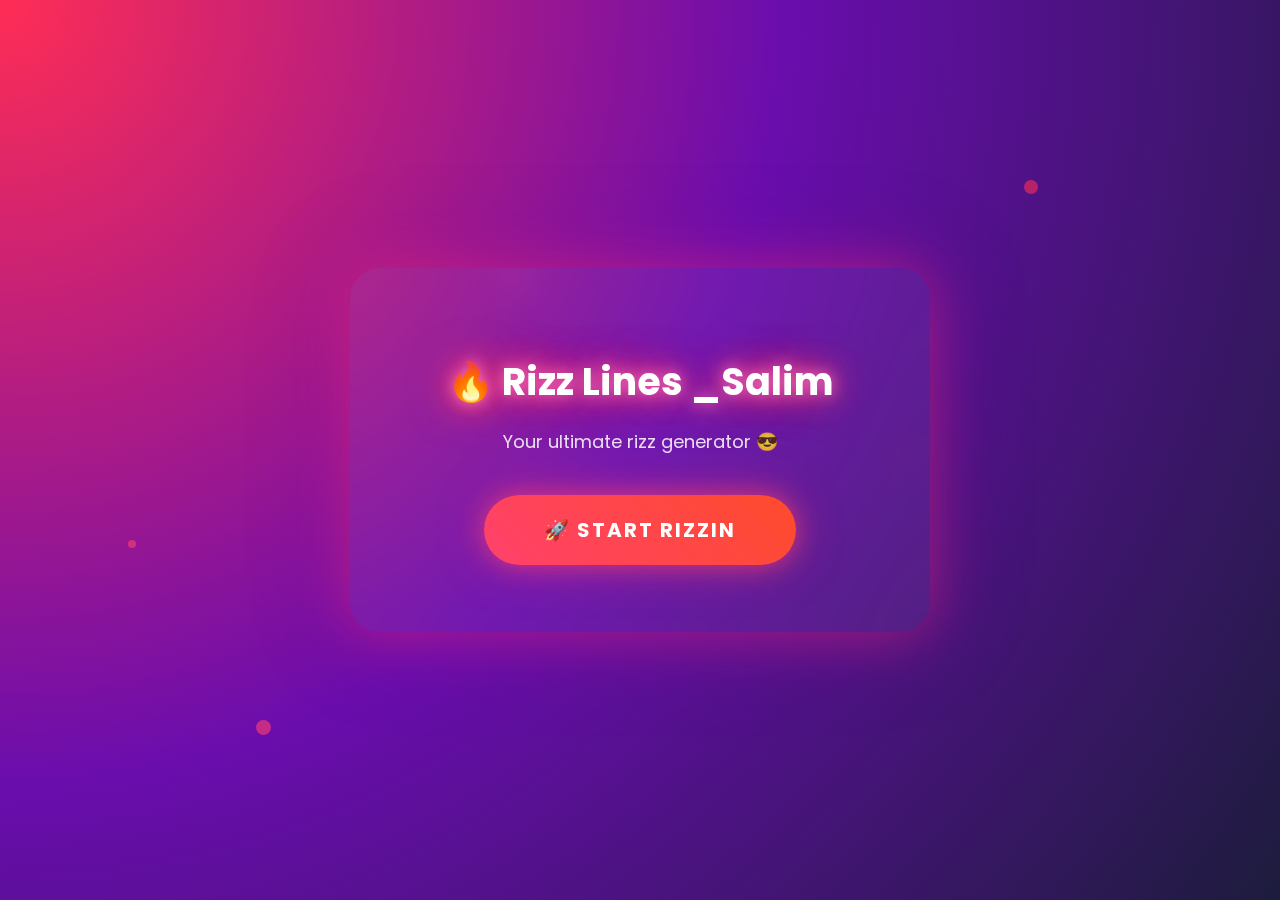
<file: index.html>
<!DOCTYPE html>
<html lang="en">
<head>
<meta charset="UTF-8">
<meta name="viewport" content="width=device-width, initial-scale=1.0">
<title>Rizz Lines _Salim</title>
<meta name="description" content="Start rizzing with the best rizz lines, funny lines, and bio ideas.">
<link href="https://fonts.googleapis.com/css2?family=Poppins:wght@400;700&display=swap" rel="stylesheet">
<style>
  /* ===== BODY ===== */
  body {
    margin: 0;
    font-family: 'Poppins', sans-serif;
    overflow: hidden;
    background: radial-gradient(circle at top left, #ff2d55, #6a0dad, #1c1c3c);
    display: flex;
    justify-content: center;
    align-items: center;
    height: 100vh;
    color: #fff;
  }

  /* ===== FLOATING PARTICLES ===== */
  .particle {
    position: absolute;
    border-radius: 50%;
    opacity: 0.6;
    animation: float 20s infinite linear;
  }
  @keyframes float {
    0% {transform: translateY(0) translateX(0) scale(1);}
    50% {transform: translateY(-800px) translateX(300px) scale(1.3);}
    100% {transform: translateY(0) translateX(0) scale(1);}
  }

  /* ===== CONTAINER ===== */
  .landing-container {
    position: relative;
    z-index: 2;
    text-align: center;
    background: rgba(255,255,255,0.05);
    backdrop-filter: blur(20px);
    border-radius: 30px;
    padding: 60px 40px;
    box-shadow: 0 0 60px rgba(255,45,108,0.5), 0 0 100px rgba(106,13,173,0.3);
    animation: fadeIn 1.5s ease-in-out;
    max-width: 500px;
    width: 90%;
  }

  h1 {
    font-size: 38px;
    margin-bottom: 15px;
    text-shadow: 0 0 15px #ff79c6, 0 0 30px #ff2d55, 0 0 45px #ff416c;
    animation: neonPulse 2s infinite alternate;
  }

  p {
    font-size: 18px;
    opacity: 0.85;
    margin-bottom: 40px;
    animation: fadeInText 2s ease-in-out;
  }

  /* ===== START BUTTON ===== */
  .start-btn {
    display: inline-block;
    padding: 20px 60px;
    font-size: 20px;
    font-weight: bold;
    color: #fff;
    background: linear-gradient(45deg, #ff416c, #ff4b2b);
    border-radius: 50px;
    text-decoration: none;
    letter-spacing: 2px;
    text-transform: uppercase;
    box-shadow: 0 0 25px rgba(255,65,108,0.6), 0 0 50px rgba(255,65,108,0.4);
    transition: all 0.4s ease;
    position: relative;
    overflow: hidden;
  }
  .start-btn:hover {
    transform: scale(1.15) rotate(-1deg);
    box-shadow: 0 0 60px rgba(255,65,108,1), 0 0 120px rgba(255,65,108,0.8), 0 0 180px rgba(255,65,108,0.6);
  }
  .start-btn::before {
    content: '';
    position: absolute;
    top: -50%;
    left: -50%;
    width: 200%;
    height: 200%;
    background: rgba(255,255,255,0.15);
    transform: rotate(45deg);
    transition: 0.5s;
    opacity: 0;
  }
  .start-btn:hover::before {
    top: -10%;
    left: -10%;
    opacity: 1;
  }

  /* ===== ANIMATIONS ===== */
  @keyframes neonPulse {
    0% {text-shadow: 0 0 10px #ff79c6, 0 0 20px #ff2d55, 0 0 30px #ff416c;}
    100% {text-shadow: 0 0 20px #ff79c6, 0 0 40px #ff2d55, 0 0 60px #ff416c;}
  }
  @keyframes fadeIn {
    from {opacity: 0; transform: translateY(-20px);}
    to {opacity: 1; transform: translateY(0);}
  }
  @keyframes fadeInText {
    from {opacity:0;}
    to {opacity:1;}
  }
</style>
</head>
<body>

  <!-- FLOATING PARTICLES -->
  <div class="particle" style="width:15px; height:15px; background:#ff416c; top:80%; left:20%; animation-duration:22s;"></div>
  <div class="particle" style="width:10px; height:10px; background:#ff2d55; top:50%; left:70%; animation-duration:18s;"></div>
  <div class="particle" style="width:12px; height:12px; background:#ff79c6; top:30%; left:40%; animation-duration:20s;"></div>
  <div class="particle" style="width:8px; height:8px; background:#ff416c; top:60%; left:10%; animation-duration:25s;"></div>
  <div class="particle" style="width:14px; height:14px; background:#ff2d55; top:20%; left:80%; animation-duration:19s;"></div>

  <!-- MAIN CONTAINER -->
  <div class="landing-container">
    <h1>🔥 Rizz Lines _Salim</h1>
    <p>Your ultimate rizz generator 😎</p>
    <a href="gender.html" class="start-btn">🚀 Start Rizzin</a>
  </div>

</body>
</html>
</file>
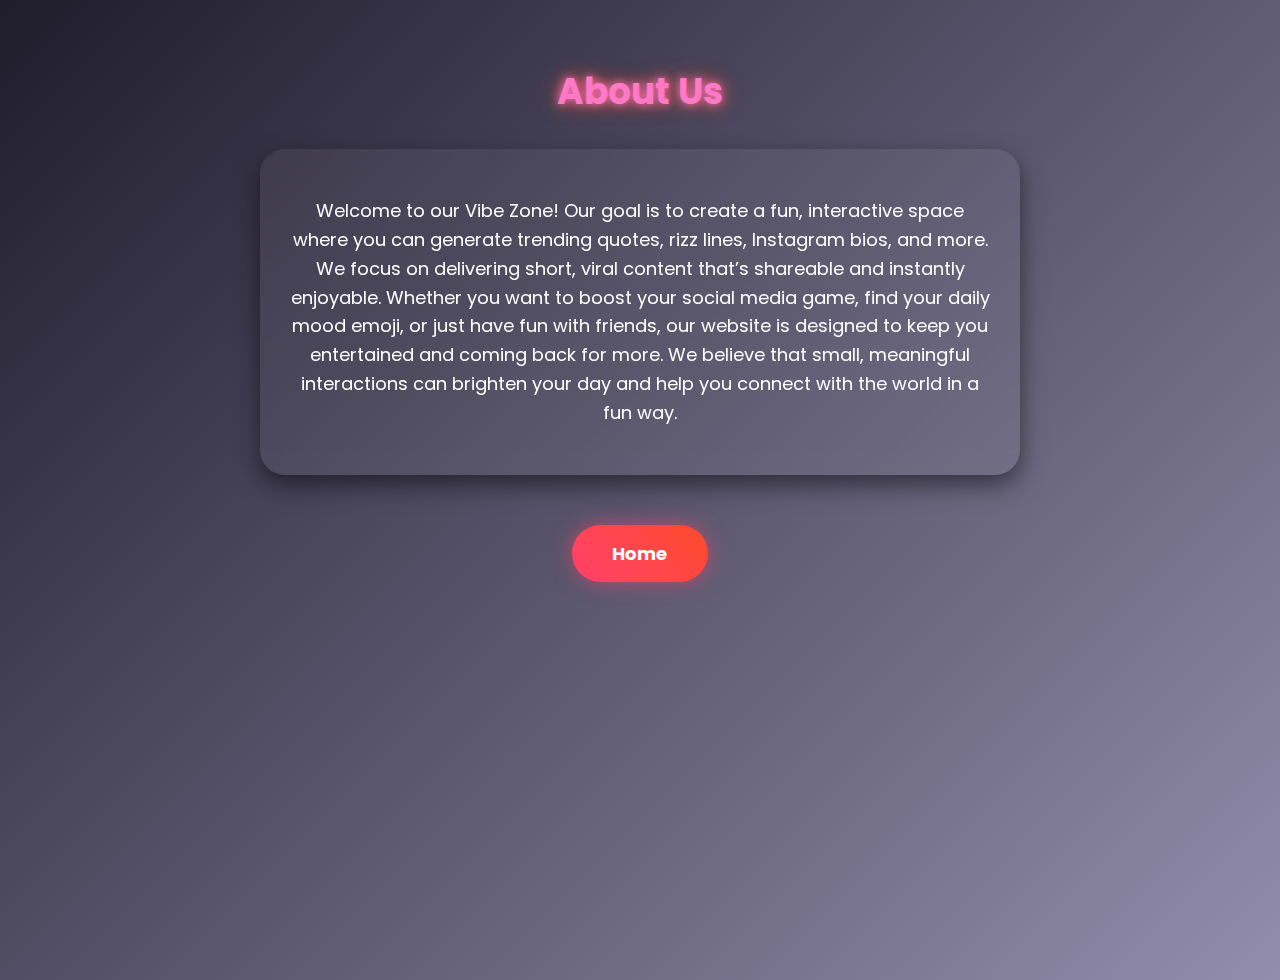
<file: about.html>
<!DOCTYPE html>
<html lang="en">
<head>
<meta charset="UTF-8">
<meta name="viewport" content="width=device-width, initial-scale=1.0">
<title>About Us</title>
<link href="https://fonts.googleapis.com/css2?family=Poppins:wght@400;700&display=swap" rel="stylesheet">

<style>
/* Body styling */
body {
  margin: 0;
  font-family: 'Poppins', sans-serif;
  background: linear-gradient(135deg, #1f1c2c, #928dab);
  color: #fff;
  display: flex;
  flex-direction: column;
  align-items: center;
  min-height: 100vh;
  padding: 40px 20px;
}

/* Heading */
h1 {
  font-size: 36px;
  color: #ff79c6;
  text-shadow: 0 0 10px #ff79c6, 0 0 20px #ff4b2b;
  margin-bottom: 30px;
}

/* About Card */
.about-card {
  background: rgba(255, 255, 255, 0.05);
  backdrop-filter: blur(10px);
  border-radius: 25px;
  box-shadow: 0 10px 25px rgba(0,0,0,0.5);
  padding: 30px;
  max-width: 700px;
  text-align: center;
  line-height: 1.6;
  font-size: 18px;
  margin-bottom: 50px;
}

/* Home Button */
.home-button {
  background: linear-gradient(45deg, #ff416c, #ff4b2b);
  border: none;
  padding: 15px 40px;
  border-radius: 50px;
  color: #fff;
  font-weight: bold;
  font-size: 18px;
  cursor: pointer;
  text-decoration: none;
  box-shadow: 0 0 20px rgba(255,65,108,0.6);
  transition: transform 0.3s, box-shadow 0.3s;
}
.home-button:hover {
  transform: scale(1.1);
  box-shadow: 0 0 30px rgba(255,65,108,1), 0 0 60px rgba(255,65,108,0.8);
}
</style>
</head>
<body>

<h1>About Us</h1>

<div class="about-card">
  <p>Welcome to our Vibe Zone! Our goal is to create a fun, interactive space where you can generate trending quotes, rizz lines, Instagram bios, and more. We focus on delivering short, viral content that’s shareable and instantly enjoyable.  

Whether you want to boost your social media game, find your daily mood emoji, or just have fun with friends, our website is designed to keep you entertained and coming back for more.  

We believe that small, meaningful interactions can brighten your day and help you connect with the world in a fun way.</p>
</div>

<a href="forth.html" class="home-button">Home</a>

</body>
</html>
</file>
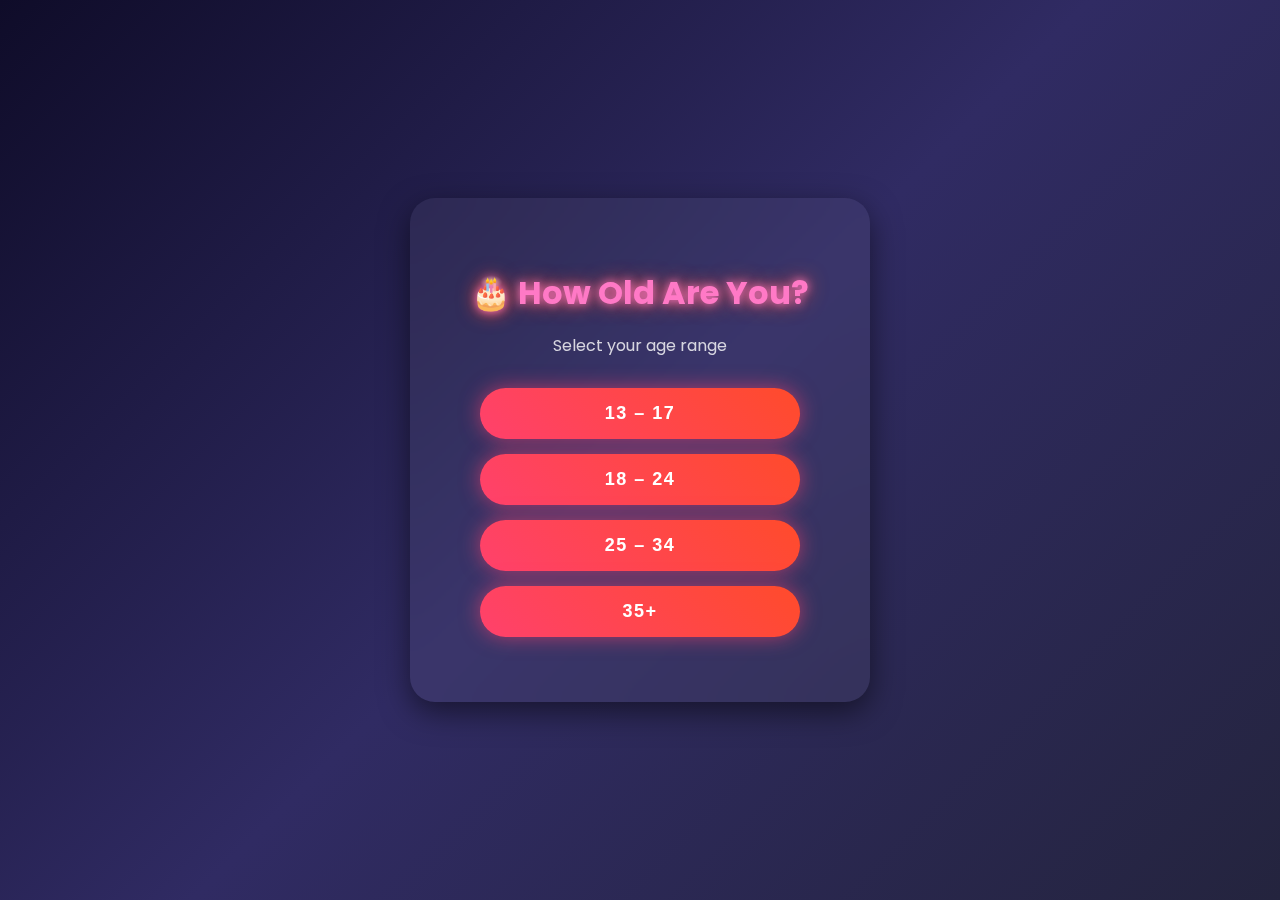
<file: age.html>
<!DOCTYPE html>
<html lang="en">
<head>
  <meta charset="UTF-8">
  <meta name="viewport" content="width=device-width, initial-scale=1.0">
  <title>Select Age | Rizz Lines _Salim</title>
  <link href="https://fonts.googleapis.com/css2?family=Poppins:wght@400;700&display=swap" rel="stylesheet">
  <style>
    /* ===== GENERAL ===== */
    body {
      margin: 0;
      font-family: 'Poppins', sans-serif;
      background: linear-gradient(135deg, #0f0c29, #302b63, #24243e);
      color: #fff;
      display: flex;
      justify-content: center;
      align-items: center;
      height: 100vh;
      overflow: hidden;
    }

    /* ===== CONTAINER ===== */
    .landing-container {
      text-align: center;
      background: rgba(255,255,255,0.05);
      backdrop-filter: blur(15px);
      border-radius: 25px;
      padding: 50px 30px;
      box-shadow: 0 10px 30px rgba(0,0,0,0.5);
      max-width: 400px;
      width: 90%;
      animation: fadeIn 1s ease-in-out;
    }

    h1 {
      font-size: 32px;
      color: #ff79c6;
      text-shadow: 0 0 10px #ff79c6, 0 0 20px #ff4b2b;
      margin-bottom: 10px;
    }
    p {
      font-size: 16px;
      opacity: 0.8;
      margin-bottom: 30px;
    }

    /* ===== BUTTONS ===== */
    .start-btn {
      display: block;
      width: 80%;
      margin: 15px auto;
      padding: 15px 0;
      font-size: 18px;
      font-weight: bold;
      color: #fff;
      background: linear-gradient(45deg, #ff416c, #ff4b2b);
      border: none;
      border-radius: 50px;
      cursor: pointer;
      text-transform: uppercase;
      letter-spacing: 1.5px;
      box-shadow: 0 0 20px rgba(255,65,108,0.6);
      transition: transform 0.3s, box-shadow 0.3s;
      position: relative;
      overflow: hidden;
    }
    .start-btn:hover {
      transform: scale(1.05);
      box-shadow: 0 0 30px rgba(255,65,108,1), 0 0 60px rgba(255,65,108,0.8);
    }
    .start-btn::before {
      content: '';
      position: absolute;
      top: -50%;
      left: -50%;
      width: 200%;
      height: 200%;
      background: rgba(255,255,255,0.15);
      transform: rotate(45deg);
      transition: 0.5s;
      opacity: 0;
    }
    .start-btn:hover::before {
      top: -10%;
      left: -10%;
      opacity: 1;
    }

    /* ===== ANIMATION ===== */
    @keyframes fadeIn {
      from {opacity:0; transform: translateY(-20px);}
      to {opacity:1; transform: translateY(0);}
    }

    /* ===== RESPONSIVE ===== */
    @media(max-width: 500px){
      h1 { font-size: 28px; }
      .start-btn { font-size: 16px; padding: 12px 0; }
    }

  </style>
</head>
<body>

  <div class="landing-container">
    <h1>🎂 How Old Are You?</h1>
    <p>Select your age range</p>

    <button class="start-btn" onclick="selectAge('13-17')">13 – 17</button>
    <button class="start-btn" onclick="selectAge('18-24')">18 – 24</button>
    <button class="start-btn" onclick="selectAge('25-34')">25 – 34</button>
    <button class="start-btn" onclick="selectAge('35+')">35+</button>
  </div>

  <script>
    function selectAge(age) {
      localStorage.setItem("rizz_age", age);
      window.location.href = "forth.html"; // MAIN PAGE
    }
  </script>

</body>
</html>
</file>
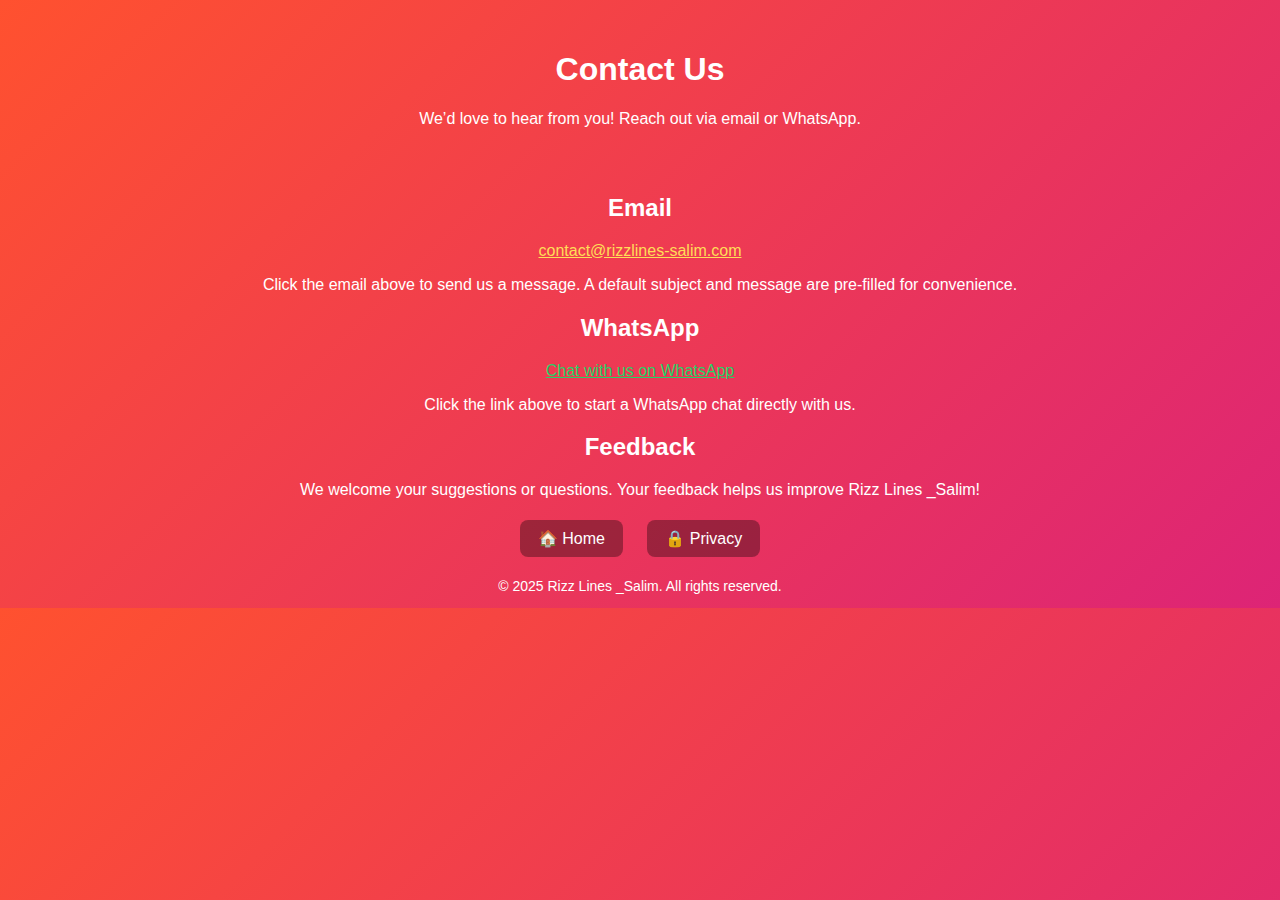
<file: contact.html>
<!DOCTYPE html>
<html lang="en">
<head>
  <meta charset="UTF-8">
  <meta name="viewport" content="width=device-width, initial-scale=1.0">
  <title>Contact Us | Rizz Lines _Salim</title>
  <link rel="stylesheet" href="style.css">
  <meta name="description" content="Contact Rizz Lines _Salim via email or WhatsApp. Get in touch for feedback, suggestions, or inquiries.">
</head>
<body>

<header>
  <h1>Contact Us</h1>
  <p>We’d love to hear from you! Reach out via email or WhatsApp.</p>
</header>

<main>
  <section>
    <h2>Email</h2>
    <p>
      <a href="mailto:contact@rizzlines-salim.com?subject=Inquiry%20from%20Rizz%20Lines%20Website&body=Hello%2C%20I%20would%20like%20to%20get%20in%20touch%20with%20you." 
         style="color:#ffdd57; text-decoration:underline;">
        contact@rizzlines-salim.com
      </a>
    </p>
    <p>Click the email above to send us a message. A default subject and message are pre-filled for convenience.</p>
  </section>

  <section>
    <h2>WhatsApp</h2>
    <p>
      <a href="https://wa.me/250788510347?text=Hello%20Salim%2C%20I%20would%20like%20to%20contact%20you%20about%20Rizz%20Lines." 
         target="_blank" 
         style="color:#25D366; text-decoration:underline;">
        Chat with us on WhatsApp
      </a>
    </p>
    <p>Click the link above to start a WhatsApp chat directly with us.</p>
  </section>

  <section>
    <h2>Feedback</h2>
    <p>We welcome your suggestions or questions. Your feedback helps us improve Rizz Lines _Salim!</p>
  </section>
</main>

<footer>
  <div class="nav-buttons">
    <a href="forth.html">🏠 Home</a>
    <a href="privacy.html">🔒 Privacy</a>
  </div>
  <p>&copy; 2025 Rizz Lines _Salim. All rights reserved.</p>
</footer>

</body>
</html>
</file>
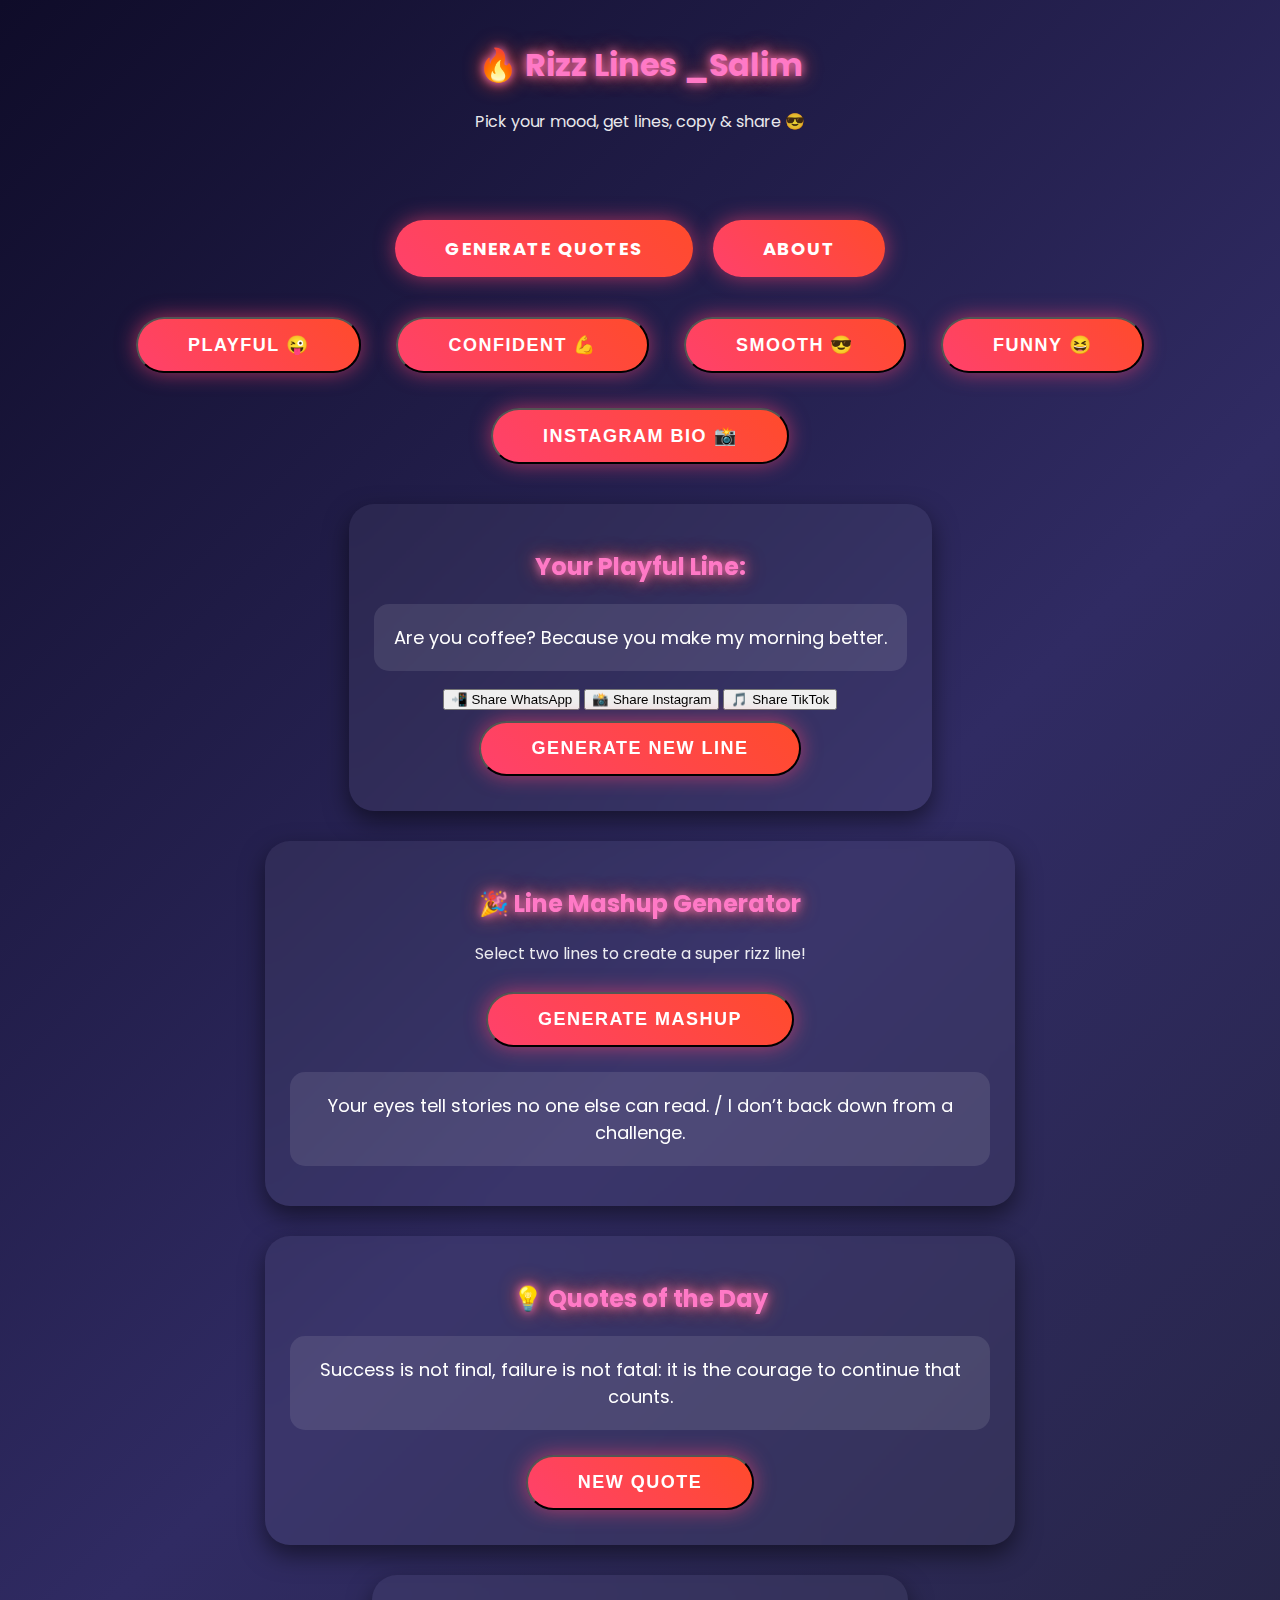
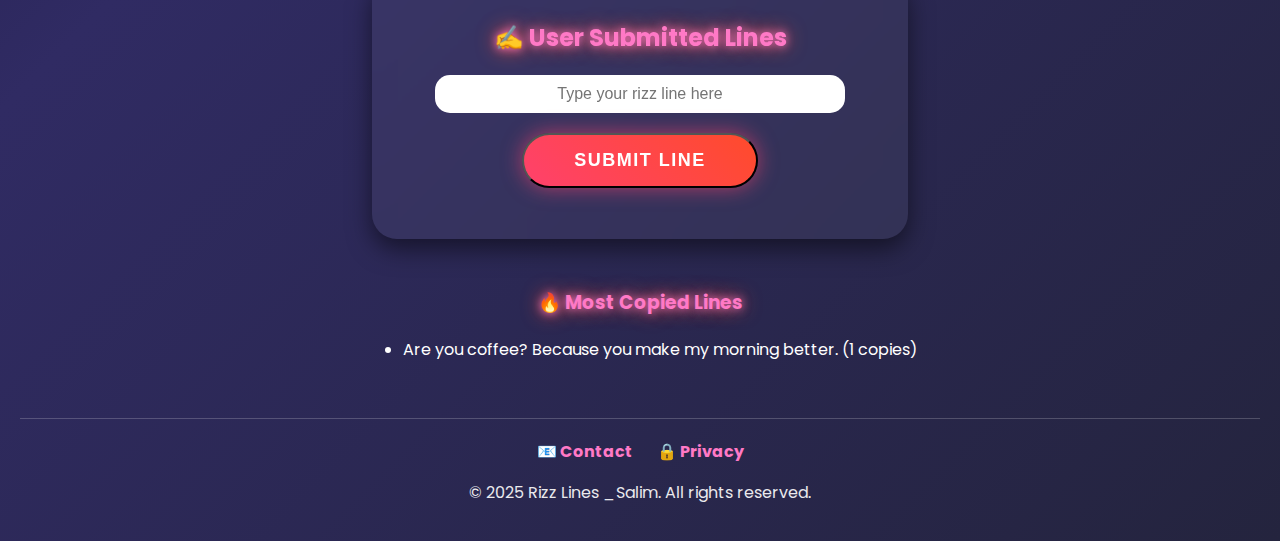
<file: forth.html>
<!DOCTYPE html>
<html lang="en">
<head>
  <meta charset="UTF-8">
  <meta name="viewport" content="width=device-width, initial-scale=1.0">
  <title>Rizz Lines _Salim</title>
  <meta name="description" content="Rizz Lines _Salim - Random flirting lines, funny lines, Instagram bio ideas, quotes of the day, copy & share. Viral interactive site.">
  <link href="https://fonts.googleapis.com/css2?family=Poppins:wght@400;700&display=swap" rel="stylesheet">

  <style>
    /* ===== GENERAL STYLING ===== */
    body {
      margin: 0;
      font-family: 'Poppins', sans-serif;
      background: linear-gradient(135deg, #0f0c29, #302b63, #24243e);
      color: #fff;
      display: flex;
      flex-direction: column;
      align-items: center;
      min-height: 100vh;
      padding: 20px;
    }
    h1, h2, h3 {
      text-align: center;
      color: #ff79c6;
      text-shadow: 0 0 10px #ff79c6, 0 0 20px #ff4b2b;
      margin-bottom: 20px;
    }
    p {
      text-align: center;
      color: #fff;
      opacity: 0.9;
    }

    /* ===== HEADER ===== */
    header {
      margin-bottom: 40px;
    }
    .dark-toggle {
      margin-top: 10px;
      padding: 10px 25px;
      border-radius: 50px;
      border: none;
      cursor: pointer;
      font-weight: bold;
      background: linear-gradient(45deg, #ff416c, #ff4b2b);
      color: #fff;
      box-shadow: 0 0 20px rgba(255,65,108,0.6);
      transition: 0.3s;
    }
    .dark-toggle:hover {
      transform: scale(1.05);
      box-shadow: 0 0 30px rgba(255,65,108,1);
    }

    /* ===== BUTTONS ===== */
    .button-container {
      display: flex;
      justify-content: center;
      margin: 20px 0;
    }
    .fancy-button, .about-button, .cat-btn {
      position: relative;
      padding: 15px 50px;
      background: linear-gradient(45deg, #ff416c, #ff4b2b);
      color: #fff;
      text-decoration: none;
      font-weight: bold;
      font-size: 18px;
      border-radius: 50px;
      text-transform: uppercase;
      letter-spacing: 1.5px;
      cursor: pointer;
      margin: 10px;
      box-shadow: 0 0 20px rgba(255,65,108,0.6);
      transition: transform 0.3s, box-shadow 0.3s;
      overflow: hidden;
    }
    .fancy-button:hover, .about-button:hover, .cat-btn:hover {
      transform: scale(1.1);
      box-shadow: 0 0 30px rgba(255,65,108,1), 0 0 60px rgba(255,65,108,0.8);
    }
    .fancy-button::before, .about-button::before, .cat-btn::before {
      content: '';
      position: absolute;
      top: -50%;
      left: -50%;
      width: 200%;
      height: 200%;
      background: rgba(255,255,255,0.15);
      transform: rotate(45deg);
      transition: 0.5s;
      opacity: 0;
    }
    .fancy-button:hover::before, .about-button:hover::before, .cat-btn:hover::before {
      top: -10%;
      left: -10%;
      opacity: 1;
    }

    /* ===== MOOD SELECTOR ===== */
    .mood-selector {
      display: flex;
      flex-wrap: wrap;
      justify-content: center;
      gap: 15px;
      margin-bottom: 30px;
    }
    .cat-btn {
      background: linear-gradient(45deg, #ff416c, #ff4b2b);
    }

    /* ===== GENERATOR BOXES ===== */
    .generator, .mashup, .quotes, .user-lines {
      background: rgba(255,255,255,0.05);
      backdrop-filter: blur(10px);
      border-radius: 25px;
      box-shadow: 0 10px 25px rgba(0,0,0,0.5);
      padding: 25px;
      max-width: 700px;
      margin-bottom: 30px;
      text-align: center;
    }
    .line-box {
      background: rgba(255,255,255,0.1);
      border-radius: 15px;
      padding: 20px;
      margin: 15px 0;
      font-size: 18px;
      cursor: pointer;
      transition: transform 0.2s, box-shadow 0.2s;
    }
    .line-box:hover {
      transform: translateY(-5px);
      box-shadow: 0 0 20px rgba(255,65,108,0.6);
    }
    input[type="text"] {
      padding: 10px;
      border-radius: 15px;
      border: none;
      width: 80%;
      margin-bottom: 10px;
      text-align: center;
      font-size: 16px;
    }

    /* ===== FOOTER ===== */
    footer {
      text-align: center;
      margin-top: 40px;
      padding-top: 20px;
      border-top: 1px solid rgba(255,255,255,0.2);
      width: 100%;
    }
    footer a {
      color: #ff79c6;
      margin: 0 10px;
      text-decoration: none;
      font-weight: bold;
    }
    footer a:hover {
      text-decoration: underline;
    }

    /* ===== RESPONSIVE ===== */
    @media(max-width: 768px){
      .mood-selector {
        flex-direction: column;
      }
    }
  </style>
</head>

<body>

<header>
  <h1>🔥 Rizz Lines _Salim</h1>
  <p>Pick your mood, get lines, copy & share 😎</p>

</header>

<!-- Navigation Buttons -->
<div class="button-container">
  <a href="quotes.html" class="fancy-button">Generate Quotes</a>
  <a href="about.html" class="about-button">About</a>
</div>

<!-- Mood Selector -->
<section class="mood-selector">
  <button onclick="setMood('playful')" class="cat-btn playful">Playful 😜</button>
  <button onclick="setMood('confident')" class="cat-btn confident">Confident 💪</button>
  <button onclick="setMood('smooth')" class="cat-btn smooth">Smooth 😎</button>
  <button onclick="setMood('funny')" class="cat-btn funny">Funny 😆</button>
  <button onclick="setMood('instagram')" class="cat-btn instagram">Instagram Bio 📸</button>
</section>

<!-- Line Generator -->
<section class="generator">
  <h2 id="mood-title">Your Line:</h2>
  <div id="line-box" class="line-box" onclick="copyLine(this)">Choose a mood above to get started!</div>
  <div class="share-buttons">
    <button onclick="shareWhatsApp()">📲 Share WhatsApp</button>
    <button onclick="shareInstagram()">📸 Share Instagram</button>
    <button onclick="shareTikTok()">🎵 Share TikTok</button>
  </div>
  <button id="new-line" class="cat-btn" onclick="generateLine()">Generate New Line</button>
</section>

<!-- Line Mashup Generator -->
<section class="mashup">
  <h2>🎉 Line Mashup Generator</h2>
  <p>Select two lines to create a super rizz line!</p>
  <button class="cat-btn" onclick="generateMashup()">Generate Mashup</button>
  <div id="mashup-box" class="line-box" onclick="copyLine(this)">Mashup appears here!</div>
</section>

<!-- Quotes of the Day -->
<section class="quotes">
  <h2>💡 Quotes of the Day</h2>
  <div id="quote-box" class="line-box" onclick="copyLine(this)">Click generate to see a quote!</div>
  <button class="cat-btn" onclick="generateQuote()">New Quote</button>
</section>

<!-- User-Submitted Lines -->
<section class="user-lines">
  <h2>✍️ User Submitted Lines</h2>
  <input type="text" id="user-line-input" placeholder="Type your rizz line here">
  <button class="cat-btn" onclick="submitLine()">Submit Line</button>
  <ul id="user-lines-list"></ul>
</section>

<!-- Popular Lines -->
<section class="popular">
  <h3>🔥 Most Copied Lines</h3>
  <ul id="popular-lines"></ul>
</section>

<footer>
  <div class="nav-buttons">
    <a href="contact.html">📧 Contact</a>
    <a href="privacy.html">🔒 Privacy</a>
  </div>
  <p>&copy; 2025 Rizz Lines _Salim. All rights reserved.</p>
</footer>

<script src="script.js"></script>

</body>
</html>
</file>
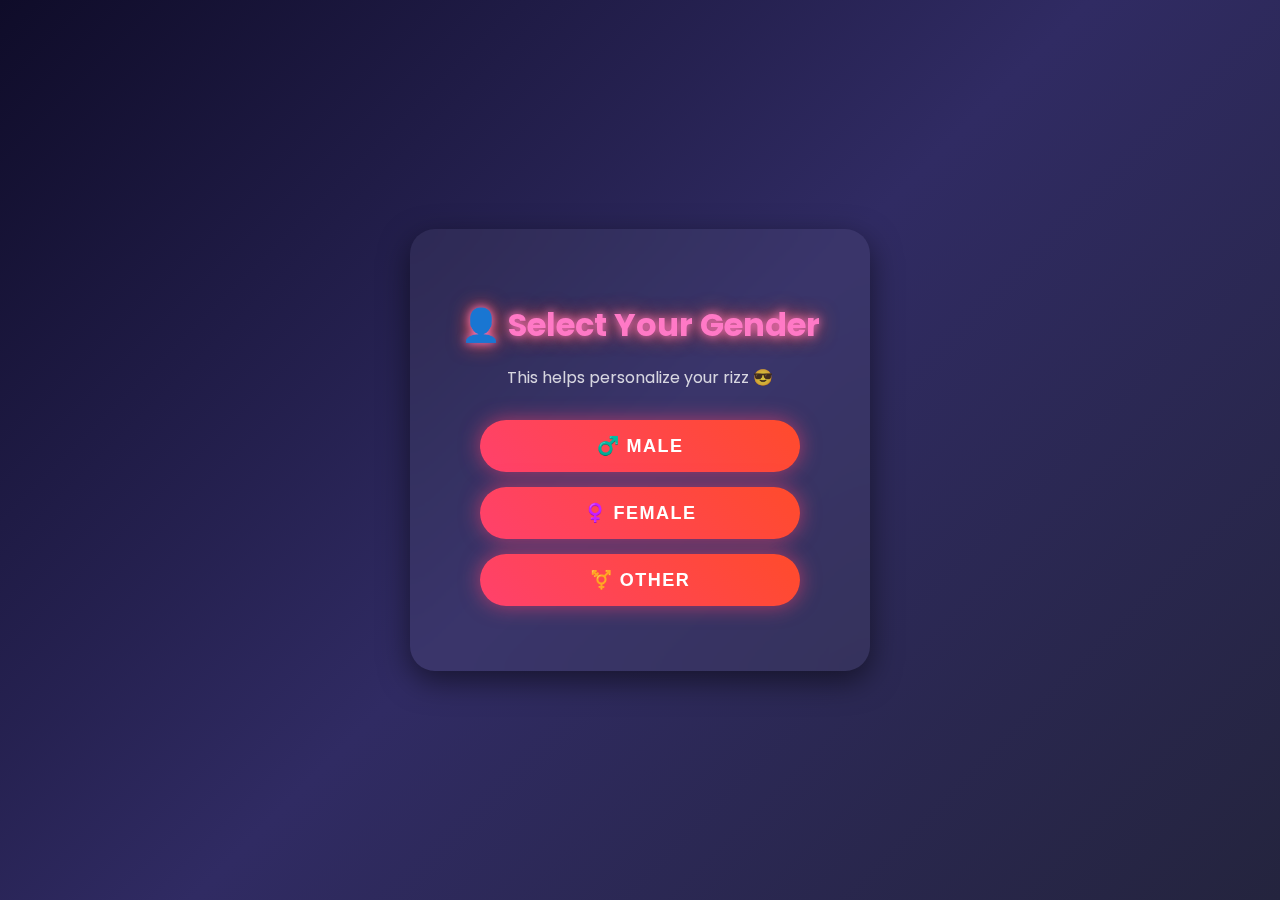
<file: gender.html>
<!DOCTYPE html>
<html lang="en">
<head>
  <meta charset="UTF-8">
  <meta name="viewport" content="width=device-width, initial-scale=1.0">
  <title>Select Gender | Rizz Lines _Salim</title>
  <link href="https://fonts.googleapis.com/css2?family=Poppins:wght@400;700&display=swap" rel="stylesheet">
  <style>
    /* ===== GENERAL ===== */
    body {
      margin: 0;
      font-family: 'Poppins', sans-serif;
      background: linear-gradient(135deg, #0f0c29, #302b63, #24243e);
      color: #fff;
      display: flex;
      justify-content: center;
      align-items: center;
      height: 100vh;
      overflow: hidden;
    }

    /* ===== CONTAINER ===== */
    .landing-container {
      text-align: center;
      background: rgba(255,255,255,0.05);
      backdrop-filter: blur(15px);
      border-radius: 25px;
      padding: 50px 30px;
      box-shadow: 0 10px 30px rgba(0,0,0,0.5);
      max-width: 400px;
      width: 90%;
      animation: fadeIn 1s ease-in-out;
    }

    h1 {
      font-size: 32px;
      color: #ff79c6;
      text-shadow: 0 0 10px #ff79c6, 0 0 20px #ff4b2b;
      margin-bottom: 10px;
    }
    p {
      font-size: 16px;
      opacity: 0.8;
      margin-bottom: 30px;
    }

    /* ===== BUTTONS ===== */
    .start-btn {
      display: block;
      width: 80%;
      margin: 15px auto;
      padding: 15px 0;
      font-size: 18px;
      font-weight: bold;
      color: #fff;
      background: linear-gradient(45deg, #ff416c, #ff4b2b);
      border: none;
      border-radius: 50px;
      cursor: pointer;
      text-transform: uppercase;
      letter-spacing: 1.5px;
      box-shadow: 0 0 20px rgba(255,65,108,0.6);
      transition: transform 0.3s, box-shadow 0.3s;
      position: relative;
      overflow: hidden;
    }
    .start-btn:hover {
      transform: scale(1.05);
      box-shadow: 0 0 30px rgba(255,65,108,1), 0 0 60px rgba(255,65,108,0.8);
    }
    .start-btn::before {
      content: '';
      position: absolute;
      top: -50%;
      left: -50%;
      width: 200%;
      height: 200%;
      background: rgba(255,255,255,0.15);
      transform: rotate(45deg);
      transition: 0.5s;
      opacity: 0;
    }
    .start-btn:hover::before {
      top: -10%;
      left: -10%;
      opacity: 1;
    }

    /* ===== ANIMATION ===== */
    @keyframes fadeIn {
      from {opacity:0; transform: translateY(-20px);}
      to {opacity:1; transform: translateY(0);}
    }

    /* ===== RESPONSIVE ===== */
    @media(max-width: 500px){
      h1 { font-size: 28px; }
      .start-btn { font-size: 16px; padding: 12px 0; }
    }

  </style>
</head>
<body>

  <div class="landing-container">
    <h1>👤 Select Your Gender</h1>
    <p>This helps personalize your rizz 😎</p>

    <button class="start-btn" onclick="selectGender('male')">♂️ Male</button>
    <button class="start-btn" onclick="selectGender('female')">♀️ Female</button>
    <button class="start-btn" onclick="selectGender('other')">⚧️ Other</button>
  </div>

  <script>
    function selectGender(gender) {
      localStorage.setItem("rizz_gender", gender);
      window.location.href = "age.html";
    }
  </script>

</body>
</html>
</file>
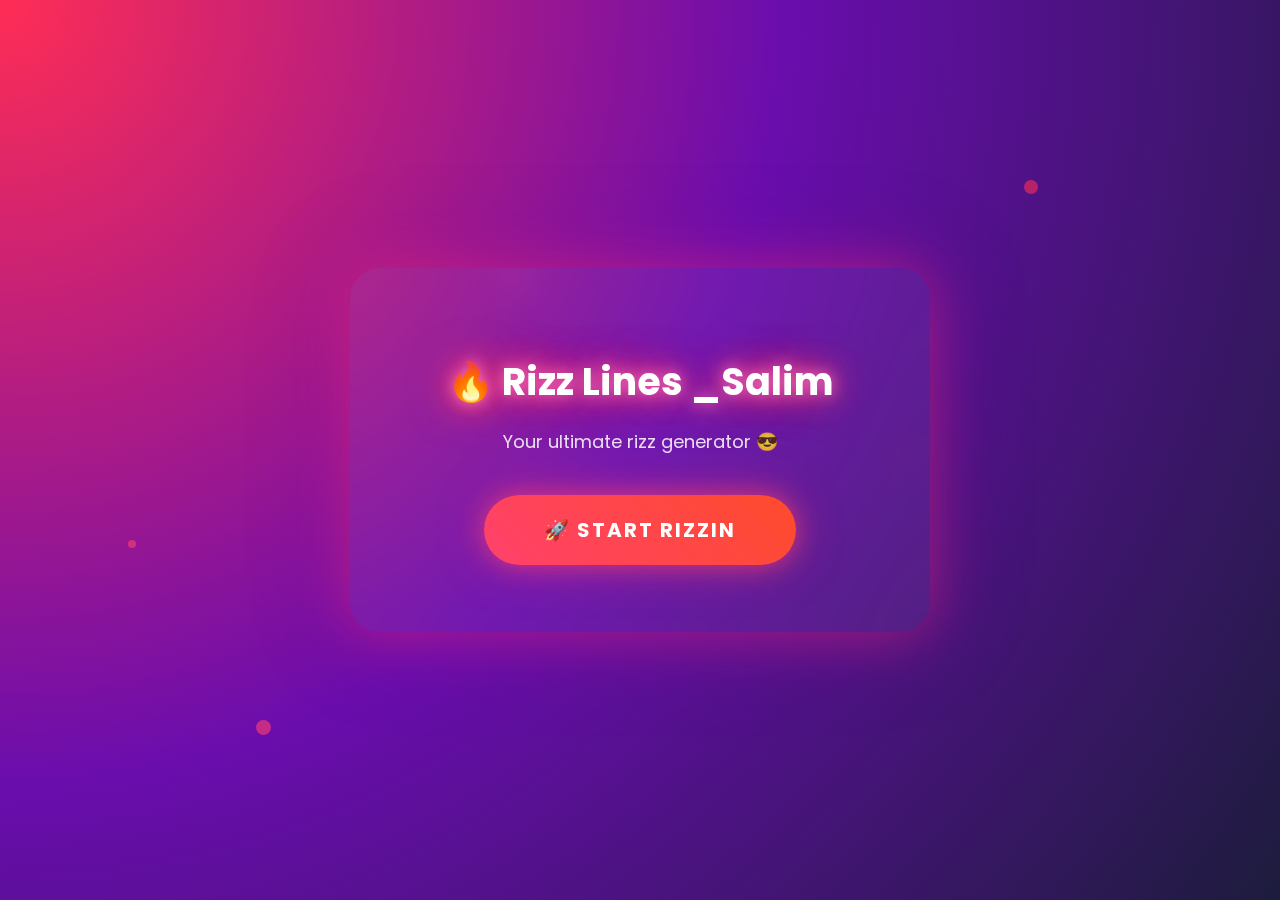
<file: meme.html>
<!DOCTYPE html>
<html lang="en">
<head>
<meta charset="UTF-8">
<meta name="viewport" content="width=device-width, initial-scale=1.0">
<title>Rizz Lines _Salim</title>
<meta name="description" content="Start rizzing with the best rizz lines, funny lines, and bio ideas.">
<link href="https://fonts.googleapis.com/css2?family=Poppins:wght@400;700&display=swap" rel="stylesheet">
<style>
  /* ===== BODY ===== */
  body {
    margin: 0;
    font-family: 'Poppins', sans-serif;
    overflow: hidden;
    background: radial-gradient(circle at top left, #ff2d55, #6a0dad, #1c1c3c);
    display: flex;
    justify-content: center;
    align-items: center;
    height: 100vh;
    color: #fff;
  }

  /* ===== FLOATING PARTICLES ===== */
  .particle {
    position: absolute;
    border-radius: 50%;
    opacity: 0.6;
    animation: float 20s infinite linear;
  }
  @keyframes float {
    0% {transform: translateY(0) translateX(0) scale(1);}
    50% {transform: translateY(-800px) translateX(300px) scale(1.3);}
    100% {transform: translateY(0) translateX(0) scale(1);}
  }

  /* ===== CONTAINER ===== */
  .landing-container {
    position: relative;
    z-index: 2;
    text-align: center;
    background: rgba(255,255,255,0.05);
    backdrop-filter: blur(20px);
    border-radius: 30px;
    padding: 60px 40px;
    box-shadow: 0 0 60px rgba(255,45,108,0.5), 0 0 100px rgba(106,13,173,0.3);
    animation: fadeIn 1.5s ease-in-out;
    max-width: 500px;
    width: 90%;
  }

  h1 {
    font-size: 38px;
    margin-bottom: 15px;
    text-shadow: 0 0 15px #ff79c6, 0 0 30px #ff2d55, 0 0 45px #ff416c;
    animation: neonPulse 2s infinite alternate;
  }

  p {
    font-size: 18px;
    opacity: 0.85;
    margin-bottom: 40px;
    animation: fadeInText 2s ease-in-out;
  }

  /* ===== START BUTTON ===== */
  .start-btn {
    display: inline-block;
    padding: 20px 60px;
    font-size: 20px;
    font-weight: bold;
    color: #fff;
    background: linear-gradient(45deg, #ff416c, #ff4b2b);
    border-radius: 50px;
    text-decoration: none;
    letter-spacing: 2px;
    text-transform: uppercase;
    box-shadow: 0 0 25px rgba(255,65,108,0.6), 0 0 50px rgba(255,65,108,0.4);
    transition: all 0.4s ease;
    position: relative;
    overflow: hidden;
  }
  .start-btn:hover {
    transform: scale(1.15) rotate(-1deg);
    box-shadow: 0 0 60px rgba(255,65,108,1), 0 0 120px rgba(255,65,108,0.8), 0 0 180px rgba(255,65,108,0.6);
  }
  .start-btn::before {
    content: '';
    position: absolute;
    top: -50%;
    left: -50%;
    width: 200%;
    height: 200%;
    background: rgba(255,255,255,0.15);
    transform: rotate(45deg);
    transition: 0.5s;
    opacity: 0;
  }
  .start-btn:hover::before {
    top: -10%;
    left: -10%;
    opacity: 1;
  }

  /* ===== ANIMATIONS ===== */
  @keyframes neonPulse {
    0% {text-shadow: 0 0 10px #ff79c6, 0 0 20px #ff2d55, 0 0 30px #ff416c;}
    100% {text-shadow: 0 0 20px #ff79c6, 0 0 40px #ff2d55, 0 0 60px #ff416c;}
  }
  @keyframes fadeIn {
    from {opacity: 0; transform: translateY(-20px);}
    to {opacity: 1; transform: translateY(0);}
  }
  @keyframes fadeInText {
    from {opacity:0;}
    to {opacity:1;}
  }
</style>
</head>
<body>

  <!-- FLOATING PARTICLES -->
  <div class="particle" style="width:15px; height:15px; background:#ff416c; top:80%; left:20%; animation-duration:22s;"></div>
  <div class="particle" style="width:10px; height:10px; background:#ff2d55; top:50%; left:70%; animation-duration:18s;"></div>
  <div class="particle" style="width:12px; height:12px; background:#ff79c6; top:30%; left:40%; animation-duration:20s;"></div>
  <div class="particle" style="width:8px; height:8px; background:#ff416c; top:60%; left:10%; animation-duration:25s;"></div>
  <div class="particle" style="width:14px; height:14px; background:#ff2d55; top:20%; left:80%; animation-duration:19s;"></div>

  <!-- MAIN CONTAINER -->
  <div class="landing-container">
    <h1>🔥 Rizz Lines _Salim</h1>
    <p>Your ultimate rizz generator 😎</p>
    <a href="gender.html" class="start-btn">🚀 Start Rizzin</a>
  </div>

</body>
</html>
</file>
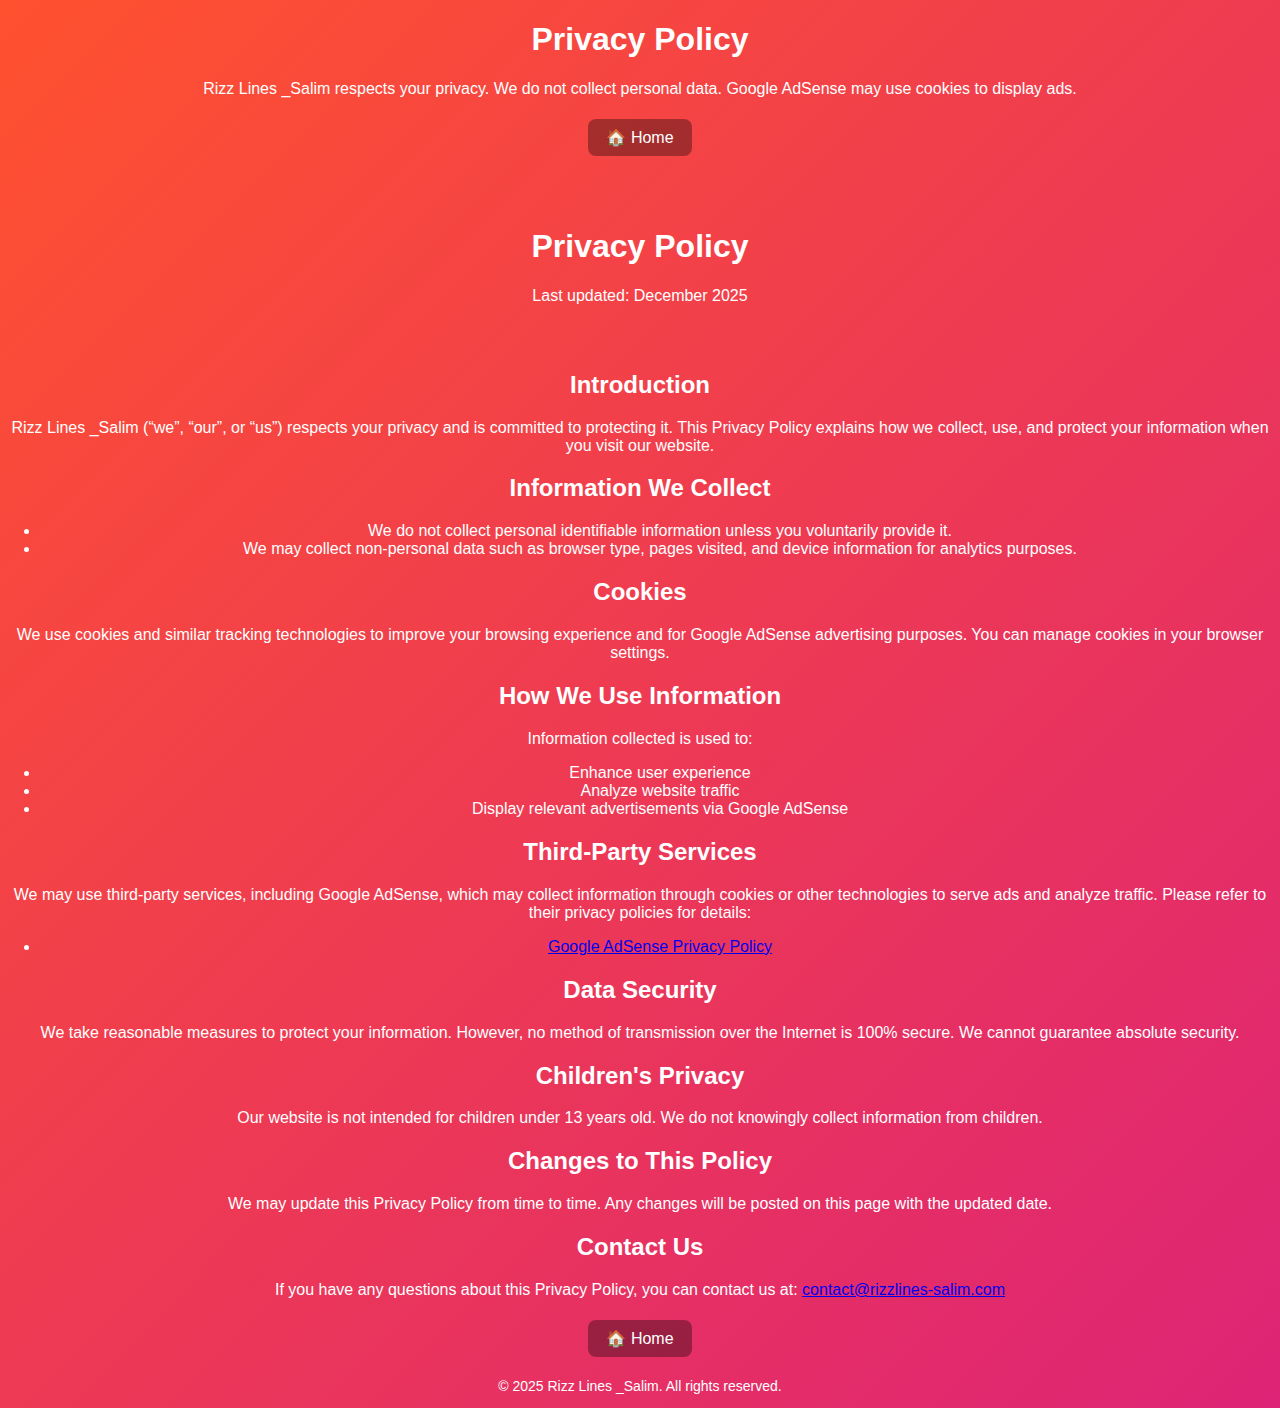
<file: privacy.html>
<!DOCTYPE html>
<html>
<head>
  <title>Privacy Policy | Rizz Lines _Salim</title>
  <link rel="stylesheet" href="style.css">
</head>
<body>

<h1>Privacy Policy</h1>
<p>
Rizz Lines _Salim respects your privacy.  
We do not collect personal data.  
Google AdSense may use cookies to display ads.
</p>

<div class="nav-buttons">
  <a href="index.html">🏠 Home</a>
</div>

</body>
</html>
<!DOCTYPE html>
<html lang="en">
<head>
  <meta charset="UTF-8">
  <meta name="viewport" content="width=device-width, initial-scale=1.0">
  <title>Privacy Policy | Rizz Lines _Salim</title>
  <link rel="stylesheet" href="style.css">
  <meta name="description" content="Rizz Lines _Salim Privacy Policy. Learn how we handle your data, cookies, and user information. Safe, secure, and AdSense compliant.">
</head>
<body>

<header>
  <h1>Privacy Policy</h1>
  <p>Last updated: December 2025</p>
</header>

<main>
  <section>
    <h2>Introduction</h2>
    <p>Rizz Lines _Salim (“we”, “our”, or “us”) respects your privacy and is committed to protecting it. This Privacy Policy explains how we collect, use, and protect your information when you visit our website.</p>
  </section>

  <section>
    <h2>Information We Collect</h2>
    <ul>
      <li>We do not collect personal identifiable information unless you voluntarily provide it.</li>
      <li>We may collect non-personal data such as browser type, pages visited, and device information for analytics purposes.</li>
    </ul>
  </section>

  <section>
    <h2>Cookies</h2>
    <p>We use cookies and similar tracking technologies to improve your browsing experience and for Google AdSense advertising purposes. You can manage cookies in your browser settings.</p>
  </section>

  <section>
    <h2>How We Use Information</h2>
    <p>Information collected is used to:</p>
    <ul>
      <li>Enhance user experience</li>
      <li>Analyze website traffic</li>
      <li>Display relevant advertisements via Google AdSense</li>
    </ul>
  </section>

  <section>
    <h2>Third-Party Services</h2>
    <p>We may use third-party services, including Google AdSense, which may collect information through cookies or other technologies to serve ads and analyze traffic. Please refer to their privacy policies for details:</p>
    <ul>
      <li><a href="https://policies.google.com/technologies/ads" target="_blank">Google AdSense Privacy Policy</a></li>
    </ul>
  </section>

  <section>
    <h2>Data Security</h2>
    <p>We take reasonable measures to protect your information. However, no method of transmission over the Internet is 100% secure. We cannot guarantee absolute security.</p>
  </section>

  <section>
    <h2>Children's Privacy</h2>
    <p>Our website is not intended for children under 13 years old. We do not knowingly collect information from children.</p>
  </section>

  <section>
    <h2>Changes to This Policy</h2>
    <p>We may update this Privacy Policy from time to time. Any changes will be posted on this page with the updated date.</p>
  </section>

  <section>
    <h2>Contact Us</h2>
    <p>If you have any questions about this Privacy Policy, you can contact us at: <a href="mailto:contact@rizzlines-salim.com">contact@rizzlines-salim.com</a></p>
  </section>
</main>

<footer>
  <div class="nav-buttons">
    <a href="forth.html">🏠 Home</a>
  </div>
  <p>&copy; 2025 Rizz Lines _Salim. All rights reserved.</p>
</footer>

</body>
</html>
</file>
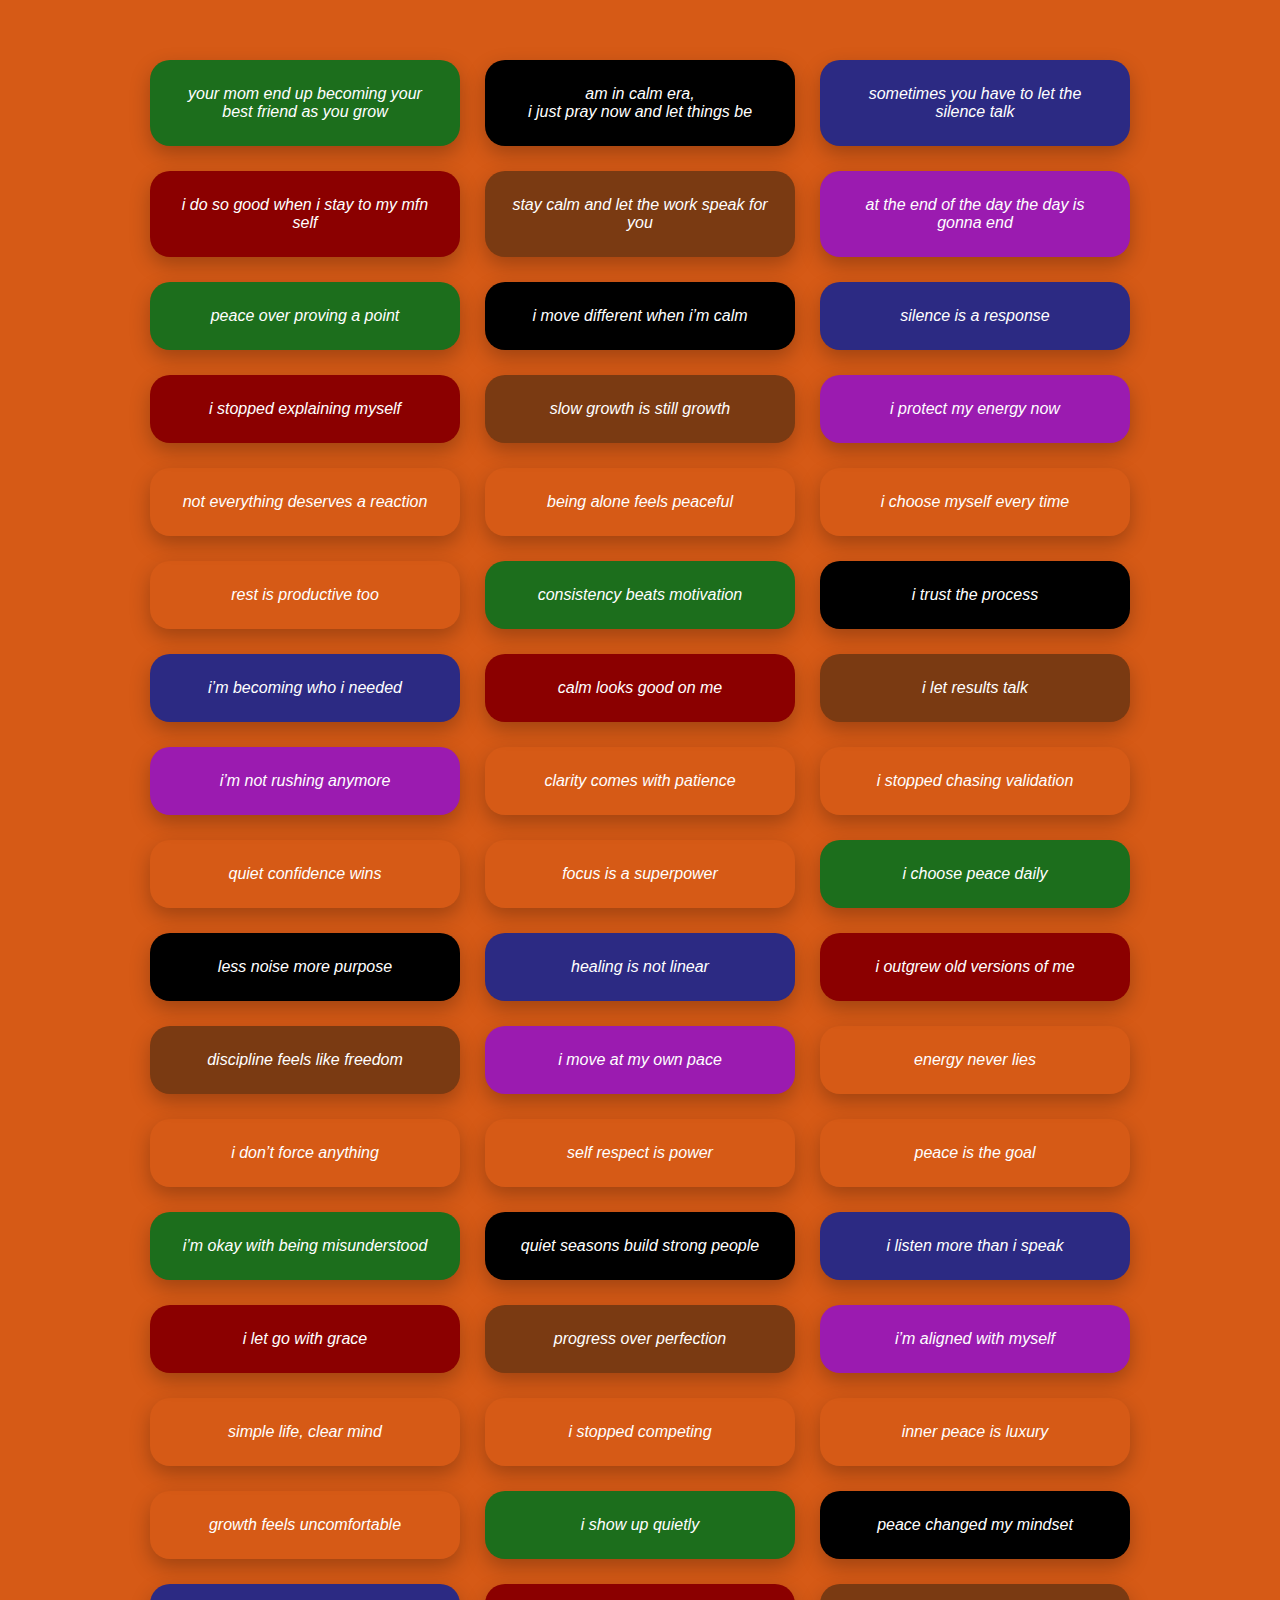
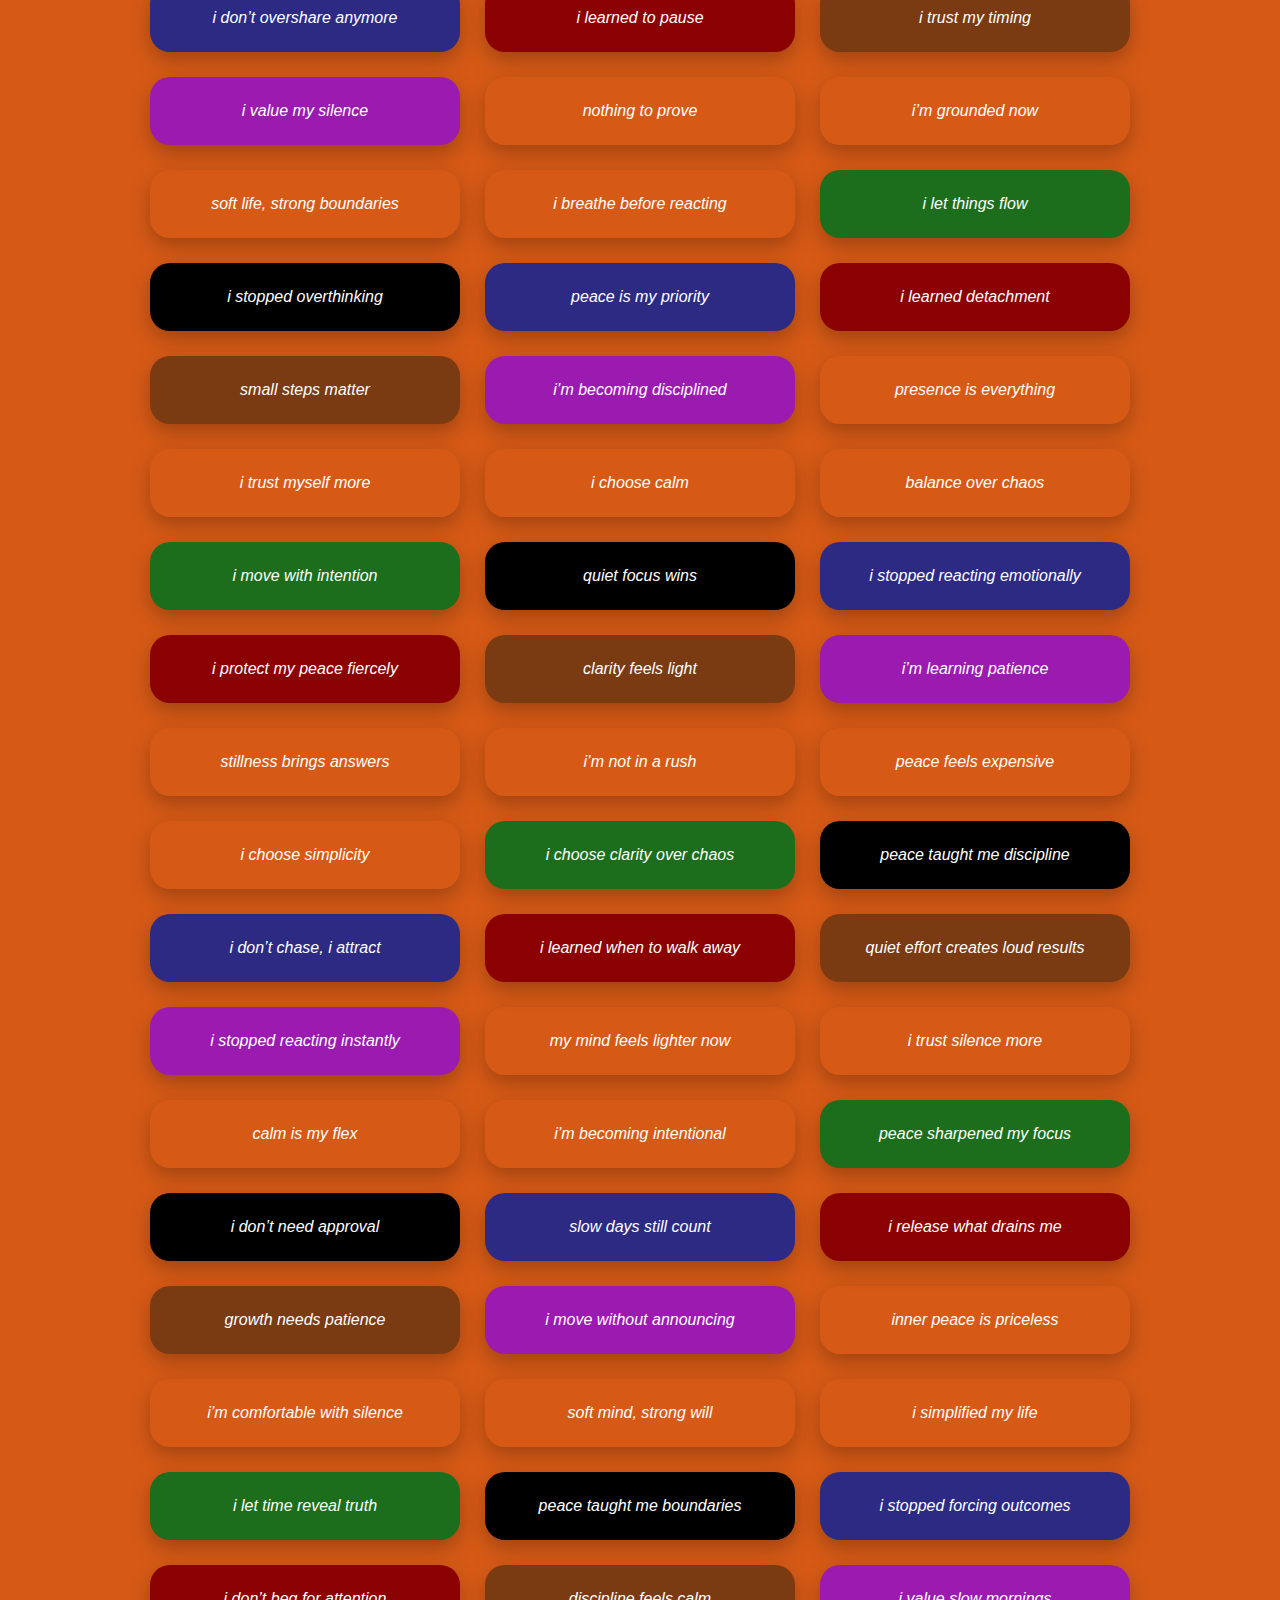
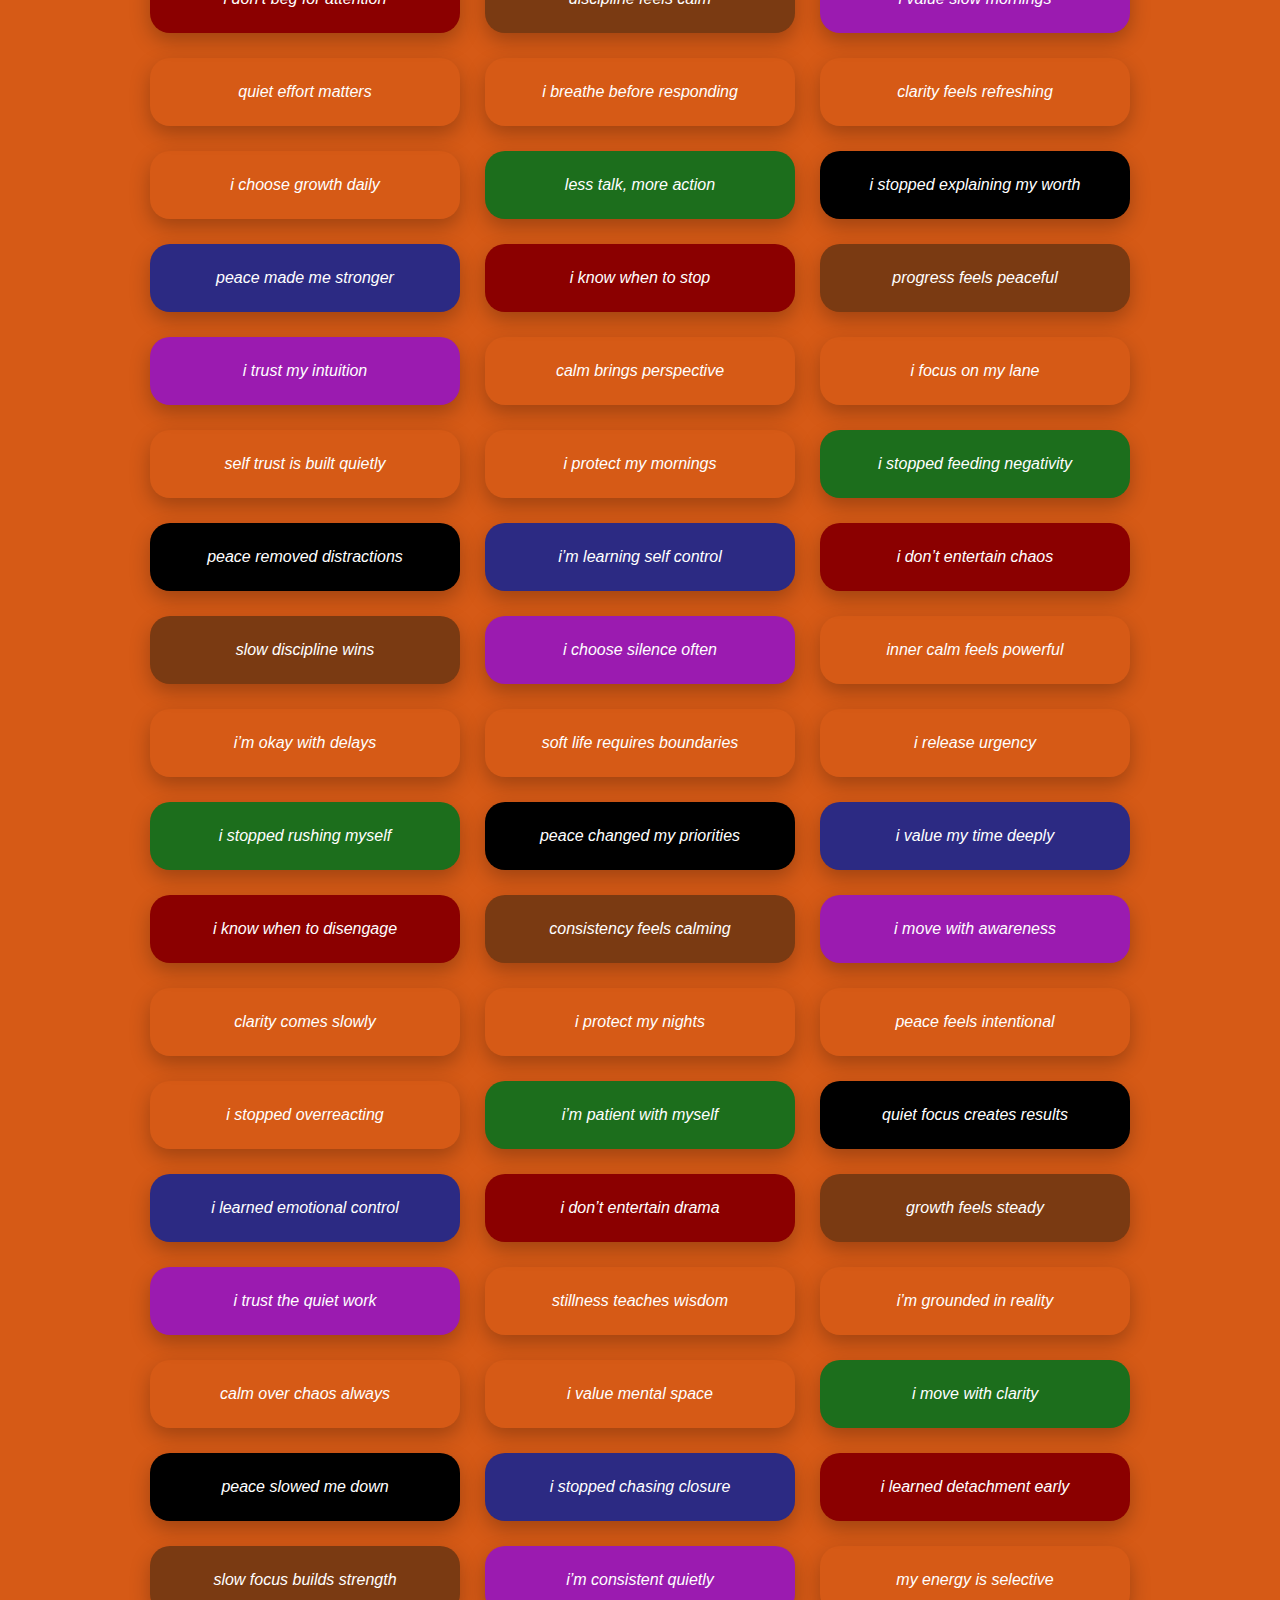
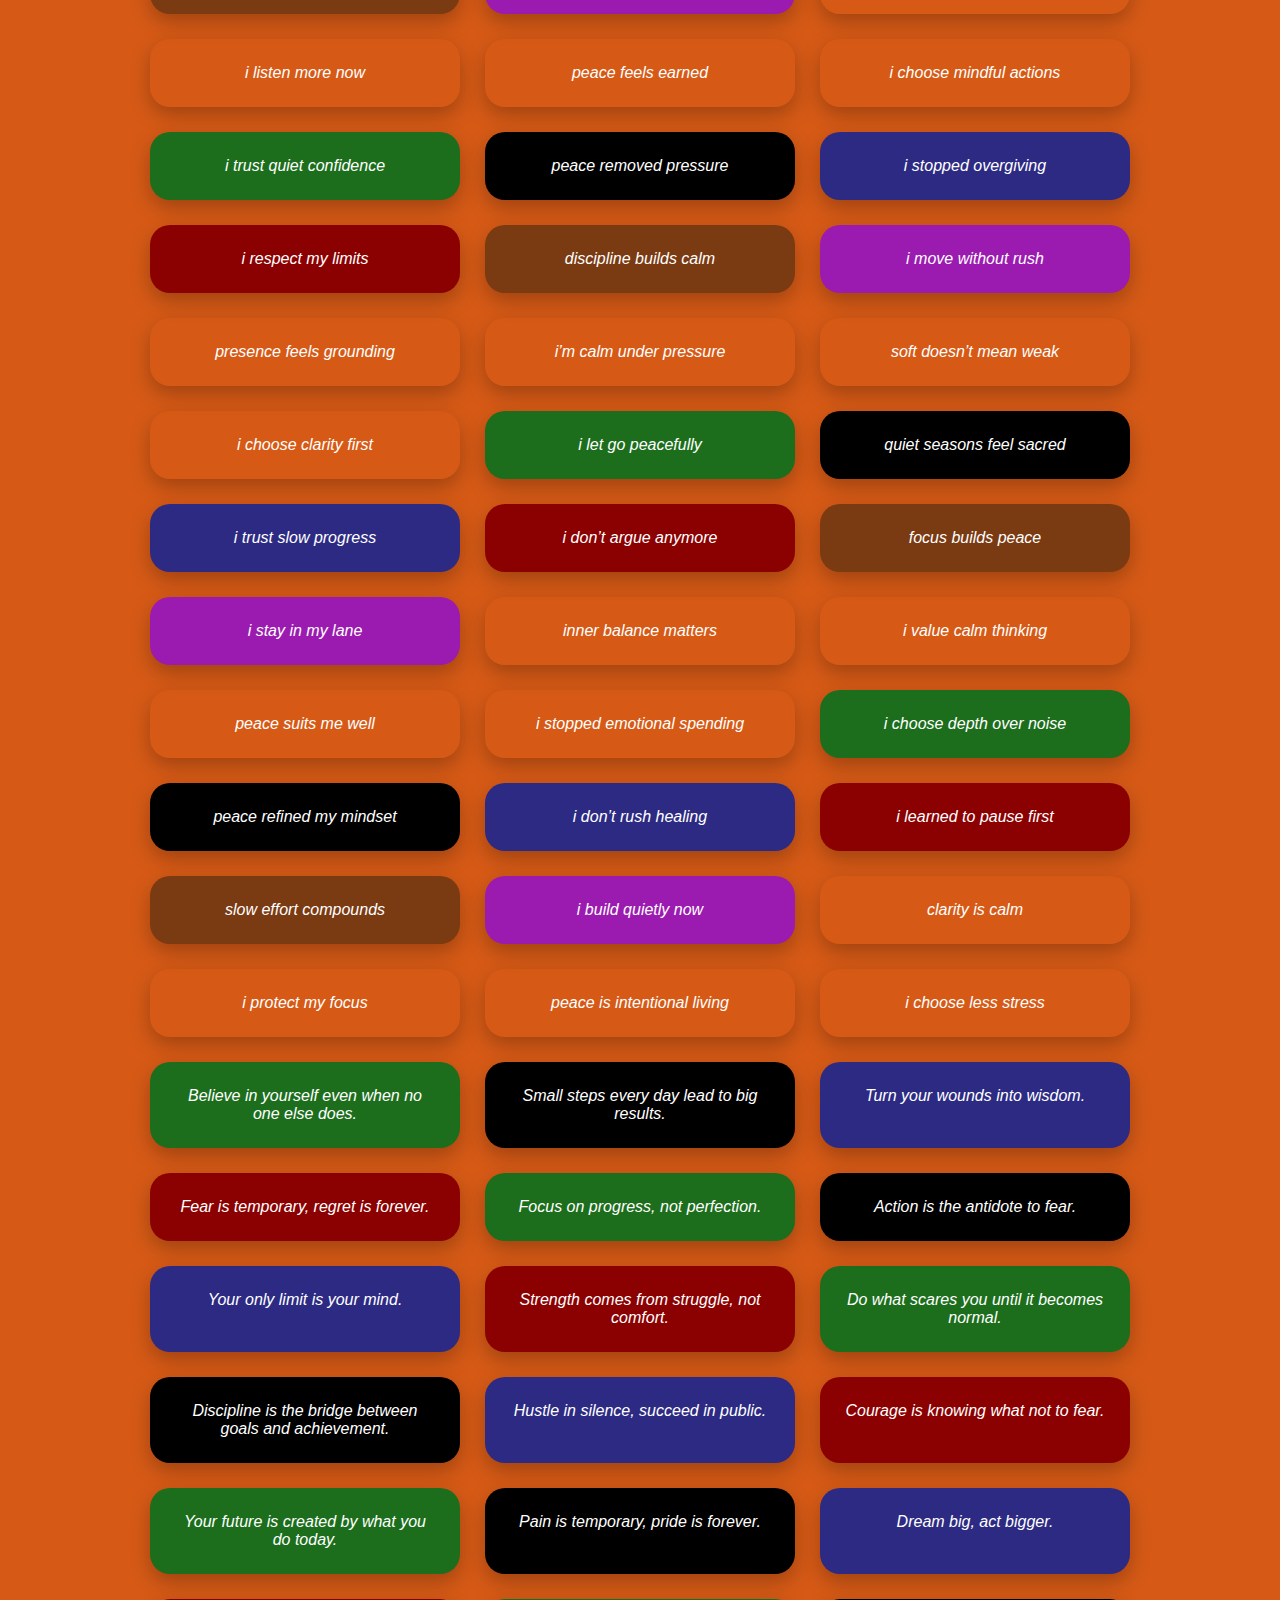
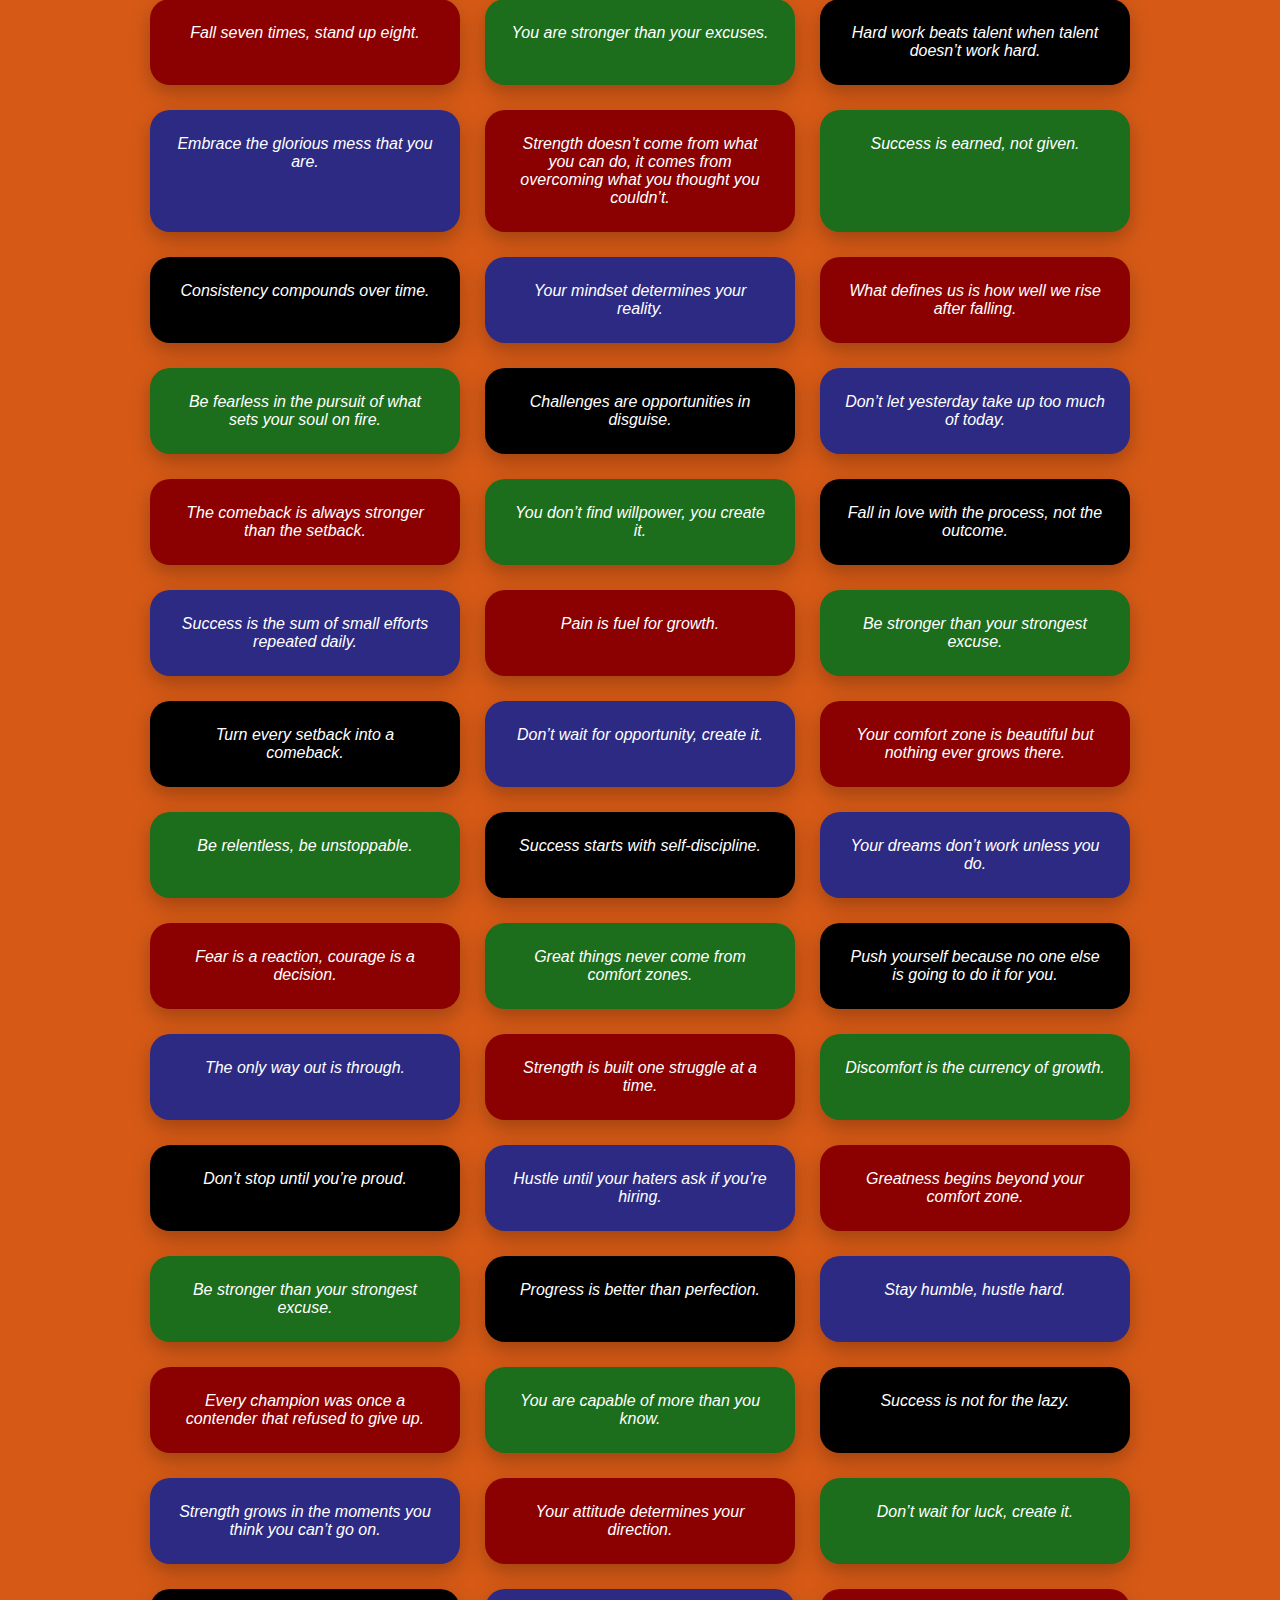
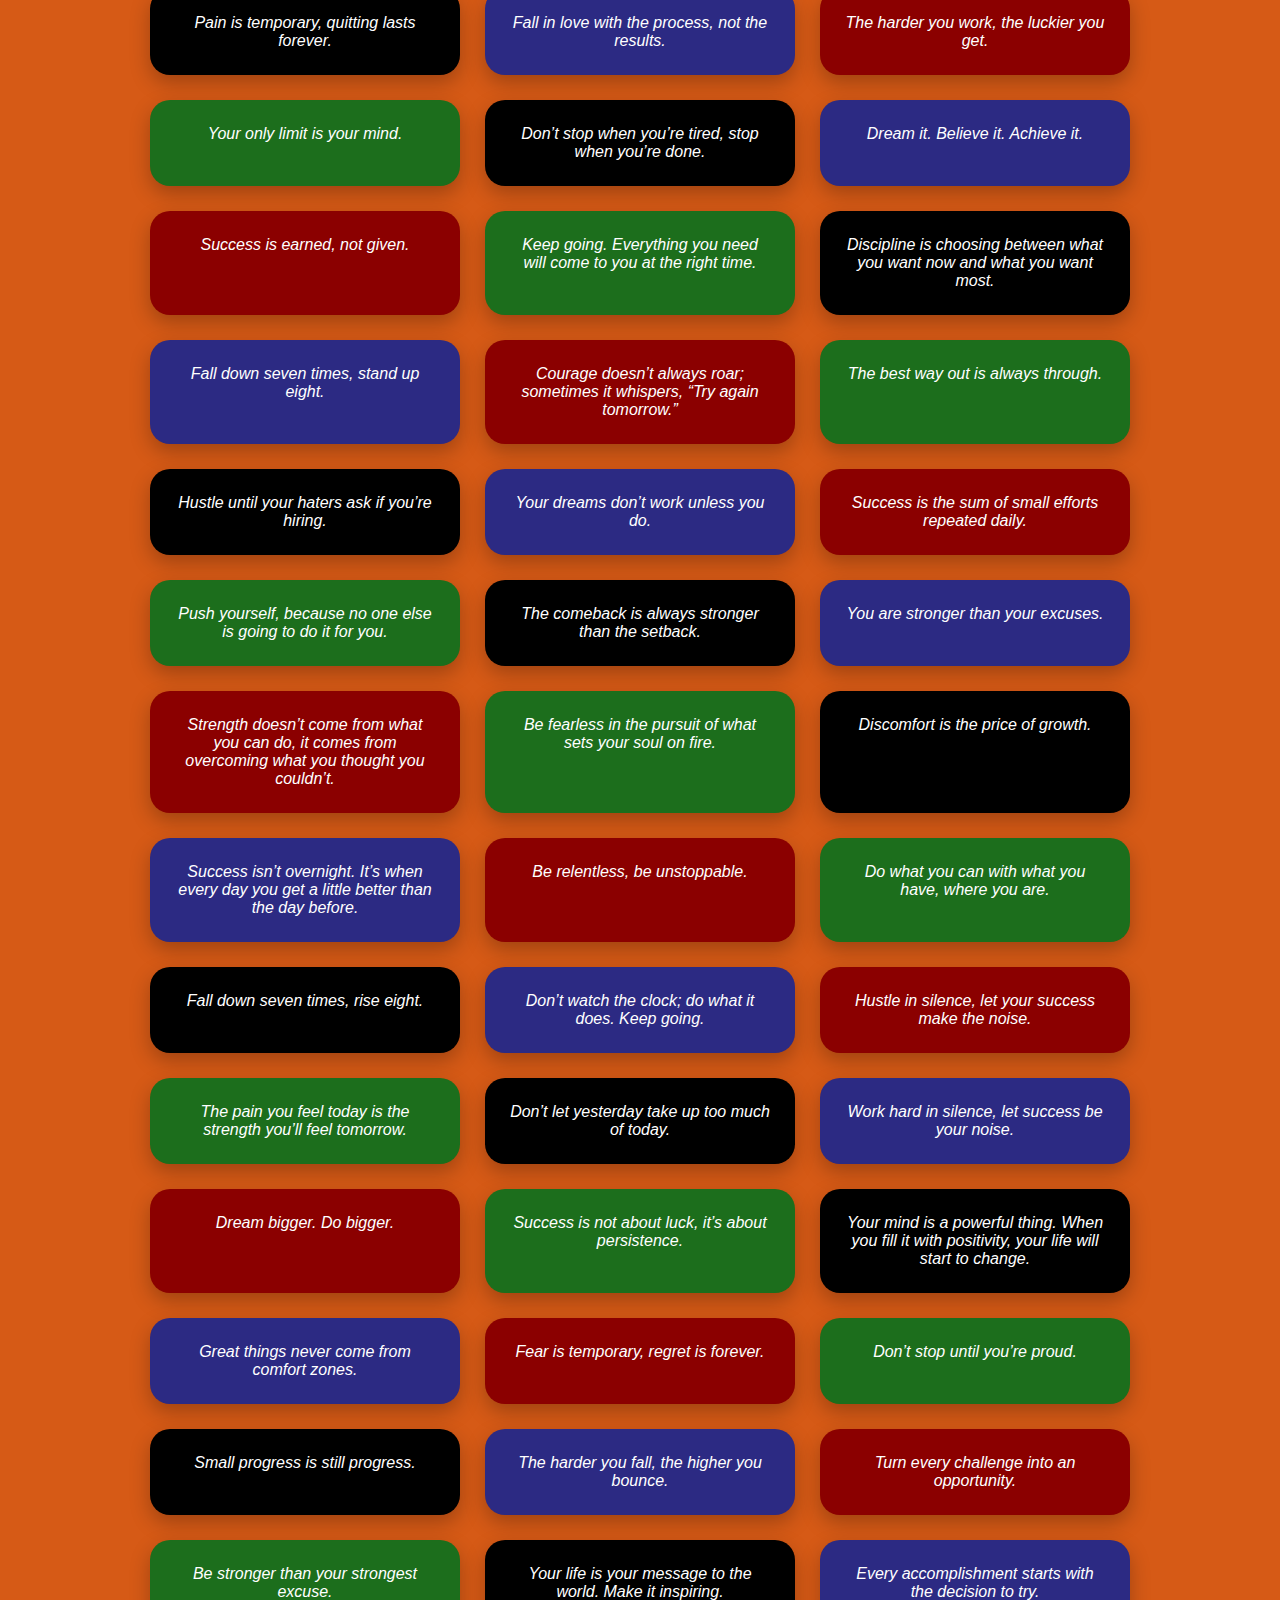
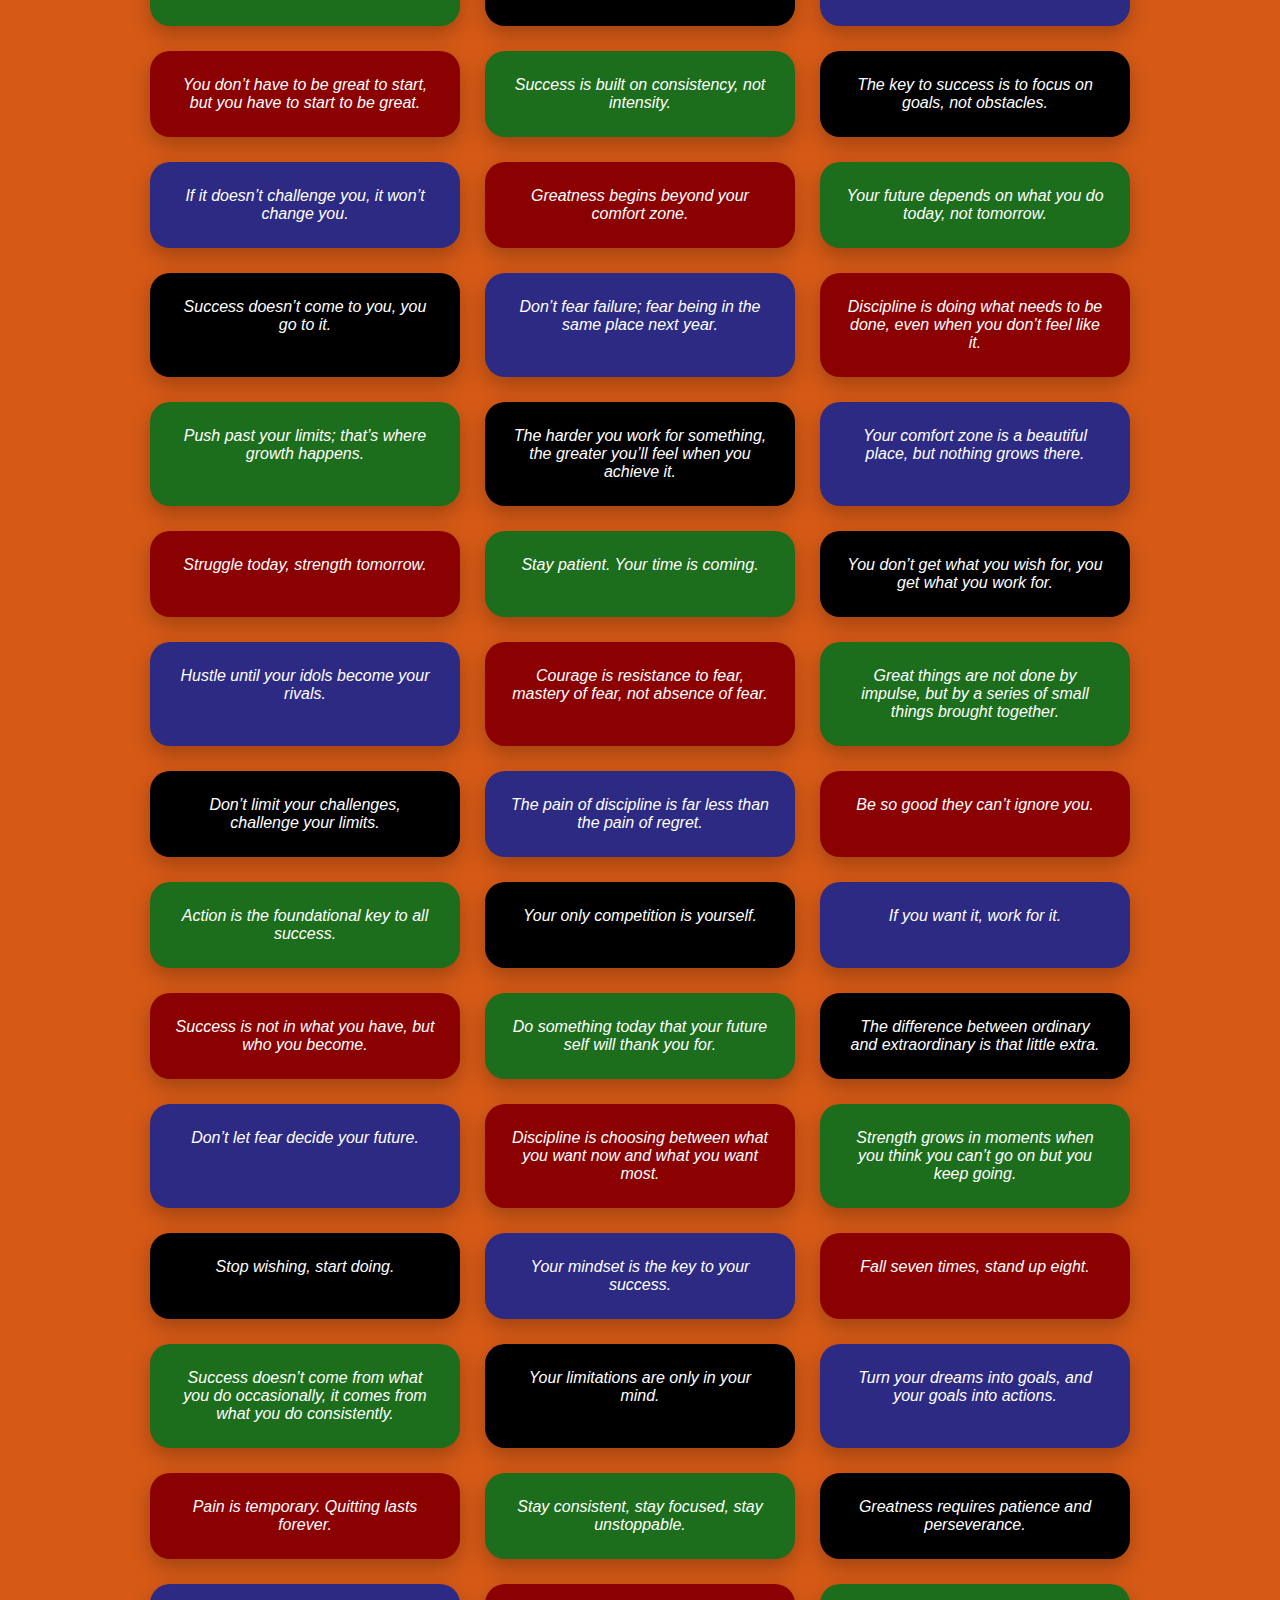
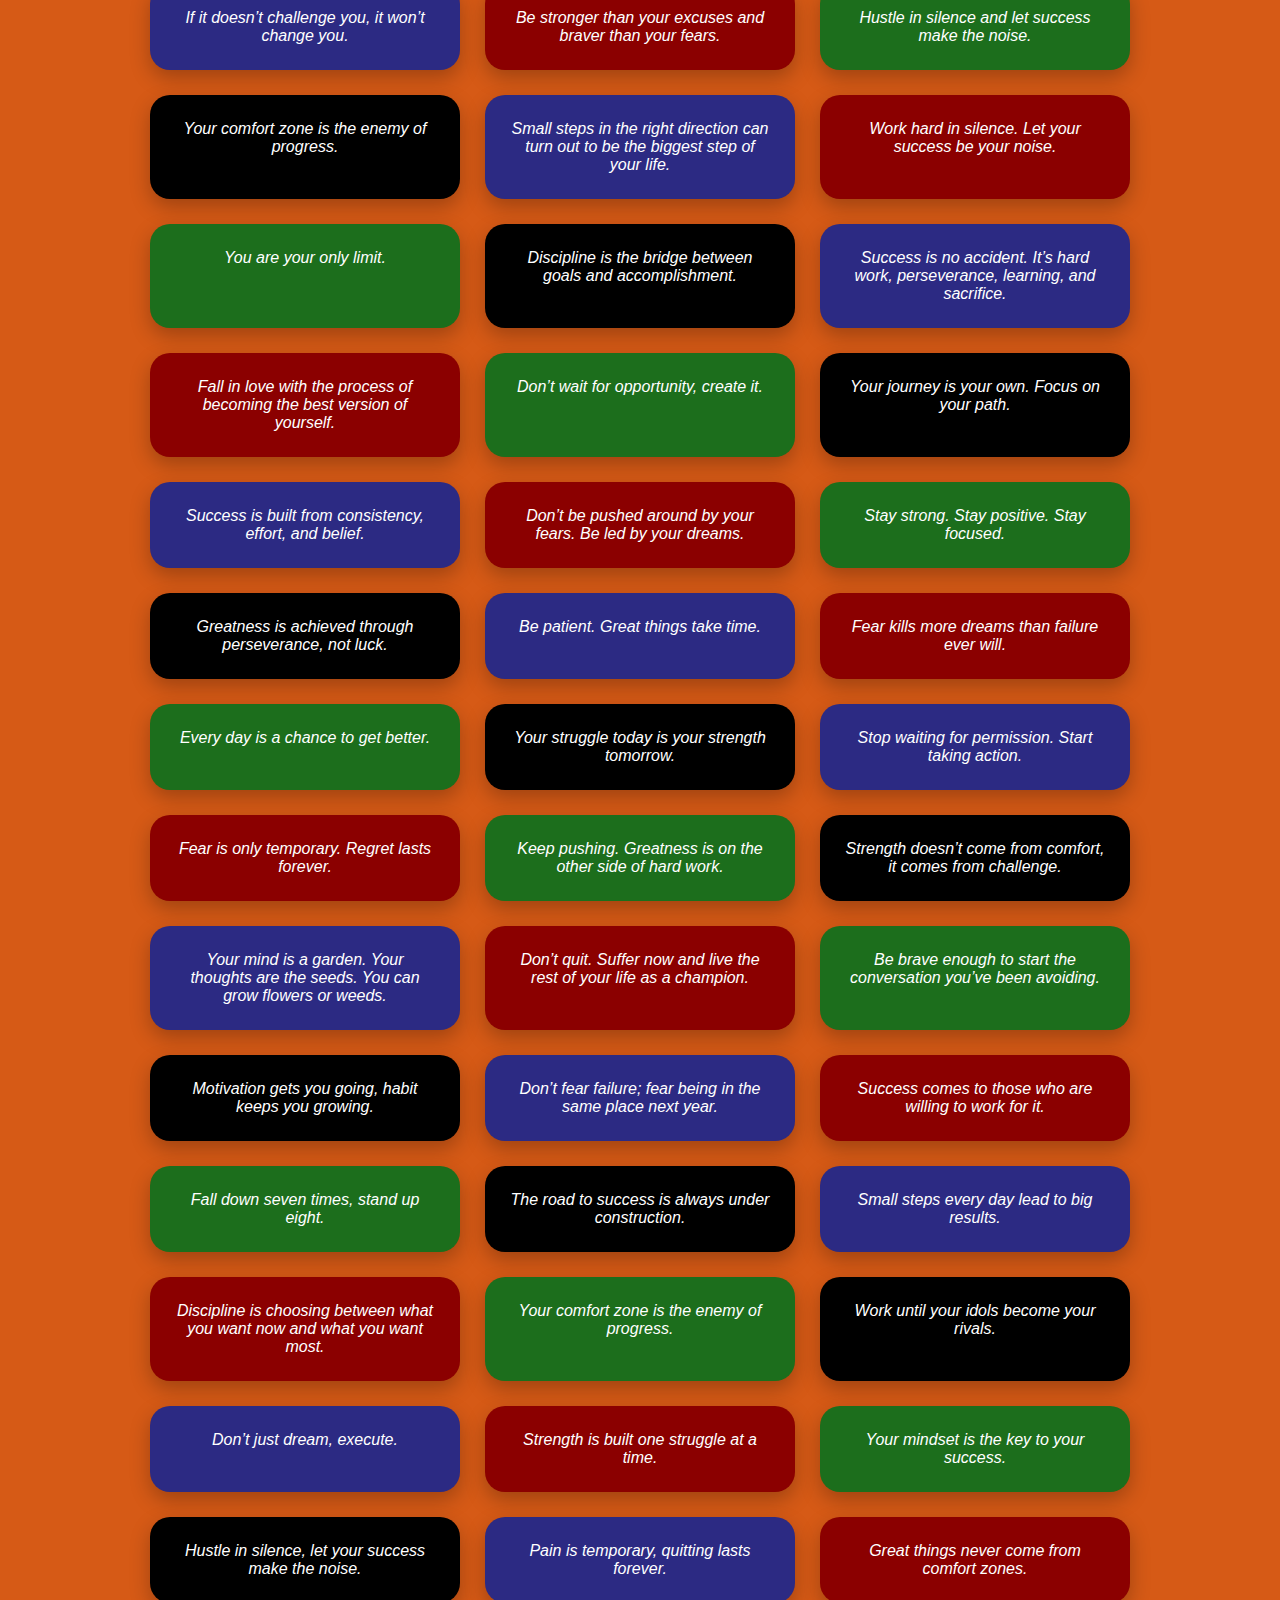
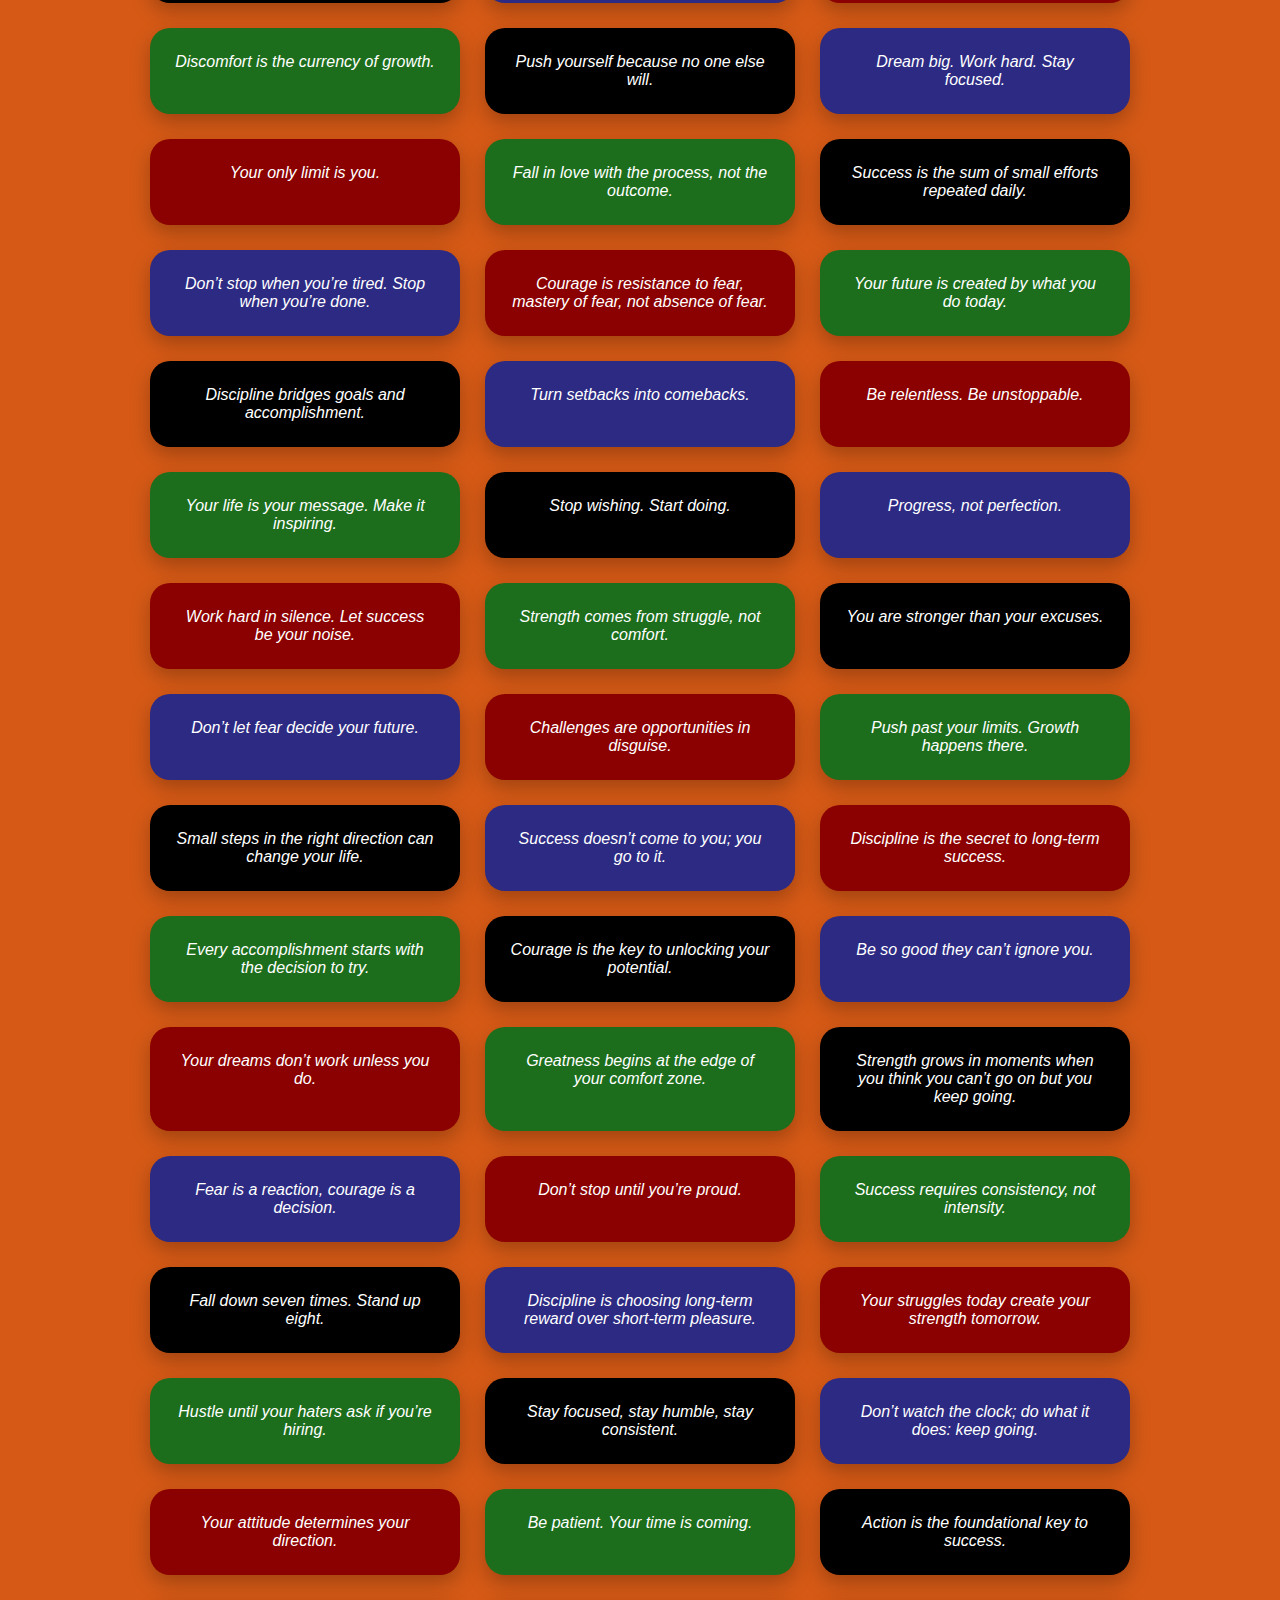
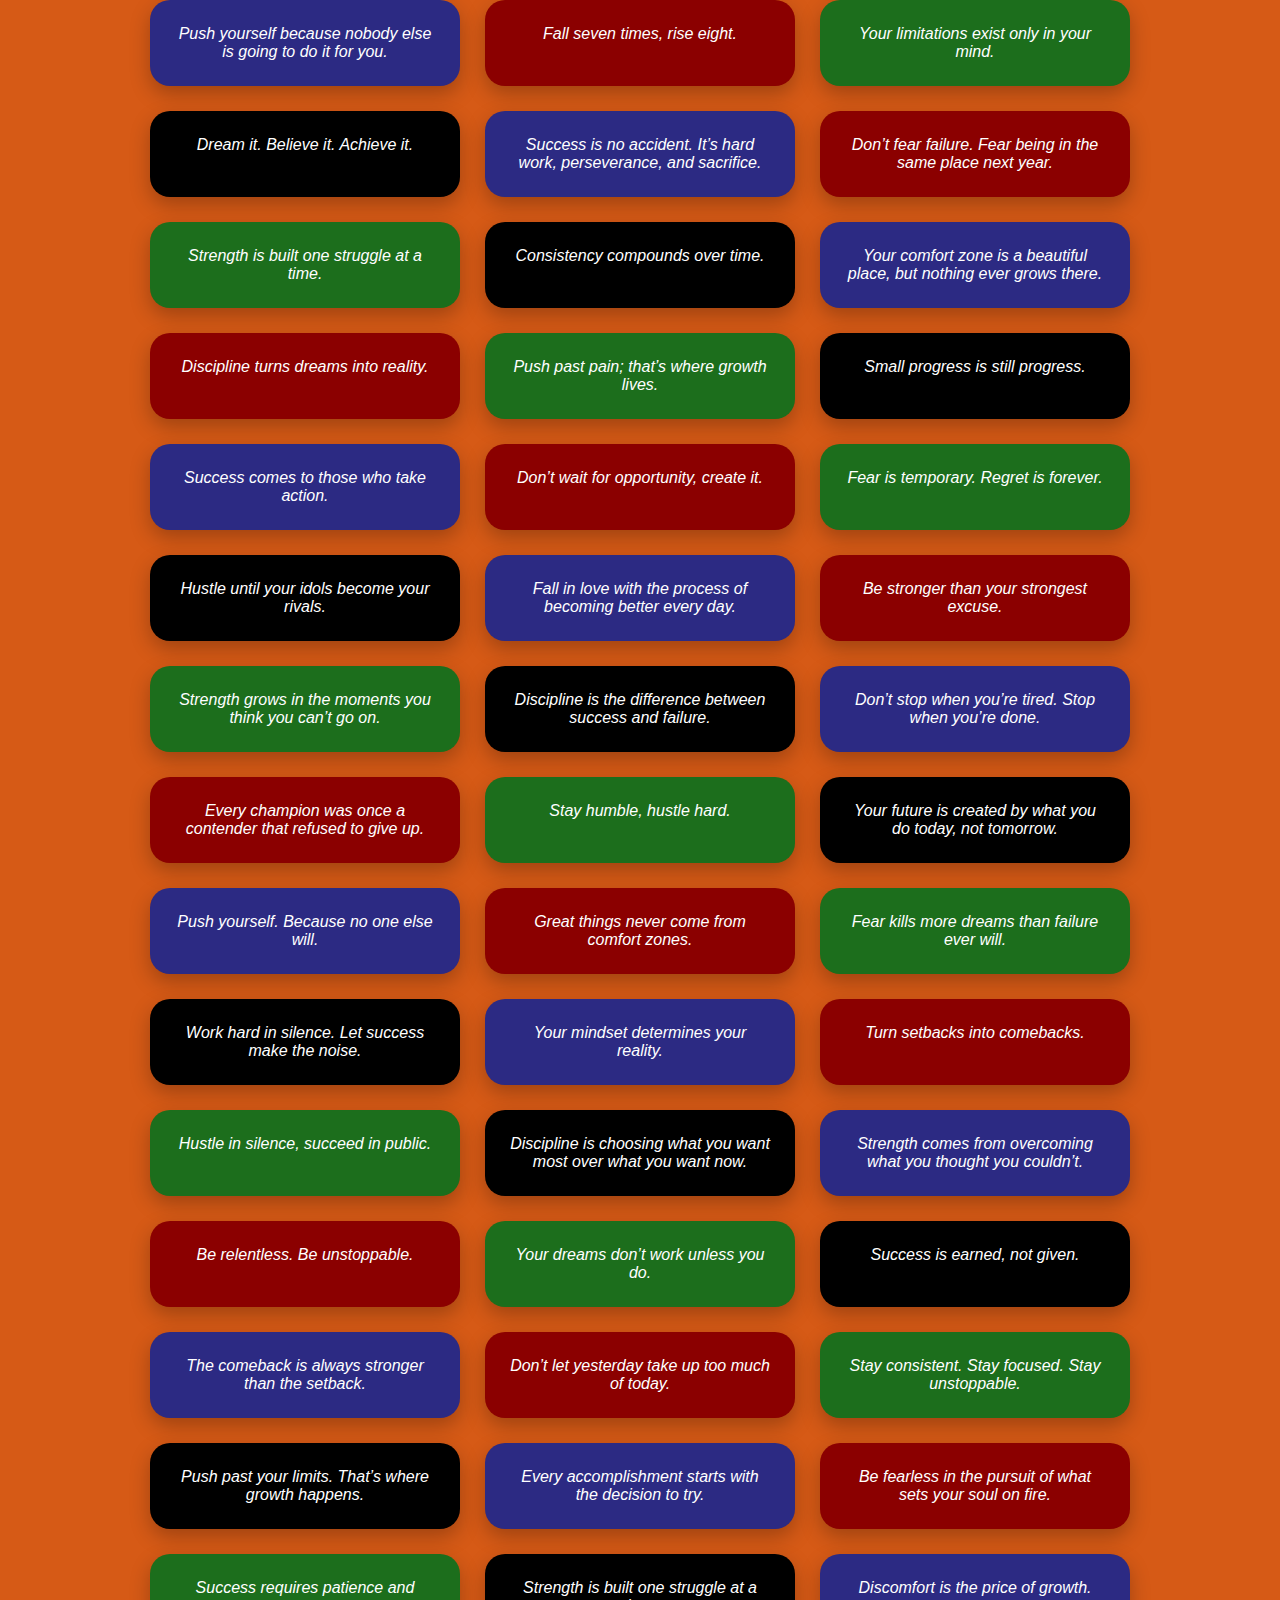
<file: quotes.html>
<!DOCTYPE html>
<html lang="en">
<head>
  <meta charset="UTF-8">
  <title>Quotes</title>
  <meta name="viewport" content="width=device-width, initial-scale=1.0">
  <link rel="stylesheet" href="style.css">
</head>
<body>

<section class="quotes-section">
  <div class="quotes-container">

    <div class="quote-card green">
      your mom end up becoming your best friend as you grow
    </div>

    <div class="quote-card black">
      am in calm era,<br>
      i just pray now and let things be
    </div>

    <div class="quote-card blue">
      sometimes you have to let the silence talk
    </div>

    <div class="quote-card red">
      i do so good when i stay to my mfn self
    </div>

    <div class="quote-card brown">
      stay calm and let the work speak for you
    </div>

    <div class="quote-card purple">
      at the end of the day the day is gonna end
    </div>


    <div class="quote-card green">peace over proving a point</div>
<div class="quote-card black">i move different when i’m calm</div>
<div class="quote-card blue">silence is a response</div>
<div class="quote-card red">i stopped explaining myself</div>
<div class="quote-card brown">slow growth is still growth</div>
<div class="quote-card purple">i protect my energy now</div>

<div class="quote-card teal">not everything deserves a reaction</div>
<div class="quote-card darkblue">being alone feels peaceful</div>
<div class="quote-card pink">i choose myself every time</div>
<div class="quote-card gray">rest is productive too</div>

<div class="quote-card green">consistency beats motivation</div>
<div class="quote-card black">i trust the process</div>
<div class="quote-card blue">i’m becoming who i needed</div>
<div class="quote-card red">calm looks good on me</div>
<div class="quote-card brown">i let results talk</div>
<div class="quote-card purple">i’m not rushing anymore</div>

<div class="quote-card teal">clarity comes with patience</div>
<div class="quote-card darkblue">i stopped chasing validation</div>
<div class="quote-card pink">quiet confidence wins</div>
<div class="quote-card gray">focus is a superpower</div>

<div class="quote-card green">i choose peace daily</div>
<div class="quote-card black">less noise more purpose</div>
<div class="quote-card blue">healing is not linear</div>
<div class="quote-card red">i outgrew old versions of me</div>
<div class="quote-card brown">discipline feels like freedom</div>
<div class="quote-card purple">i move at my own pace</div>

<div class="quote-card teal">energy never lies</div>
<div class="quote-card darkblue">i don’t force anything</div>
<div class="quote-card pink">self respect is power</div>
<div class="quote-card gray">peace is the goal</div>

<div class="quote-card green">i’m okay with being misunderstood</div>
<div class="quote-card black">quiet seasons build strong people</div>
<div class="quote-card blue">i listen more than i speak</div>
<div class="quote-card red">i let go with grace</div>
<div class="quote-card brown">progress over perfection</div>
<div class="quote-card purple">i’m aligned with myself</div>

<div class="quote-card teal">simple life, clear mind</div>
<div class="quote-card darkblue">i stopped competing</div>
<div class="quote-card pink">inner peace is luxury</div>
<div class="quote-card gray">growth feels uncomfortable</div>

<div class="quote-card green">i show up quietly</div>
<div class="quote-card black">peace changed my mindset</div>
<div class="quote-card blue">i don’t overshare anymore</div>
<div class="quote-card red">i learned to pause</div>
<div class="quote-card brown">i trust my timing</div>
<div class="quote-card purple">i value my silence</div>

<div class="quote-card teal">nothing to prove</div>
<div class="quote-card darkblue">i’m grounded now</div>
<div class="quote-card pink">soft life, strong boundaries</div>
<div class="quote-card gray">i breathe before reacting</div>

<div class="quote-card green">i let things flow</div>
<div class="quote-card black">i stopped overthinking</div>
<div class="quote-card blue">peace is my priority</div>
<div class="quote-card red">i learned detachment</div>
<div class="quote-card brown">small steps matter</div>
<div class="quote-card purple">i’m becoming disciplined</div>

<div class="quote-card teal">presence is everything</div>
<div class="quote-card darkblue">i trust myself more</div>
<div class="quote-card pink">i choose calm</div>
<div class="quote-card gray">balance over chaos</div>

<div class="quote-card green">i move with intention</div>
<div class="quote-card black">quiet focus wins</div>
<div class="quote-card blue">i stopped reacting emotionally</div>
<div class="quote-card red">i protect my peace fiercely</div>
<div class="quote-card brown">clarity feels light</div>
<div class="quote-card purple">i’m learning patience</div>

<div class="quote-card teal">stillness brings answers</div>
<div class="quote-card darkblue">i’m not in a rush</div>
<div class="quote-card pink">peace feels expensive</div>
<div class="quote-card gray">i choose simplicity</div>

<div class="quote-card green">i choose clarity over chaos</div>
<div class="quote-card black">peace taught me discipline</div>
<div class="quote-card blue">i don’t chase, i attract</div>
<div class="quote-card red">i learned when to walk away</div>
<div class="quote-card brown">quiet effort creates loud results</div>
<div class="quote-card purple">i stopped reacting instantly</div>
<div class="quote-card teal">my mind feels lighter now</div>
<div class="quote-card darkblue">i trust silence more</div>
<div class="quote-card pink">calm is my flex</div>
<div class="quote-card gray">i’m becoming intentional</div>

<div class="quote-card green">peace sharpened my focus</div>
<div class="quote-card black">i don’t need approval</div>
<div class="quote-card blue">slow days still count</div>
<div class="quote-card red">i release what drains me</div>
<div class="quote-card brown">growth needs patience</div>
<div class="quote-card purple">i move without announcing</div>
<div class="quote-card teal">inner peace is priceless</div>
<div class="quote-card darkblue">i’m comfortable with silence</div>
<div class="quote-card pink">soft mind, strong will</div>
<div class="quote-card gray">i simplified my life</div>

<div class="quote-card green">i let time reveal truth</div>
<div class="quote-card black">peace taught me boundaries</div>
<div class="quote-card blue">i stopped forcing outcomes</div>
<div class="quote-card red">i don’t beg for attention</div>
<div class="quote-card brown">discipline feels calm</div>
<div class="quote-card purple">i value slow mornings</div>
<div class="quote-card teal">quiet effort matters</div>
<div class="quote-card darkblue">i breathe before responding</div>
<div class="quote-card pink">clarity feels refreshing</div>
<div class="quote-card gray">i choose growth daily</div>

<div class="quote-card green">less talk, more action</div>
<div class="quote-card black">i stopped explaining my worth</div>
<div class="quote-card blue">peace made me stronger</div>
<div class="quote-card red">i know when to stop</div>
<div class="quote-card brown">progress feels peaceful</div>
<div class="quote-card purple">i trust my intuition</div>
<div class="quote-card teal">calm brings perspective</div>
<div class="quote-card darkblue">i focus on my lane</div>
<div class="quote-card pink">self trust is built quietly</div>
<div class="quote-card gray">i protect my mornings</div>

<div class="quote-card green">i stopped feeding negativity</div>
<div class="quote-card black">peace removed distractions</div>
<div class="quote-card blue">i’m learning self control</div>
<div class="quote-card red">i don’t entertain chaos</div>
<div class="quote-card brown">slow discipline wins</div>
<div class="quote-card purple">i choose silence often</div>
<div class="quote-card teal">inner calm feels powerful</div>
<div class="quote-card darkblue">i’m okay with delays</div>
<div class="quote-card pink">soft life requires boundaries</div>
<div class="quote-card gray">i release urgency</div>

<div class="quote-card green">i stopped rushing myself</div>
<div class="quote-card black">peace changed my priorities</div>
<div class="quote-card blue">i value my time deeply</div>
<div class="quote-card red">i know when to disengage</div>
<div class="quote-card brown">consistency feels calming</div>
<div class="quote-card purple">i move with awareness</div>
<div class="quote-card teal">clarity comes slowly</div>
<div class="quote-card darkblue">i protect my nights</div>
<div class="quote-card pink">peace feels intentional</div>
<div class="quote-card gray">i stopped overreacting</div>

<div class="quote-card green">i’m patient with myself</div>
<div class="quote-card black">quiet focus creates results</div>
<div class="quote-card blue">i learned emotional control</div>
<div class="quote-card red">i don’t entertain drama</div>
<div class="quote-card brown">growth feels steady</div>
<div class="quote-card purple">i trust the quiet work</div>
<div class="quote-card teal">stillness teaches wisdom</div>
<div class="quote-card darkblue">i’m grounded in reality</div>
<div class="quote-card pink">calm over chaos always</div>
<div class="quote-card gray">i value mental space</div>

<div class="quote-card green">i move with clarity</div>
<div class="quote-card black">peace slowed me down</div>
<div class="quote-card blue">i stopped chasing closure</div>
<div class="quote-card red">i learned detachment early</div>
<div class="quote-card brown">slow focus builds strength</div>
<div class="quote-card purple">i’m consistent quietly</div>
<div class="quote-card teal">my energy is selective</div>
<div class="quote-card darkblue">i listen more now</div>
<div class="quote-card pink">peace feels earned</div>
<div class="quote-card gray">i choose mindful actions</div>

<div class="quote-card green">i trust quiet confidence</div>
<div class="quote-card black">peace removed pressure</div>
<div class="quote-card blue">i stopped overgiving</div>
<div class="quote-card red">i respect my limits</div>
<div class="quote-card brown">discipline builds calm</div>
<div class="quote-card purple">i move without rush</div>
<div class="quote-card teal">presence feels grounding</div>
<div class="quote-card darkblue">i’m calm under pressure</div>
<div class="quote-card pink">soft doesn’t mean weak</div>
<div class="quote-card gray">i choose clarity first</div>

<div class="quote-card green">i let go peacefully</div>
<div class="quote-card black">quiet seasons feel sacred</div>
<div class="quote-card blue">i trust slow progress</div>
<div class="quote-card red">i don’t argue anymore</div>
<div class="quote-card brown">focus builds peace</div>
<div class="quote-card purple">i stay in my lane</div>
<div class="quote-card teal">inner balance matters</div>
<div class="quote-card darkblue">i value calm thinking</div>
<div class="quote-card pink">peace suits me well</div>
<div class="quote-card gray">i stopped emotional spending</div>

<div class="quote-card green">i choose depth over noise</div>
<div class="quote-card black">peace refined my mindset</div>
<div class="quote-card blue">i don’t rush healing</div>
<div class="quote-card red">i learned to pause first</div>
<div class="quote-card brown">slow effort compounds</div>
<div class="quote-card purple">i build quietly now</div>
<div class="quote-card teal">clarity is calm</div>
<div class="quote-card darkblue">i protect my focus</div>
<div class="quote-card pink">peace is intentional living</div>
<div class="quote-card gray">i choose less stress</div>

<div class="quote-card green">Believe in yourself even when no one else does.</div>
<div class="quote-card black">Small steps every day lead to big results.</div>
<div class="quote-card blue">Turn your wounds into wisdom.</div>
<div class="quote-card red">Fear is temporary, regret is forever.</div>
<div class="quote-card green">Focus on progress, not perfection.</div>
<div class="quote-card black">Action is the antidote to fear.</div>
<div class="quote-card blue">Your only limit is your mind.</div>
<div class="quote-card red">Strength comes from struggle, not comfort.</div>
<div class="quote-card green">Do what scares you until it becomes normal.</div>
<div class="quote-card black">Discipline is the bridge between goals and achievement.</div>
<div class="quote-card blue">Hustle in silence, succeed in public.</div>
<div class="quote-card red">Courage is knowing what not to fear.</div>
<div class="quote-card green">Your future is created by what you do today.</div>
<div class="quote-card black">Pain is temporary, pride is forever.</div>
<div class="quote-card blue">Dream big, act bigger.</div>
<div class="quote-card red">Fall seven times, stand up eight.</div>
<div class="quote-card green">You are stronger than your excuses.</div>
<div class="quote-card black">Hard work beats talent when talent doesn’t work hard.</div>
<div class="quote-card blue">Embrace the glorious mess that you are.</div>
<div class="quote-card red">Strength doesn’t come from what you can do, it comes from overcoming what you thought you couldn’t.</div>
<div class="quote-card green">Success is earned, not given.</div>
<div class="quote-card black">Consistency compounds over time.</div>
<div class="quote-card blue">Your mindset determines your reality.</div>
<div class="quote-card red">What defines us is how well we rise after falling.</div>
<div class="quote-card green">Be fearless in the pursuit of what sets your soul on fire.</div>
<div class="quote-card black">Challenges are opportunities in disguise.</div>
<div class="quote-card blue">Don’t let yesterday take up too much of today.</div>
<div class="quote-card red">The comeback is always stronger than the setback.</div>
<div class="quote-card green">You don’t find willpower, you create it.</div>
<div class="quote-card black">Fall in love with the process, not the outcome.</div>
<div class="quote-card blue">Success is the sum of small efforts repeated daily.</div>
<div class="quote-card red">Pain is fuel for growth.</div>
<div class="quote-card green">Be stronger than your strongest excuse.</div>
<div class="quote-card black">Turn every setback into a comeback.</div>
<div class="quote-card blue">Don’t wait for opportunity, create it.</div>
<div class="quote-card red">Your comfort zone is beautiful but nothing ever grows there.</div>
<div class="quote-card green">Be relentless, be unstoppable.</div>
<div class="quote-card black">Success starts with self-discipline.</div>
<div class="quote-card blue">Your dreams don’t work unless you do.</div>
<div class="quote-card red">Fear is a reaction, courage is a decision.</div>
<div class="quote-card green">Great things never come from comfort zones.</div>
<div class="quote-card black">Push yourself because no one else is going to do it for you.</div>
<div class="quote-card blue">The only way out is through.</div>
<div class="quote-card red">Strength is built one struggle at a time.</div>
<div class="quote-card green">Discomfort is the currency of growth.</div>
<div class="quote-card black">Don’t stop until you’re proud.</div>
<div class="quote-card blue">Hustle until your haters ask if you’re hiring.</div>
<div class="quote-card red">Greatness begins beyond your comfort zone.</div>
<div class="quote-card green">Be stronger than your strongest excuse.</div>
<div class="quote-card black">Progress is better than perfection.</div>
<div class="quote-card blue">Stay humble, hustle hard.</div>
<div class="quote-card red">Every champion was once a contender that refused to give up.</div>

<div class="quote-card green">You are capable of more than you know.</div>
<div class="quote-card black">Success is not for the lazy.</div>
<div class="quote-card blue">Strength grows in the moments you think you can’t go on.</div>
<div class="quote-card red">Your attitude determines your direction.</div>
<div class="quote-card green">Don’t wait for luck, create it.</div>
<div class="quote-card black">Pain is temporary, quitting lasts forever.</div>
<div class="quote-card blue">Fall in love with the process, not the results.</div>
<div class="quote-card red">The harder you work, the luckier you get.</div>
<div class="quote-card green">Your only limit is your mind.</div>
<div class="quote-card black">Don’t stop when you’re tired, stop when you’re done.</div>
<div class="quote-card blue">Dream it. Believe it. Achieve it.</div>
<div class="quote-card red">Success is earned, not given.</div>
<div class="quote-card green">Keep going. Everything you need will come to you at the right time.</div>
<div class="quote-card black">Discipline is choosing between what you want now and what you want most.</div>
<div class="quote-card blue">Fall down seven times, stand up eight.</div>
<div class="quote-card red">Courage doesn’t always roar; sometimes it whispers, “Try again tomorrow.”</div>
<div class="quote-card green">The best way out is always through.</div>
<div class="quote-card black">Hustle until your haters ask if you’re hiring.</div>
<div class="quote-card blue">Your dreams don’t work unless you do.</div>
<div class="quote-card red">Success is the sum of small efforts repeated daily.</div>
<div class="quote-card green">Push yourself, because no one else is going to do it for you.</div>
<div class="quote-card black">The comeback is always stronger than the setback.</div>
<div class="quote-card blue">You are stronger than your excuses.</div>
<div class="quote-card red">Strength doesn’t come from what you can do, it comes from overcoming what you thought you couldn’t.</div>
<div class="quote-card green">Be fearless in the pursuit of what sets your soul on fire.</div>
<div class="quote-card black">Discomfort is the price of growth.</div>
<div class="quote-card blue">Success isn’t overnight. It’s when every day you get a little better than the day before.</div>
<div class="quote-card red">Be relentless, be unstoppable.</div>
<div class="quote-card green">Do what you can with what you have, where you are.</div>
<div class="quote-card black">Fall down seven times, rise eight.</div>
<div class="quote-card blue">Don’t watch the clock; do what it does. Keep going.</div>
<div class="quote-card red">Hustle in silence, let your success make the noise.</div>
<div class="quote-card green">The pain you feel today is the strength you’ll feel tomorrow.</div>
<div class="quote-card black">Don’t let yesterday take up too much of today.</div>
<div class="quote-card blue">Work hard in silence, let success be your noise.</div>
<div class="quote-card red">Dream bigger. Do bigger.</div>
<div class="quote-card green">Success is not about luck, it’s about persistence.</div>
<div class="quote-card black">Your mind is a powerful thing. When you fill it with positivity, your life will start to change.</div>
<div class="quote-card blue">Great things never come from comfort zones.</div>
<div class="quote-card red">Fear is temporary, regret is forever.</div>
<div class="quote-card green">Don’t stop until you’re proud.</div>
<div class="quote-card black">Small progress is still progress.</div>
<div class="quote-card blue">The harder you fall, the higher you bounce.</div>
<div class="quote-card red">Turn every challenge into an opportunity.</div>
<div class="quote-card green">Be stronger than your strongest excuse.</div>
<div class="quote-card black">Your life is your message to the world. Make it inspiring.</div>
<div class="quote-card blue">Every accomplishment starts with the decision to try.</div>
<div class="quote-card red">You don’t have to be great to start, but you have to start to be great.</div>
<div class="quote-card green">Success is built on consistency, not intensity.</div>
<div class="quote-card black">The key to success is to focus on goals, not obstacles.</div>
<div class="quote-card blue">If it doesn’t challenge you, it won’t change you.</div>
<div class="quote-card red">Greatness begins beyond your comfort zone.</div>
<div class="quote-card green">Your future depends on what you do today, not tomorrow.</div>
<div class="quote-card black">Success doesn’t come to you, you go to it.</div>
<div class="quote-card blue">Don’t fear failure; fear being in the same place next year.</div>
<div class="quote-card red">Discipline is doing what needs to be done, even when you don’t feel like it.</div>
<div class="quote-card green">Push past your limits; that’s where growth happens.</div>
<div class="quote-card black">The harder you work for something, the greater you’ll feel when you achieve it.</div>
<div class="quote-card blue">Your comfort zone is a beautiful place, but nothing grows there.</div>
<div class="quote-card red">Struggle today, strength tomorrow.</div>
<div class="quote-card green">Stay patient. Your time is coming.</div>
<div class="quote-card black">You don’t get what you wish for, you get what you work for.</div>
<div class="quote-card blue">Hustle until your idols become your rivals.</div>
<div class="quote-card red">Courage is resistance to fear, mastery of fear, not absence of fear.</div>
<div class="quote-card green">Great things are not done by impulse, but by a series of small things brought together.</div>
<div class="quote-card black">Don’t limit your challenges, challenge your limits.</div>
<div class="quote-card blue">The pain of discipline is far less than the pain of regret.</div>
<div class="quote-card red">Be so good they can’t ignore you.</div>
<div class="quote-card green">Action is the foundational key to all success.</div>
<div class="quote-card black">Your only competition is yourself.</div>
<div class="quote-card blue">If you want it, work for it.</div>
<div class="quote-card red">Success is not in what you have, but who you become.</div>
<div class="quote-card green">Do something today that your future self will thank you for.</div>
<div class="quote-card black">The difference between ordinary and extraordinary is that little extra.</div>
<div class="quote-card blue">Don’t let fear decide your future.</div>
<div class="quote-card red">Discipline is choosing between what you want now and what you want most.</div>
<div class="quote-card green">Strength grows in moments when you think you can’t go on but you keep going.</div>
<div class="quote-card black">Stop wishing, start doing.</div>
<div class="quote-card blue">Your mindset is the key to your success.</div>
<div class="quote-card red">Fall seven times, stand up eight.</div>
<div class="quote-card green">Success doesn’t come from what you do occasionally, it comes from what you do consistently.</div>
<div class="quote-card black">Your limitations are only in your mind.</div>
<div class="quote-card blue">Turn your dreams into goals, and your goals into actions.</div>
<div class="quote-card red">Pain is temporary. Quitting lasts forever.</div>
<div class="quote-card green">Stay consistent, stay focused, stay unstoppable.</div>
<div class="quote-card black">Greatness requires patience and perseverance.</div>
<div class="quote-card blue">If it doesn’t challenge you, it won’t change you.</div>
<div class="quote-card red">Be stronger than your excuses and braver than your fears.</div>
<div class="quote-card green">Hustle in silence and let success make the noise.</div>
<div class="quote-card black">Your comfort zone is the enemy of progress.</div>
<div class="quote-card blue">Small steps in the right direction can turn out to be the biggest step of your life.</div>
<div class="quote-card red">Work hard in silence. Let your success be your noise.</div>
<div class="quote-card green">You are your only limit.</div>
<div class="quote-card black">Discipline is the bridge between goals and accomplishment.</div>
<div class="quote-card blue">Success is no accident. It’s hard work, perseverance, learning, and sacrifice.</div>
<div class="quote-card red">Fall in love with the process of becoming the best version of yourself.</div>
<div class="quote-card green">Don’t wait for opportunity, create it.</div>
<div class="quote-card black">Your journey is your own. Focus on your path.</div>
<div class="quote-card blue">Success is built from consistency, effort, and belief.</div>
<div class="quote-card red">Don’t be pushed around by your fears. Be led by your dreams.</div>
<div class="quote-card green">Stay strong. Stay positive. Stay focused.</div>
<div class="quote-card black">Greatness is achieved through perseverance, not luck.</div>
<div class="quote-card blue">Be patient. Great things take time.</div>
<div class="quote-card red">Fear kills more dreams than failure ever will.</div>
<div class="quote-card green">Every day is a chance to get better.</div>
<div class="quote-card black">Your struggle today is your strength tomorrow.</div>
<div class="quote-card blue">Stop waiting for permission. Start taking action.</div>
<div class="quote-card red">Fear is only temporary. Regret lasts forever.</div>
<div class="quote-card green">Keep pushing. Greatness is on the other side of hard work.</div>
<div class="quote-card black">Strength doesn’t come from comfort, it comes from challenge.</div>
<div class="quote-card blue">Your mind is a garden. Your thoughts are the seeds. You can grow flowers or weeds.</div>
<div class="quote-card red">Don’t quit. Suffer now and live the rest of your life as a champion.</div>
<div class="quote-card green">Be brave enough to start the conversation you’ve been avoiding.</div>
<div class="quote-card black">Motivation gets you going, habit keeps you growing.</div>
<div class="quote-card blue">Don’t fear failure; fear being in the same place next year.</div>
<div class="quote-card red">Success comes to those who are willing to work for it.</div>
<div class="quote-card green">Fall down seven times, stand up eight.</div>
<div class="quote-card black">The road to success is always under construction.</div>
<div class="quote-card blue">Small steps every day lead to big results.</div>
<div class="quote-card red">Discipline is choosing between what you want now and what you want most.</div>
<div class="quote-card green">Your comfort zone is the enemy of progress.</div>
<div class="quote-card black">Work until your idols become your rivals.</div>
<div class="quote-card blue">Don’t just dream, execute.</div>
<div class="quote-card red">Strength is built one struggle at a time.</div>
<div class="quote-card green">Your mindset is the key to your success.</div>
<div class="quote-card black">Hustle in silence, let your success make the noise.</div>
<div class="quote-card blue">Pain is temporary, quitting lasts forever.</div>
<div class="quote-card red">Great things never come from comfort zones.</div>
<div class="quote-card green">Discomfort is the currency of growth.</div>
<div class="quote-card black">Push yourself because no one else will.</div>
<div class="quote-card blue">Dream big. Work hard. Stay focused.</div>
<div class="quote-card red">Your only limit is you.</div>
<div class="quote-card green">Fall in love with the process, not the outcome.</div>
<div class="quote-card black">Success is the sum of small efforts repeated daily.</div>
<div class="quote-card blue">Don’t stop when you’re tired. Stop when you’re done.</div>
<div class="quote-card red">Courage is resistance to fear, mastery of fear, not absence of fear.</div>
<div class="quote-card green">Your future is created by what you do today.</div>
<div class="quote-card black">Discipline bridges goals and accomplishment.</div>
<div class="quote-card blue">Turn setbacks into comebacks.</div>
<div class="quote-card red">Be relentless. Be unstoppable.</div>
<div class="quote-card green">Your life is your message. Make it inspiring.</div>
<div class="quote-card black">Stop wishing. Start doing.</div>
<div class="quote-card blue">Progress, not perfection.</div>
<div class="quote-card red">Work hard in silence. Let success be your noise.</div>
<div class="quote-card green">Strength comes from struggle, not comfort.</div>
<div class="quote-card black">You are stronger than your excuses.</div>
<div class="quote-card blue">Don’t let fear decide your future.</div>
<div class="quote-card red">Challenges are opportunities in disguise.</div>
<div class="quote-card green">Push past your limits. Growth happens there.</div>
<div class="quote-card black">Small steps in the right direction can change your life.</div>
<div class="quote-card blue">Success doesn’t come to you; you go to it.</div>
<div class="quote-card red">Discipline is the secret to long-term success.</div>
<div class="quote-card green">Every accomplishment starts with the decision to try.</div>
<div class="quote-card black">Courage is the key to unlocking your potential.</div>
<div class="quote-card blue">Be so good they can’t ignore you.</div>
<div class="quote-card red">Your dreams don’t work unless you do.</div>
<div class="quote-card green">Greatness begins at the edge of your comfort zone.</div>
<div class="quote-card black">Strength grows in moments when you think you can’t go on but you keep going.</div>
<div class="quote-card blue">Fear is a reaction, courage is a decision.</div>
<div class="quote-card red">Don’t stop until you’re proud.</div>
<div class="quote-card green">Success requires consistency, not intensity.</div>
<div class="quote-card black">Fall down seven times. Stand up eight.</div>
<div class="quote-card blue">Discipline is choosing long-term reward over short-term pleasure.</div>
<div class="quote-card red">Your struggles today create your strength tomorrow.</div>
<div class="quote-card green">Hustle until your haters ask if you’re hiring.</div>
<div class="quote-card black">Stay focused, stay humble, stay consistent.</div>
<div class="quote-card blue">Don’t watch the clock; do what it does: keep going.</div>
<div class="quote-card red">Your attitude determines your direction.</div>
<div class="quote-card green">Be patient. Your time is coming.</div>
<div class="quote-card black">Action is the foundational key to success.</div>
<div class="quote-card blue">Push yourself because nobody else is going to do it for you.</div>
<div class="quote-card red">Fall seven times, rise eight.</div>
<div class="quote-card green">Your limitations exist only in your mind.</div>
<div class="quote-card black">Dream it. Believe it. Achieve it.</div>
<div class="quote-card blue">Success is no accident. It’s hard work, perseverance, and sacrifice.</div>
<div class="quote-card red">Don’t fear failure. Fear being in the same place next year.</div>
<div class="quote-card green">Strength is built one struggle at a time.</div>
<div class="quote-card black">Consistency compounds over time.</div>
<div class="quote-card blue">Your comfort zone is a beautiful place, but nothing ever grows there.</div>
<div class="quote-card red">Discipline turns dreams into reality.</div>
<div class="quote-card green">Push past pain; that’s where growth lives.</div>
<div class="quote-card black">Small progress is still progress.</div>
<div class="quote-card blue">Success comes to those who take action.</div>
<div class="quote-card red">Don’t wait for opportunity, create it.</div>
<div class="quote-card green">Fear is temporary. Regret is forever.</div>
<div class="quote-card black">Hustle until your idols become your rivals.</div>
<div class="quote-card blue">Fall in love with the process of becoming better every day.</div>
<div class="quote-card red">Be stronger than your strongest excuse.</div>
<div class="quote-card green">Strength grows in the moments you think you can’t go on.</div>
<div class="quote-card black">Discipline is the difference between success and failure.</div>
<div class="quote-card blue">Don’t stop when you’re tired. Stop when you’re done.</div>
<div class="quote-card red">Every champion was once a contender that refused to give up.</div>
<div class="quote-card green">Stay humble, hustle hard.</div>
<div class="quote-card black">Your future is created by what you do today, not tomorrow.</div>
<div class="quote-card blue">Push yourself. Because no one else will.</div>
<div class="quote-card red">Great things never come from comfort zones.</div>
<div class="quote-card green">Fear kills more dreams than failure ever will.</div>
<div class="quote-card black">Work hard in silence. Let success make the noise.</div>
<div class="quote-card blue">Your mindset determines your reality.</div>
<div class="quote-card red">Turn setbacks into comebacks.</div>
<div class="quote-card green">Hustle in silence, succeed in public.</div>
<div class="quote-card black">Discipline is choosing what you want most over what you want now.</div>
<div class="quote-card blue">Strength comes from overcoming what you thought you couldn’t.</div>
<div class="quote-card red">Be relentless. Be unstoppable.</div>
<div class="quote-card green">Your dreams don’t work unless you do.</div>
<div class="quote-card black">Success is earned, not given.</div>
<div class="quote-card blue">The comeback is always stronger than the setback.</div>
<div class="quote-card red">Don’t let yesterday take up too much of today.</div>
<div class="quote-card green">Stay consistent. Stay focused. Stay unstoppable.</div>
<div class="quote-card black">Push past your limits. That’s where growth happens.</div>
<div class="quote-card blue">Every accomplishment starts with the decision to try.</div>
<div class="quote-card red">Be fearless in the pursuit of what sets your soul on fire.</div>
<div class="quote-card green">Success requires patience and perseverance.</div>
<div class="quote-card black">Strength is built one struggle at a time.</div>
<div class="quote-card blue">Discomfort is the price of growth.</div>
<div class="quote-card red">Don’t stop until you’re proud.</div>
<div class="quote-card green">Hustle until your haters ask if you’re hiring.</div>
<div class="quote-card black">Greatness begins beyond your comfort zone.</div>
<div class="quote-card blue">Push yourself because nobody else will do it for you.</div>
<div class="quote-card red">Fall seven times, rise eight.</div>
<div class="quote-card green">Your only competition is yourself.</div>
<div class="quote-card black">Consistency compounds over time.</div>
<div class="quote-card blue">Don’t fear failure; fear being in the same place next year.</div>
<div class="quote-card red">Turn your wounds into wisdom.</div>
<div class="quote-card green">Every day is a chance to get better.</div>
<div class="quote-card black">Your struggle today is your strength tomorrow.</div>
<div class="quote-card blue">Stop waiting for permission. Start taking action.</div>
<div class="quote-card red">Fear is only temporary. Regret lasts forever.</div>
<div class="quote-card green">Keep pushing. Greatness is on the other side of hard work.</div>
<div class="quote-card black">Strength doesn’t come from comfort, it comes from challenge.</div>
<div class="quote-card blue">Your mind is a garden. Your thoughts are the seeds. You can grow flowers or weeds.</div>
<div class="quote-card red">Don’t quit. Suffer now and live the rest of your life as a champion.</div>
<div class="quote-card green">Be brave enough to start the conversation you’ve been avoiding.</div>
<div class="quote-card black">Motivation gets you going, habit keeps you growing.</div>
<div class="quote-card blue">Don’t fear failure; fear being in the same place next year.</div>
<div class="quote-card red">Success comes to those who are willing to work for it.</div>
<div class="quote-card green">Fall down seven times, stand up eight.</div>
<div class="quote-card black">The road to success is always under construction.</div>
<div class="quote-card blue">Small steps every day lead to big results.</div>
<div class="quote-card red">Discipline is choosing between what you want now and what you want most.</div>
<div class="quote-card green">Your comfort zone is the enemy of progress.</div>
<div class="quote-card black">Work until your idols become your rivals.</div>
<div class="quote-card blue">Don’t just dream, execute.</div>
<div class="quote-card red">Strength is built one struggle at a time.</div>
<div class="quote-card green">Your mindset is the key to your success.</div>
<div class="quote-card black">Hustle in silence, let your success make the noise.</div>
<div class="quote-card blue">Pain is temporary, quitting lasts forever.</div>
<div class="quote-card red">Great things never come from comfort zones.</div>
<div class="quote-card green">Discomfort is the currency of growth.</div>
<div class="quote-card black">Push yourself because no one else will.</div>
<div class="quote-card blue">Dream big. Work hard. Stay focused.</div>
<div class="quote-card red">Your only limit is you.</div>
<div class="quote-card green">Fall in love with the process, not the outcome.</div>
<div class="quote-card black">Success is the sum of small efforts repeated daily.</div>
<div class="quote-card blue">Don’t stop when you’re tired. Stop when you’re done.</div>
<div class="quote-card red">Courage is resistance to fear, mastery of fear, not absence of fear.</div>
<div class="quote-card green">Your future is created by what you do today.</div>
<div class="quote-card black">Discipline bridges goals and accomplishment.</div>
<div class="quote-card blue">Turn setbacks into comebacks.</div>
<div class="quote-card red">Be relentless. Be unstoppable.</div>
<div class="quote-card green">Your life is your message. Make it inspiring.</div>
<div class="quote-card black">Stop wishing. Start doing.</div>
<div class="quote-card blue">Progress, not perfection.</div>
<div class="quote-card red">Work hard in silence. Let success be your noise.</div>
<div class="quote-card green">Strength comes from struggle, not comfort.</div>
<div class="quote-card black">You are stronger than your excuses.</div>
<div class="quote-card blue">Don’t let fear decide your future.</div>
<div class="quote-card red">Challenges are opportunities in disguise.</div>
<div class="quote-card green">Push past your limits. Growth happens there.</div>
<div class="quote-card black">Small steps in the right direction can change your life.</div>
<div class="quote-card blue">Success doesn’t come to you; you go to it.</div>
<div class="quote-card red">Discipline is the secret to long-term success.</div>
<div class="quote-card green">Every accomplishment starts with the decision to try.</div>
<div class="quote-card black">Courage is the key to unlocking your potential.</div>
<div class="quote-card blue">Be so good they can’t ignore you.</div>
<div class="quote-card red">Your dreams don’t work unless you do.</div>
<div class="quote-card green">Greatness begins at the edge of your comfort zone.</div>
<div class="quote-card black">Strength grows in moments when you think you can’t go on but you keep going.</div>
<div class="quote-card blue">Fear is a reaction, courage is a decision.</div>
<div class="quote-card red">Don’t stop until you’re proud.</div>
<div class="quote-card green">Success requires consistency, not intensity.</div>
<div class="quote-card black">Fall down seven times. Stand up eight.</div>
<div class="quote-card blue">Discipline is choosing long-term reward over short-term pleasure.</div>
<div class="quote-card red">Your struggles today create your strength tomorrow.</div>
<div class="quote-card green">Hustle until your haters ask if you’re hiring.</div>
<div class="quote-card black">Stay focused, stay humble, stay consistent.</div>
<div class="quote-card blue">Don’t watch the clock; do what it does: keep going.</div>
<div class="quote-card red">Your attitude determines your direction.</div>
<div class="quote-card green">Be patient. Your time is coming.</div>
<div class="quote-card black">Action is the foundational key to success.</div>
<div class="quote-card blue">Push yourself because nobody else is going to do it for you.</div>
<div class="quote-card red">Fall seven times, rise eight.</div>
<div class="quote-card green">Your limitations exist only in your mind.</div>
<div class="quote-card black">Dream it. Believe it. Achieve it.</div>
<div class="quote-card blue">Success is no accident. It’s hard work, perseverance, and sacrifice.</div>
<div class="quote-card red">Don’t fear failure. Fear being in the same place next year.</div>
<div class="quote-card green">Strength is built one struggle at a time.</div>
<div class="quote-card black">Consistency compounds over time.</div>
<div class="quote-card blue">Your comfort zone is a beautiful place, but nothing ever grows there.</div>
<div class="quote-card red">Discipline turns dreams into reality.</div>
<div class="quote-card green">Push past pain; that’s where growth lives.</div>
<div class="quote-card black">Small progress is still progress.</div>
<div class="quote-card blue">Success comes to those who take action.</div>
<div class="quote-card red">Don’t wait for opportunity, create it.</div>
<div class="quote-card green">Fear is temporary. Regret is forever.</div>
<div class="quote-card black">Hustle until your idols become your rivals.</div>
<div class="quote-card blue">Fall in love with the process of becoming better every day.</div>
<div class="quote-card red">Be stronger than your strongest excuse.</div>
<div class="quote-card green">Strength grows in the moments you think you can’t go on.</div>
<div class="quote-card black">Discipline is the difference between success and failure.</div>
<div class="quote-card blue">Don’t stop when you’re tired. Stop when you’re done.</div>
<div class="quote-card red">Every champion was once a contender that refused to give up.</div>
<div class="quote-card green">Stay humble, hustle hard.</div>
<div class="quote-card black">Your future is created by what you do today, not tomorrow.</div>
<div class="quote-card blue">Push yourself. Because no one else will.</div>
<div class="quote-card red">Great things never come from comfort zones.</div>
<div class="quote-card green">Fear kills more dreams than failure ever will.</div>
<div class="quote-card black">Work hard in silence. Let success make the noise.</div>
<div class="quote-card blue">Your mindset determines your reality.</div>
<div class="quote-card red">Turn setbacks into comebacks.</div>
<div class="quote-card green">Hustle in silence, succeed in public.</div>
<div class="quote-card black">Discipline is choosing what you want most over what you want now.</div>
<div class="quote-card blue">Strength comes from overcoming what you thought you couldn’t.</div>
<div class="quote-card red">Be relentless. Be unstoppable.</div>
<div class="quote-card green">Your dreams don’t work unless you do.</div>
<div class="quote-card black">Success is earned, not given.</div>
<div class="quote-card blue">The comeback is always stronger than the setback.</div>
<div class="quote-card red">Don’t let yesterday take up too much of today.</div>
<div class="quote-card green">Stay consistent. Stay focused. Stay unstoppable.</div>
<div class="quote-card black">Push past your limits. That’s where growth happens.</div>
<div class="quote-card blue">Every accomplishment starts with the decision to try.</div>
<div class="quote-card red">Be fearless in the pursuit of what sets your soul on fire.</div>
<div class="quote-card green">Success requires patience and perseverance.</div>
<div class="quote-card black">Strength is built one struggle at a time.</div>
<div class="quote-card blue">Discomfort is the price of growth.</div>
<div class="quote-card red">Don’t stop until you’re proud.</div>
<div class="quote-card green">Hustle until your haters ask if you’re hiring.</div>
<div class="quote-card black">Greatness begins beyond your comfort zone.</div>
<div class="quote-card blue">Push yourself because nobody else will do it for you.</div>
<div class="quote-card red">Fall seven times, rise eight.</div>
<div class="quote-card green">Your only competition is yourself.</div>
<div class="quote-card black">Consistency compounds over time.</div>
<div class="quote-card blue">Don’t fear failure; fear being in the same place next year.</div>
<div class="quote-card red">Turn your wounds into wisdom.</div>
<div class="quote-card green">Every day is a chance to get better.</div>
<div class="quote-card black">Your struggle today is your strength tomorrow.</div>
<div class="quote-card blue">Stop waiting for permission. Start taking action.</div>
<div class="quote-card red">Fear is only temporary. Regret lasts forever.</div>
<div class="quote-card green">Keep pushing. Greatness is on the other side of hard work.</div>
<div class="quote-card black">Strength doesn’t come from comfort, it comes from challenge.</div>
<div class="quote-card blue">Your mind is a garden. Your thoughts are the seeds. You can grow flowers or weeds.</div>
<div class="quote-card red">Don’t quit. Suffer now and live the rest of your life as a champion.</div>
<div class="quote-card green">Be brave enough to start the conversation you’ve been avoiding.</div>
<div class="quote-card black">Motivation gets you going, habit keeps you growing.</div>
<div class="quote-card blue">Don’t fear failure; fear being in the same place next year.</div>
<div class="quote-card red">Success comes to those who are willing to work for it.</div>
<div class="quote-card green">Fall down seven times, stand up eight.</div>
<div class="quote-card black">The road to success is always under construction.</div>
<div class="quote-card blue">Small steps every day lead to big results.</div>
<div class="quote-card red">Discipline is choosing between what you want now and what you want most.</div>
<div class="quote-card green">Your comfort zone is the enemy of progress.</div>
<div class="quote-card black">Work until your idols become your rivals.</div>
<div class="quote-card blue">Don’t just dream, execute.</div>
<div class="quote-card red">Strength is built one struggle at a time.</div>
<div class="quote-card green">Your mindset is the key to your success.</div>
<div class="quote-card black">Hustle in silence, let your success make the noise.</div>
<div class="quote-card blue">Pain is temporary, quitting lasts forever.</div>
<div class="quote-card red">Great things never come from comfort zones.</div>
<div class="quote-card green">Discomfort is the currency of growth.</div>
<div class="quote-card black">Push yourself because no one else will.</div>
<div class="quote-card blue">Dream big. Work hard. Stay focused.</div>
<div class="quote-card red">Your only limit is you.</div>
<div class="quote-card green">Fall in love with the process, not the outcome.</div>
<div class="quote-card black">Success is the sum of small efforts repeated daily.</div>
<div class="quote-card blue">Don’t stop when you’re tired. Stop when you’re done.</div>
<div class="quote-card red">Courage is resistance to fear, mastery of fear, not absence of fear.</div>
<div class="quote-card green">Your future is created by what you do today.</div>
<div class="quote-card black">Discipline bridges goals and accomplishment.</div>
<div class="quote-card blue">Turn setbacks into comebacks.</div>
<div class="quote-card red">Be relentless. Be unstoppable.</div>
<div class="quote-card green">Your life is your message. Make it inspiring.</div>
<div class="quote-card black">Stop wishing. Start doing.</div>
<div class="quote-card blue">Progress, not perfection.</div>
<div class="quote-card red">Work hard in silence. Let success be your noise.</div>
<div class="quote-card green">Strength comes from struggle, not comfort.</div>
<div class="quote-card black">You are stronger than your excuses.</div>
<div class="quote-card blue">Don’t let fear decide your future.</div>
<div class="quote-card red">Challenges are opportunities in disguise.</div>
<div class="quote-card green">Push past your limits. Growth happens there.</div>
<div class="quote-card black">Small steps in the right direction can change your life.</div>
<div class="quote-card blue">Success doesn’t come to you; you go to it.</div>
<div class="quote-card red">Discipline is the secret to long-term success.</div>
<div class="quote-card green">Every accomplishment starts with the decision to try.</div>
<div class="quote-card black">Courage is the key to unlocking your potential.</div>
<div class="quote-card blue">Be so good they can’t ignore you.</div>
<div class="quote-card red">Your dreams don’t work unless you do.</div>
<div class="quote-card green">Greatness begins at the edge of your comfort zone.</div>
<div class="quote-card black">Strength grows in moments when you think you can’t go on but you keep going.</div>
<div class="quote-card blue">Fear is a reaction, courage is a decision.</div>
<div class="quote-card red">Don’t stop until you’re proud.</div>
<div class="quote-card green">Success requires consistency, not intensity.</div>
<div class="quote-card black">Fall down seven times. Stand up eight.</div>
<div class="quote-card blue">Discipline is choosing long-term reward over short-term pleasure.</div>
<div class="quote-card red">Your struggles today create your strength tomorrow.</div>
<div class="quote-card green">Hustle until your haters ask if you’re hiring.</div>
<div class="quote-card black">Stay focused, stay humble, stay consistent.</div>
<div class="quote-card blue">Don’t watch the clock; do what it does: keep going.</div>
<div class="quote-card red">Your attitude determines your direction.</div>
<div class="quote-card green">Be patient. Your time is coming.</div>
<div class="quote-card black">Action is the foundational key to success.</div>
<div class="quote-card blue">Push yourself because nobody else is going to do it for you.</div>
<div class="quote-card red">Fall seven times, rise eight.</div>
<div class="quote-card green">Your limitations exist only in your mind.</div>
<div class="quote-card black">Dream it. Believe it. Achieve it.</div>
<div class="quote-card blue">Success is no accident. It’s hard work, perseverance, and sacrifice.</div>
<div class="quote-card red">Don’t fear failure. Fear being in the same place next year.</div>
<div class="quote-card green">Strength is built one struggle at a time.</div>
<div class="quote-card black">Consistency compounds over time.</div>
<div class="quote-card blue">Your comfort zone is a beautiful place, but nothing ever grows there.</div>
<div class="quote-card red">Discipline turns dreams into reality.</div>
<div class="quote-card green">Push past pain; that’s where growth lives.</div>
<div class="quote-card black">Small progress is still progress.</div>
<div class="quote-card blue">Success comes to those who take action.</div>
<div class="quote-card red">Don’t wait for opportunity, create it.</div>
<div class="quote-card green">Fear is temporary. Regret is forever.</div>
<div class="quote-card black">Hustle until your idols become your rivals.</div>
<div class="quote-card blue">Fall in love with the process of becoming better every day.</div>
<div class="quote-card red">Be stronger than your strongest excuse.</div>
<div class="quote-card green">Strength grows in the moments you think you can’t go on.</div>
<div class="quote-card black">Discipline is the difference between success and failure.</div>
<div class="quote-card blue">Don’t stop when you’re tired. Stop when you’re done.</div>
<div class="quote-card red">Every champion was once a contender that refused to give up.</div>
<div class="quote-card green">Stay humble, hustle hard.</div>
<div class="quote-card black">Your future is created by what you do today, not tomorrow.</div>
<div class="quote-card blue">Push yourself. Because no one else will.</div>
<div class="quote-card red">Great things never come from comfort zones.</div>
<div class="quote-card green">Fear kills more dreams than failure ever will.</div>
<div class="quote-card black">Work hard in silence. Let success make the noise.</div>
<div class="quote-card blue">Your mindset determines your reality.</div>
<div class="quote-card red">Turn setbacks into comebacks.</div>
<div class="quote-card green">Hustle in silence, succeed in public.</div>
<div class="quote-card black">Discipline is choosing what you want most over what you want now.</div>
<div class="quote-card blue">Strength comes from overcoming what you thought you couldn’t.</div>
<div class="quote-card red">Be relentless. Be unstoppable.</div>
<div class="quote-card green">Your dreams don’t work unless you do.</div>
<div class="quote-card black">Success is earned, not given.</div>
<div class="quote-card blue">The comeback is always stronger than the setback.</div>
<div class="quote-card red">Don’t let yesterday take up too much of today.</div>
<div class="quote-card green">Stay consistent. Stay focused. Stay unstoppable.</div>
<div class="quote-card black">Push past your limits. That’s where growth happens.</div>
<div class="quote-card blue">Every accomplishment starts with the decision to try.</div>
<div class="quote-card red">Be fearless in the pursuit of what sets your soul on fire.</div>
<div class="quote-card green">Success requires patience and perseverance.</div>
<div class="quote-card black">Strength is built one struggle at a time.</div>
<div class="quote-card blue">Discomfort is the price of growth.</div>
<div class="quote-card red">Don’t stop until you’re proud.</div>
<div class="quote-card green">Hustle until your haters ask if you’re hiring.</div>
<div class="quote-card black">Greatness begins beyond your comfort zone.</div>
<div class="quote-card blue">Push yourself because nobody else will do it for you.</div>
<div class="quote-card red">Fall seven times, rise eight.</div>
<div class="quote-card green">Your only competition is yourself.</div>
<div class="quote-card black">Consistency compounds over time.</div>
<div class="quote-card blue">Don’t fear failure; fear being in the same place next year.</div>
<div class="quote-card red">Turn your wounds into wisdom.</div>
<div class="quote-card green">peace over proving a point</div>
<div class="quote-card black">i move different when i’m calm</div>
<div class="quote-card blue">silence is a response</div>
<div class="quote-card red">i stopped explaining myself</div>
<div class="quote-card brown">slow growth is still growth</div>
<div class="quote-card purple">i protect my energy now</div>

<div class="quote-card teal">not everything deserves a reaction</div>
<div class="quote-card darkblue">being alone feels peaceful</div>
<div class="quote-card pink">i choose myself every time</div>
<div class="quote-card gray">rest is productive too</div>

<div class="quote-card green">consistency beats motivation</div>
<div class="quote-card black">i trust the process</div>
<div class="quote-card blue">i’m becoming who i needed</div>
<div class="quote-card red">calm looks good on me</div>
<div class="quote-card brown">i let results talk</div>
<div class="quote-card purple">i’m not rushing anymore</div>

<div class="quote-card teal">clarity comes with patience</div>
<div class="quote-card darkblue">i stopped chasing validation</div>
<div class="quote-card pink">quiet confidence wins</div>
<div class="quote-card gray">focus is a superpower</div>

<div class="quote-card green">i choose peace daily</div>
<div class="quote-card black">less noise more purpose</div>
<div class="quote-card blue">healing is not linear</div>
<div class="quote-card red">i outgrew old versions of me</div>
<div class="quote-card brown">discipline feels like freedom</div>
<div class="quote-card purple">i move at my own pace</div>

<div class="quote-card teal">energy never lies</div>
<div class="quote-card darkblue">i don’t force anything</div>
<div class="quote-card pink">self respect is power</div>
<div class="quote-card gray">peace is the goal</div>

<div class="quote-card green">i’m okay with being misunderstood</div>
<div class="quote-card black">quiet seasons build strong people</div>
<div class="quote-card blue">i listen more than i speak</div>
<div class="quote-card red">i let go with grace</div>
<div class="quote-card brown">progress over perfection</div>
<div class="quote-card purple">i’m aligned with myself</div>

<div class="quote-card teal">simple life, clear mind</div>
<div class="quote-card darkblue">i stopped competing</div>
<div class="quote-card pink">inner peace is luxury</div>
<div class="quote-card gray">growth feels uncomfortable</div>

<div class="quote-card green">i show up quietly</div>
<div class="quote-card black">peace changed my mindset</div>
<div class="quote-card blue">i don’t overshare anymore</div>
<div class="quote-card red">i learned to pause</div>
<div class="quote-card brown">i trust my timing</div>
<div class="quote-card purple">i value my silence</div>

<div class="quote-card teal">nothing to prove</div>
<div class="quote-card darkblue">i’m grounded now</div>
<div class="quote-card pink">soft life, strong boundaries</div>
<div class="quote-card gray">i breathe before reacting</div>

<div class="quote-card green">i let things flow</div>
<div class="quote-card black">i stopped overthinking</div>
<div class="quote-card blue">peace is my priority</div>
<div class="quote-card red">i learned detachment</div>
<div class="quote-card brown">small steps matter</div>
<div class="quote-card purple">i’m becoming disciplined</div>

<div class="quote-card teal">presence is everything</div>
<div class="quote-card darkblue">i trust myself more</div>
<div class="quote-card pink">i choose calm</div>
<div class="quote-card gray">balance over chaos</div>

<div class="quote-card green">i move with intention</div>
<div class="quote-card black">quiet focus wins</div>
<div class="quote-card blue">i stopped reacting emotionally</div>
<div class="quote-card red">i protect my peace fiercely</div>
<div class="quote-card brown">clarity feels light</div>
<div class="quote-card purple">i’m learning patience</div>

<div class="quote-card teal">stillness brings answers</div>
<div class="quote-card darkblue">i’m not in a rush</div>
<div class="quote-card pink">peace feels expensive</div>
<div class="quote-card gray">i choose simplicity</div>

<div class="quote-card green">i choose clarity over chaos</div>
<div class="quote-card black">peace taught me discipline</div>
<div class="quote-card blue">i don’t chase, i attract</div>
<div class="quote-card red">i learned when to walk away</div>
<div class="quote-card brown">quiet effort creates loud results</div>
<div class="quote-card purple">i stopped reacting instantly</div>
<div class="quote-card teal">my mind feels lighter now</div>
<div class="quote-card darkblue">i trust silence more</div>
<div class="quote-card pink">calm is my flex</div>
<div class="quote-card gray">i’m becoming intentional</div>

<div class="quote-card green">peace sharpened my focus</div>
<div class="quote-card black">i don’t need approval</div>
<div class="quote-card blue">slow days still count</div>
<div class="quote-card red">i release what drains me</div>
<div class="quote-card brown">growth needs patience</div>
<div class="quote-card purple">i move without announcing</div>
<div class="quote-card teal">inner peace is priceless</div>
<div class="quote-card darkblue">i’m comfortable with silence</div>
<div class="quote-card pink">soft mind, strong will</div>
<div class="quote-card gray">i simplified my life</div>

<div class="quote-card green">i let time reveal truth</div>
<div class="quote-card black">peace taught me boundaries</div>
<div class="quote-card blue">i stopped forcing outcomes</div>
<div class="quote-card red">i don’t beg for attention</div>
<div class="quote-card brown">discipline feels calm</div>
<div class="quote-card purple">i value slow mornings</div>
<div class="quote-card teal">quiet effort matters</div>
<div class="quote-card darkblue">i breathe before responding</div>
<div class="quote-card pink">clarity feels refreshing</div>
<div class="quote-card gray">i choose growth daily</div>

<div class="quote-card green">less talk, more action</div>
<div class="quote-card black">i stopped explaining my worth</div>
<div class="quote-card blue">peace made me stronger</div>
<div class="quote-card red">i know when to stop</div>
<div class="quote-card brown">progress feels peaceful</div>
<div class="quote-card purple">i trust my intuition</div>
<div class="quote-card teal">calm brings perspective</div>
<div class="quote-card darkblue">i focus on my lane</div>
<div class="quote-card pink">self trust is built quietly</div>
<div class="quote-card gray">i protect my mornings</div>

<div class="quote-card green">i stopped feeding negativity</div>
<div class="quote-card black">peace removed distractions</div>
<div class="quote-card blue">i’m learning self control</div>
<div class="quote-card red">i don’t entertain chaos</div>
<div class="quote-card brown">slow discipline wins</div>
<div class="quote-card purple">i choose silence often</div>
<div class="quote-card teal">inner calm feels powerful</div>
<div class="quote-card darkblue">i’m okay with delays</div>
<div class="quote-card pink">soft life requires boundaries</div>
<div class="quote-card gray">i release urgency</div>

<div class="quote-card green">i stopped rushing myself</div>
<div class="quote-card black">peace changed my priorities</div>
<div class="quote-card blue">i value my time deeply</div>
<div class="quote-card red">i know when to disengage</div>
<div class="quote-card brown">consistency feels calming</div>
<div class="quote-card purple">i move with awareness</div>
<div class="quote-card teal">clarity comes slowly</div>
<div class="quote-card darkblue">i protect my nights</div>
<div class="quote-card pink">peace feels intentional</div>
<div class="quote-card gray">i stopped overreacting</div>

<div class="quote-card green">i’m patient with myself</div>
<div class="quote-card black">quiet focus creates results</div>
<div class="quote-card blue">i learned emotional control</div>
<div class="quote-card red">i don’t entertain drama</div>
<div class="quote-card brown">growth feels steady</div>
<div class="quote-card purple">i trust the quiet work</div>
<div class="quote-card teal">stillness teaches wisdom</div>
<div class="quote-card darkblue">i’m grounded in reality</div>
<div class="quote-card pink">calm over chaos always</div>
<div class="quote-card gray">i value mental space</div>

<div class="quote-card green">i move with clarity</div>
<div class="quote-card black">peace slowed me down</div>
<div class="quote-card blue">i stopped chasing closure</div>
<div class="quote-card red">i learned detachment early</div>
<div class="quote-card brown">slow focus builds strength</div>
<div class="quote-card purple">i’m consistent quietly</div>
<div class="quote-card teal">my energy is selective</div>
<div class="quote-card darkblue">i listen more now</div>
<div class="quote-card pink">peace feels earned</div>
<div class="quote-card gray">i choose mindful actions</div>

<div class="quote-card green">i trust quiet confidence</div>
<div class="quote-card black">peace removed pressure</div>
<div class="quote-card blue">i stopped overgiving</div>
<div class="quote-card red">i respect my limits</div>
<div class="quote-card brown">discipline builds calm</div>
<div class="quote-card purple">i move without rush</div>
<div class="quote-card teal">presence feels grounding</div>
<div class="quote-card darkblue">i’m calm under pressure</div>
<div class="quote-card pink">soft doesn’t mean weak</div>
<div class="quote-card gray">i choose clarity first</div>

<div class="quote-card green">i let go peacefully</div>
<div class="quote-card black">quiet seasons feel sacred</div>
<div class="quote-card blue">i trust slow progress</div>
<div class="quote-card red">i don’t argue anymore</div>
<div class="quote-card brown">focus builds peace</div>
<div class="quote-card purple">i stay in my lane</div>
<div class="quote-card teal">inner balance matters</div>
<div class="quote-card darkblue">i value calm thinking</div>
<div class="quote-card pink">peace suits me well</div>
<div class="quote-card gray">i stopped emotional spending</div>

<div class="quote-card green">i choose depth over noise</div>
<div class="quote-card black">peace refined my mindset</div>
<div class="quote-card blue">i don’t rush healing</div>
<div class="quote-card red">i learned to pause first</div>
<div class="quote-card brown">slow effort compounds</div>
<div class="quote-card purple">i build quietly now</div>
<div class="quote-card teal">clarity is calm</div>
<div class="quote-card darkblue">i protect my focus</div>
<div class="quote-card pink">peace is intentional living</div>
<div class="quote-card gray">i choose less stress</div>

<div class="quote-card green">Believe in yourself even when no one else does.</div>
<div class="quote-card black">Small steps every day lead to big results.</div>
<div class="quote-card blue">Turn your wounds into wisdom.</div>
<div class="quote-card red">Fear is temporary, regret is forever.</div>
<div class="quote-card green">Focus on progress, not perfection.</div>
<div class="quote-card black">Action is the antidote to fear.</div>
<div class="quote-card blue">Your only limit is your mind.</div>
<div class="quote-card red">Strength comes from struggle, not comfort.</div>
<div class="quote-card green">Do what scares you until it becomes normal.</div>
<div class="quote-card black">Discipline is the bridge between goals and achievement.</div>
<div class="quote-card blue">Hustle in silence, succeed in public.</div>
<div class="quote-card red">Courage is knowing what not to fear.</div>
<div class="quote-card green">Your future is created by what you do today.</div>
<div class="quote-card black">Pain is temporary, pride is forever.</div>
<div class="quote-card blue">Dream big, act bigger.</div>
<div class="quote-card red">Fall seven times, stand up eight.</div>
<div class="quote-card green">You are stronger than your excuses.</div>
<div class="quote-card black">Hard work beats talent when talent doesn’t work hard.</div>
<div class="quote-card blue">Embrace the glorious mess that you are.</div>
<div class="quote-card red">Strength doesn’t come from what you can do, it comes from overcoming what you thought you couldn’t.</div>
<div class="quote-card green">Success is earned, not given.</div>
<div class="quote-card black">Consistency compounds over time.</div>
<div class="quote-card blue">Your mindset determines your reality.</div>
<div class="quote-card red">What defines us is how well we rise after falling.</div>
<div class="quote-card green">Be fearless in the pursuit of what sets your soul on fire.</div>
<div class="quote-card black">Challenges are opportunities in disguise.</div>
<div class="quote-card blue">Don’t let yesterday take up too much of today.</div>
<div class="quote-card red">The comeback is always stronger than the setback.</div>
<div class="quote-card green">You don’t find willpower, you create it.</div>
<div class="quote-card black">Fall in love with the process, not the outcome.</div>
<div class="quote-card blue">Success is the sum of small efforts repeated daily.</div>
<div class="quote-card red">Pain is fuel for growth.</div>
<div class="quote-card green">Be stronger than your strongest excuse.</div>
<div class="quote-card black">Turn every setback into a comeback.</div>
<div class="quote-card blue">Don’t wait for opportunity, create it.</div>
<div class="quote-card red">Your comfort zone is beautiful but nothing ever grows there.</div>
<div class="quote-card green">Be relentless, be unstoppable.</div>
<div class="quote-card black">Success starts with self-discipline.</div>
<div class="quote-card blue">Your dreams don’t work unless you do.</div>
<div class="quote-card red">Fear is a reaction, courage is a decision.</div>
<div class="quote-card green">Great things never come from comfort zones.</div>
<div class="quote-card black">Push yourself because no one else is going to do it for you.</div>
<div class="quote-card blue">The only way out is through.</div>
<div class="quote-card red">Strength is built one struggle at a time.</div>
<div class="quote-card green">Discomfort is the currency of growth.</div>
<div class="quote-card black">Don’t stop until you’re proud.</div>
<div class="quote-card blue">Hustle until your haters ask if you’re hiring.</div>
<div class="quote-card red">Greatness begins beyond your comfort zone.</div>
<div class="quote-card green">Be stronger than your strongest excuse.</div>
<div class="quote-card black">Progress is better than perfection.</div>
<div class="quote-card blue">Stay humble, hustle hard.</div>
<div class="quote-card red">Every champion was once a contender that refused to give up.</div>

<div class="quote-card green">You are capable of more than you know.</div>
<div class="quote-card black">Success is not for the lazy.</div>
<div class="quote-card blue">Strength grows in the moments you think you can’t go on.</div>
<div class="quote-card red">Your attitude determines your direction.</div>
<div class="quote-card green">Don’t wait for luck, create it.</div>
<div class="quote-card black">Pain is temporary, quitting lasts forever.</div>
<div class="quote-card blue">Fall in love with the process, not the results.</div>
<div class="quote-card red">The harder you work, the luckier you get.</div>
<div class="quote-card green">Your only limit is your mind.</div>
<div class="quote-card black">Don’t stop when you’re tired, stop when you’re done.</div>
<div class="quote-card blue">Dream it. Believe it. Achieve it.</div>
<div class="quote-card red">Success is earned, not given.</div>
<div class="quote-card green">Keep going. Everything you need will come to you at the right time.</div>
<div class="quote-card black">Discipline is choosing between what you want now and what you want most.</div>
<div class="quote-card blue">Fall down seven times, stand up eight.</div>
<div class="quote-card red">Courage doesn’t always roar; sometimes it whispers, “Try again tomorrow.”</div>
<div class="quote-card green">The best way out is always through.</div>
<div class="quote-card black">Hustle until your haters ask if you’re hiring.</div>
<div class="quote-card blue">Your dreams don’t work unless you do.</div>
<div class="quote-card red">Success is the sum of small efforts repeated daily.</div>
<div class="quote-card green">Push yourself, because no one else is going to do it for you.</div>
<div class="quote-card black">The comeback is always stronger than the setback.</div>
<div class="quote-card blue">You are stronger than your excuses.</div>
<div class="quote-card red">Strength doesn’t come from what you can do, it comes from overcoming what you thought you couldn’t.</div>
<div class="quote-card green">Be fearless in the pursuit of what sets your soul on fire.</div>
<div class="quote-card black">Discomfort is the price of growth.</div>
<div class="quote-card blue">Success isn’t overnight. It’s when every day you get a little better than the day before.</div>
<div class="quote-card red">Be relentless, be unstoppable.</div>
<div class="quote-card green">Do what you can with what you have, where you are.</div>
<div class="quote-card black">Fall down seven times, rise eight.</div>
<div class="quote-card blue">Don’t watch the clock; do what it does. Keep going.</div>
<div class="quote-card red">Hustle in silence, let your success make the noise.</div>
<div class="quote-card green">The pain you feel today is the strength you’ll feel tomorrow.</div>
<div class="quote-card black">Don’t let yesterday take up too much of today.</div>
<div class="quote-card blue">Work hard in silence, let success be your noise.</div>
<div class="quote-card red">Dream bigger. Do bigger.</div>
<div class="quote-card green">Success is not about luck, it’s about persistence.</div>
<div class="quote-card black">Your mind is a powerful thing. When you fill it with positivity, your life will start to change.</div>
<div class="quote-card blue">Great things never come from comfort zones.</div>
<div class="quote-card red">Fear is temporary, regret is forever.</div>
<div class="quote-card green">Don’t stop until you’re proud.</div>
<div class="quote-card black">Small progress is still progress.</div>
<div class="quote-card blue">The harder you fall, the higher you bounce.</div>
<div class="quote-card red">Turn every challenge into an opportunity.</div>
<div class="quote-card green">Be stronger than your strongest excuse.</div>
<div class="quote-card black">Your life is your message to the world. Make it inspiring.</div>
<div class="quote-card blue">Every accomplishment starts with the decision to try.</div>
<div class="quote-card red">You don’t have to be great to start, but you have to start to be great.</div>
<div class="quote-card green">Success is built on consistency, not intensity.</div>
<div class="quote-card black">The key to success is to focus on goals, not obstacles.</div>
<div class="quote-card blue">If it doesn’t challenge you, it won’t change you.</div>
<div class="quote-card red">Greatness begins beyond your comfort zone.</div>
<div class="quote-card green">Your future depends on what you do today, not tomorrow.</div>
<div class="quote-card black">Success doesn’t come to you, you go to it.</div>
<div class="quote-card blue">Don’t fear failure; fear being in the same place next year.</div>
<div class="quote-card red">Discipline is doing what needs to be done, even when you don’t feel like it.</div>
<div class="quote-card green">Push past your limits; that’s where growth happens.</div>
<div class="quote-card black">The harder you work for something, the greater you’ll feel when you achieve it.</div>
<div class="quote-card blue">Your comfort zone is a beautiful place, but nothing grows there.</div>
<div class="quote-card red">Struggle today, strength tomorrow.</div>
<div class="quote-card green">Stay patient. Your time is coming.</div>
<div class="quote-card black">You don’t get what you wish for, you get what you work for.</div>
<div class="quote-card blue">Hustle until your idols become your rivals.</div>
<div class="quote-card red">Courage is resistance to fear, mastery of fear, not absence of fear.</div>
<div class="quote-card green">Great things are not done by impulse, but by a series of small things brought together.</div>
<div class="quote-card black">Don’t limit your challenges, challenge your limits.</div>
<div class="quote-card blue">The pain of discipline is far less than the pain of regret.</div>
<div class="quote-card red">Be so good they can’t ignore you.</div>
<div class="quote-card green">Action is the foundational key to all success.</div>
<div class="quote-card black">Your only competition is yourself.</div>
<div class="quote-card blue">If you want it, work for it.</div>
<div class="quote-card red">Success is not in what you have, but who you become.</div>
<div class="quote-card green">Do something today that your future self will thank you for.</div>
<div class="quote-card black">The difference between ordinary and extraordinary is that little extra.</div>
<div class="quote-card blue">Don’t let fear decide your future.</div>
<div class="quote-card red">Discipline is choosing between what you want now and what you want most.</div>
<div class="quote-card green">Strength grows in moments when you think you can’t go on but you keep going.</div>
<div class="quote-card black">Stop wishing, start doing.</div>
<div class="quote-card blue">Your mindset is the key to your success.</div>
<div class="quote-card red">Fall seven times, stand up eight.</div>
<div class="quote-card green">Success doesn’t come from what you do occasionally, it comes from what you do consistently.</div>
<div class="quote-card black">Your limitations are only in your mind.</div>
<div class="quote-card blue">Turn your dreams into goals, and your goals into actions.</div>
<div class="quote-card red">Pain is temporary. Quitting lasts forever.</div>
<div class="quote-card green">Stay consistent, stay focused, stay unstoppable.</div>
<div class="quote-card black">Greatness requires patience and perseverance.</div>
<div class="quote-card blue">If it doesn’t challenge you, it won’t change you.</div>
<div class="quote-card red">Be stronger than your excuses and braver than your fears.</div>
<div class="quote-card green">Hustle in silence and let success make the noise.</div>
<div class="quote-card black">Your comfort zone is the enemy of progress.</div>
<div class="quote-card blue">Small steps in the right direction can turn out to be the biggest step of your life.</div>
<div class="quote-card red">Work hard in silence. Let your success be your noise.</div>
<div class="quote-card green">You are your only limit.</div>
<div class="quote-card black">Discipline is the bridge between goals and accomplishment.</div>
<div class="quote-card blue">Success is no accident. It’s hard work, perseverance, learning, and sacrifice.</div>
<div class="quote-card red">Fall in love with the process of becoming the best version of yourself.</div>
<div class="quote-card green">Don’t wait for opportunity, create it.</div>
<div class="quote-card black">Your journey is your own. Focus on your path.</div>
<div class="quote-card blue">Success is built from consistency, effort, and belief.</div>
<div class="quote-card red">Don’t be pushed around by your fears. Be led by your dreams.</div>
<div class="quote-card green">Stay strong. Stay positive. Stay focused.</div>
<div class="quote-card black">Greatness is achieved through perseverance, not luck.</div>
<div class="quote-card blue">Be patient. Great things take time.</div>
<div class="quote-card red">Fear kills more dreams than failure ever will.</div>
<div class="quote-card green">Every day is a chance to get better.</div>
<div class="quote-card black">Your struggle today is your strength tomorrow.</div>
<div class="quote-card blue">Stop waiting for permission. Start taking action.</div>
<div class="quote-card red">Fear is only temporary. Regret lasts forever.</div>
<div class="quote-card green">Keep pushing. Greatness is on the other side of hard work.</div>
<div class="quote-card black">Strength doesn’t come from comfort, it comes from challenge.</div>
<div class="quote-card blue">Your mind is a garden. Your thoughts are the seeds. You can grow flowers or weeds.</div>
<div class="quote-card red">Don’t quit. Suffer now and live the rest of your life as a champion.</div>
<div class="quote-card green">Be brave enough to start the conversation you’ve been avoiding.</div>
<div class="quote-card black">Motivation gets you going, habit keeps you growing.</div>
<div class="quote-card blue">Don’t fear failure; fear being in the same place next year.</div>
<div class="quote-card red">Success comes to those who are willing to work for it.</div>
<div class="quote-card green">Fall down seven times, stand up eight.</div>
<div class="quote-card black">The road to success is always under construction.</div>
<div class="quote-card blue">Small steps every day lead to big results.</div>
<div class="quote-card red">Discipline is choosing between what you want now and what you want most.</div>
<div class="quote-card green">Your comfort zone is the enemy of progress.</div>
<div class="quote-card black">Work until your idols become your rivals.</div>
<div class="quote-card blue">Don’t just dream, execute.</div>
<div class="quote-card red">Strength is built one struggle at a time.</div>
<div class="quote-card green">Your mindset is the key to your success.</div>
<div class="quote-card black">Hustle in silence, let your success make the noise.</div>
<div class="quote-card blue">Pain is temporary, quitting lasts forever.</div>
<div class="quote-card red">Great things never come from comfort zones.</div>
<div class="quote-card green">Discomfort is the currency of growth.</div>
<div class="quote-card black">Push yourself because no one else will.</div>
<div class="quote-card blue">Dream big. Work hard. Stay focused.</div>
<div class="quote-card red">Your only limit is you.</div>
<div class="quote-card green">Fall in love with the process, not the outcome.</div>
<div class="quote-card black">Success is the sum of small efforts repeated daily.</div>
<div class="quote-card blue">Don’t stop when you’re tired. Stop when you’re done.</div>
<div class="quote-card red">Courage is resistance to fear, mastery of fear, not absence of fear.</div>
<div class="quote-card green">Your future is created by what you do today.</div>
<div class="quote-card black">Discipline bridges goals and accomplishment.</div>
<div class="quote-card blue">Turn setbacks into comebacks.</div>
<div class="quote-card red">Be relentless. Be unstoppable.</div>
<div class="quote-card green">Your life is your message. Make it inspiring.</div>
<div class="quote-card black">Stop wishing. Start doing.</div>
<div class="quote-card blue">Progress, not perfection.</div>
<div class="quote-card red">Work hard in silence. Let success be your noise.</div>
<div class="quote-card green">Strength comes from struggle, not comfort.</div>
<div class="quote-card black">You are stronger than your excuses.</div>
<div class="quote-card blue">Don’t let fear decide your future.</div>
<div class="quote-card red">Challenges are opportunities in disguise.</div>
<div class="quote-card green">Push past your limits. Growth happens there.</div>
<div class="quote-card black">Small steps in the right direction can change your life.</div>
<div class="quote-card blue">Success doesn’t come to you; you go to it.</div>
<div class="quote-card red">Discipline is the secret to long-term success.</div>
<div class="quote-card green">Every accomplishment starts with the decision to try.</div>
<div class="quote-card black">Courage is the key to unlocking your potential.</div>
<div class="quote-card blue">Be so good they can’t ignore you.</div>
<div class="quote-card red">Your dreams don’t work unless you do.</div>
<div class="quote-card green">Greatness begins at the edge of your comfort zone.</div>
<div class="quote-card black">Strength grows in moments when you think you can’t go on but you keep going.</div>
<div class="quote-card blue">Fear is a reaction, courage is a decision.</div>
<div class="quote-card red">Don’t stop until you’re proud.</div>
<div class="quote-card green">Success requires consistency, not intensity.</div>
<div class="quote-card black">Fall down seven times. Stand up eight.</div>
<div class="quote-card blue">Discipline is choosing long-term reward over short-term pleasure.</div>
<div class="quote-card red">Your struggles today create your strength tomorrow.</div>
<div class="quote-card green">Hustle until your haters ask if you’re hiring.</div>
<div class="quote-card black">Stay focused, stay humble, stay consistent.</div>
<div class="quote-card blue">Don’t watch the clock; do what it does: keep going.</div>
<div class="quote-card red">Your attitude determines your direction.</div>
<div class="quote-card green">Be patient. Your time is coming.</div>
<div class="quote-card black">Action is the foundational key to success.</div>
<div class="quote-card blue">Push yourself because nobody else is going to do it for you.</div>
<div class="quote-card red">Fall seven times, rise eight.</div>
<div class="quote-card green">Your limitations exist only in your mind.</div>
<div class="quote-card black">Dream it. Believe it. Achieve it.</div>
<div class="quote-card blue">Success is no accident. It’s hard work, perseverance, and sacrifice.</div>
<div class="quote-card red">Don’t fear failure. Fear being in the same place next year.</div>
<div class="quote-card green">Strength is built one struggle at a time.</div>
<div class="quote-card black">Consistency compounds over time.</div>
<div class="quote-card blue">Your comfort zone is a beautiful place, but nothing ever grows there.</div>
<div class="quote-card red">Discipline turns dreams into reality.</div>
<div class="quote-card green">Push past pain; that’s where growth lives.</div>
<div class="quote-card black">Small progress is still progress.</div>
<div class="quote-card blue">Success comes to those who take action.</div>
<div class="quote-card red">Don’t wait for opportunity, create it.</div>
<div class="quote-card green">Fear is temporary. Regret is forever.</div>
<div class="quote-card black">Hustle until your idols become your rivals.</div>
<div class="quote-card blue">Fall in love with the process of becoming better every day.</div>
<div class="quote-card red">Be stronger than your strongest excuse.</div>
<div class="quote-card green">Strength grows in the moments you think you can’t go on.</div>
<div class="quote-card black">Discipline is the difference between success and failure.</div>
<div class="quote-card blue">Don’t stop when you’re tired. Stop when you’re done.</div>
<div class="quote-card red">Every champion was once a contender that refused to give up.</div>
<div class="quote-card green">Stay humble, hustle hard.</div>
<div class="quote-card black">Your future is created by what you do today, not tomorrow.</div>
<div class="quote-card blue">Push yourself. Because no one else will.</div>
<div class="quote-card red">Great things never come from comfort zones.</div>
<div class="quote-card green">Fear kills more dreams than failure ever will.</div>
<div class="quote-card black">Work hard in silence. Let success make the noise.</div>
<div class="quote-card blue">Your mindset determines your reality.</div>
<div class="quote-card red">Turn setbacks into comebacks.</div>
<div class="quote-card green">Hustle in silence, succeed in public.</div>
<div class="quote-card black">Discipline is choosing what you want most over what you want now.</div>
<div class="quote-card blue">Strength comes from overcoming what you thought you couldn’t.</div>
<div class="quote-card red">Be relentless. Be unstoppable.</div>
<div class="quote-card green">Your dreams don’t work unless you do.</div>
<div class="quote-card black">Success is earned, not given.</div>
<div class="quote-card blue">The comeback is always stronger than the setback.</div>
<div class="quote-card red">Don’t let yesterday take up too much of today.</div>
<div class="quote-card green">Stay consistent. Stay focused. Stay unstoppable.</div>
<div class="quote-card black">Push past your limits. That’s where growth happens.</div>
<div class="quote-card blue">Every accomplishment starts with the decision to try.</div>
<div class="quote-card red">Be fearless in the pursuit of what sets your soul on fire.</div>
<div class="quote-card green">Success requires patience and perseverance.</div>
<div class="quote-card black">Strength is built one struggle at a time.</div>
<div class="quote-card blue">Discomfort is the price of growth.</div>
<div class="quote-card red">Don’t stop until you’re proud.</div>
<div class="quote-card green">Hustle until your haters ask if you’re hiring.</div>
<div class="quote-card black">Greatness begins beyond your comfort zone.</div>
<div class="quote-card blue">Push yourself because nobody else will do it for you.</div>
<div class="quote-card red">Fall seven times, rise eight.</div>
<div class="quote-card green">Your only competition is yourself.</div>
<div class="quote-card black">Consistency compounds over time.</div>
<div class="quote-card blue">Don’t fear failure; fear being in the same place next year.</div>
<div class="quote-card red">Turn your wounds into wisdom.</div>
<div class="quote-card green">Every day is a chance to get better.</div>
<div class="quote-card black">Your struggle today is your strength tomorrow.</div>
<div class="quote-card blue">Stop waiting for permission. Start taking action.</div>
<div class="quote-card red">Fear is only temporary. Regret lasts forever.</div>
<div class="quote-card green">Keep pushing. Greatness is on the other side of hard work.</div>
<div class="quote-card black">Strength doesn’t come from comfort, it comes from challenge.</div>
<div class="quote-card blue">Your mind is a garden. Your thoughts are the seeds. You can grow flowers or weeds.</div>
<div class="quote-card red">Don’t quit. Suffer now and live the rest of your life as a champion.</div>
<div class="quote-card green">Be brave enough to start the conversation you’ve been avoiding.</div>
<div class="quote-card black">Motivation gets you going, habit keeps you growing.</div>
<div class="quote-card blue">Don’t fear failure; fear being in the same place next year.</div>
<div class="quote-card red">Success comes to those who are willing to work for it.</div>
<div class="quote-card green">Fall down seven times, stand up eight.</div>
<div class="quote-card black">The road to success is always under construction.</div>
<div class="quote-card blue">Small steps every day lead to big results.</div>
<div class="quote-card red">Discipline is choosing between what you want now and what you want most.</div>
<div class="quote-card green">Your comfort zone is the enemy of progress.</div>
<div class="quote-card black">Work until your idols become your rivals.</div>
<div class="quote-card blue">Don’t just dream, execute.</div>
<div class="quote-card red">Strength is built one struggle at a time.</div>
<div class="quote-card green">Your mindset is the key to your success.</div>
<div class="quote-card black">Hustle in silence, let your success make the noise.</div>
<div class="quote-card blue">Pain is temporary, quitting lasts forever.</div>
<div class="quote-card red">Great things never come from comfort zones.</div>
<div class="quote-card green">Discomfort is the currency of growth.</div>
<div class="quote-card black">Push yourself because no one else will.</div>
<div class="quote-card blue">Dream big. Work hard. Stay focused.</div>
<div class="quote-card red">Your only limit is you.</div>
<div class="quote-card green">Fall in love with the process, not the outcome.</div>
<div class="quote-card black">Success is the sum of small efforts repeated daily.</div>
<div class="quote-card blue">Don’t stop when you’re tired. Stop when you’re done.</div>
<div class="quote-card red">Courage is resistance to fear, mastery of fear, not absence of fear.</div>
<div class="quote-card green">Your future is created by what you do today.</div>
<div class="quote-card black">Discipline bridges goals and accomplishment.</div>
<div class="quote-card blue">Turn setbacks into comebacks.</div>
<div class="quote-card red">Be relentless. Be unstoppable.</div>
<div class="quote-card green">Your life is your message. Make it inspiring.</div>
<div class="quote-card black">Stop wishing. Start doing.</div>
<div class="quote-card blue">Progress, not perfection.</div>
<div class="quote-card red">Work hard in silence. Let success be your noise.</div>
<div class="quote-card green">Strength comes from struggle, not comfort.</div>
<div class="quote-card black">You are stronger than your excuses.</div>
<div class="quote-card blue">Don’t let fear decide your future.</div>
<div class="quote-card red">Challenges are opportunities in disguise.</div>
<div class="quote-card green">Push past your limits. Growth happens there.</div>
<div class="quote-card black">Small steps in the right direction can change your life.</div>
<div class="quote-card blue">Success doesn’t come to you; you go to it.</div>
<div class="quote-card red">Discipline is the secret to long-term success.</div>
<div class="quote-card green">Every accomplishment starts with the decision to try.</div>
<div class="quote-card black">Courage is the key to unlocking your potential.</div>
<div class="quote-card blue">Be so good they can’t ignore you.</div>
<div class="quote-card red">Your dreams don’t work unless you do.</div>
<div class="quote-card green">Greatness begins at the edge of your comfort zone.</div>
<div class="quote-card black">Strength grows in moments when you think you can’t go on but you keep going.</div>
<div class="quote-card blue">Fear is a reaction, courage is a decision.</div>
<div class="quote-card red">Don’t stop until you’re proud.</div>
<div class="quote-card green">Success requires consistency, not intensity.</div>
<div class="quote-card black">Fall down seven times. Stand up eight.</div>
<div class="quote-card blue">Discipline is choosing long-term reward over short-term pleasure.</div>
<div class="quote-card red">Your struggles today create your strength tomorrow.</div>
<div class="quote-card green">Hustle until your haters ask if you’re hiring.</div>
<div class="quote-card black">Stay focused, stay humble, stay consistent.</div>
<div class="quote-card blue">Don’t watch the clock; do what it does: keep going.</div>
<div class="quote-card red">Your attitude determines your direction.</div>
<div class="quote-card green">Be patient. Your time is coming.</div>
<div class="quote-card black">Action is the foundational key to success.</div>
<div class="quote-card blue">Push yourself because nobody else is going to do it for you.</div>
<div class="quote-card red">Fall seven times, rise eight.</div>
<div class="quote-card green">Your limitations exist only in your mind.</div>
<div class="quote-card black">Dream it. Believe it. Achieve it.</div>
<div class="quote-card blue">Success is no accident. It’s hard work, perseverance, and sacrifice.</div>
<div class="quote-card red">Don’t fear failure. Fear being in the same place next year.</div>
<div class="quote-card green">Strength is built one struggle at a time.</div>
<div class="quote-card black">Consistency compounds over time.</div>
<div class="quote-card blue">Your comfort zone is a beautiful place, but nothing ever grows there.</div>
<div class="quote-card red">Discipline turns dreams into reality.</div>
<div class="quote-card green">Push past pain; that’s where growth lives.</div>
<div class="quote-card black">Small progress is still progress.</div>
<div class="quote-card blue">Success comes to those who take action.</div>
<div class="quote-card red">Don’t wait for opportunity, create it.</div>
<div class="quote-card green">Fear is temporary. Regret is forever.</div>
<div class="quote-card black">Hustle until your idols become your rivals.</div>
<div class="quote-card blue">Fall in love with the process of becoming better every day.</div>
<div class="quote-card red">Be stronger than your strongest excuse.</div>
<div class="quote-card green">Strength grows in the moments you think you can’t go on.</div>
<div class="quote-card black">Discipline is the difference between success and failure.</div>
<div class="quote-card blue">Don’t stop when you’re tired. Stop when you’re done.</div>
<div class="quote-card red">Every champion was once a contender that refused to give up.</div>
<div class="quote-card green">Stay humble, hustle hard.</div>
<div class="quote-card black">Your future is created by what you do today, not tomorrow.</div>
<div class="quote-card blue">Push yourself. Because no one else will.</div>
<div class="quote-card red">Great things never come from comfort zones.</div>
<div class="quote-card green">Fear kills more dreams than failure ever will.</div>
<div class="quote-card black">Work hard in silence. Let success make the noise.</div>
<div class="quote-card blue">Your mindset determines your reality.</div>
<div class="quote-card red">Turn setbacks into comebacks.</div>
<div class="quote-card green">Hustle in silence, succeed in public.</div>
<div class="quote-card black">Discipline is choosing what you want most over what you want now.</div>
<div class="quote-card blue">Strength comes from overcoming what you thought you couldn’t.</div>
<div class="quote-card red">Be relentless. Be unstoppable.</div>
<div class="quote-card green">Your dreams don’t work unless you do.</div>
<div class="quote-card black">Success is earned, not given.</div>
<div class="quote-card blue">The comeback is always stronger than the setback.</div>
<div class="quote-card red">Don’t let yesterday take up too much of today.</div>
<div class="quote-card green">Stay consistent. Stay focused. Stay unstoppable.</div>
<div class="quote-card black">Push past your limits. That’s where growth happens.</div>
<div class="quote-card blue">Every accomplishment starts with the decision to try.</div>
<div class="quote-card red">Be fearless in the pursuit of what sets your soul on fire.</div>
<div class="quote-card green">Success requires patience and perseverance.</div>
<div class="quote-card black">Strength is built one struggle at a time.</div>
<div class="quote-card blue">Discomfort is the price of growth.</div>
<div class="quote-card red">Don’t stop until you’re proud.</div>
<div class="quote-card green">Hustle until your haters ask if you’re hiring.</div>
<div class="quote-card black">Greatness begins beyond your comfort zone.</div>
<div class="quote-card blue">Push yourself because nobody else will do it for you.</div>
<div class="quote-card red">Fall seven times, rise eight.</div>
<div class="quote-card green">Your only competition is yourself.</div>
<div class="quote-card black">Consistency compounds over time.</div>
<div class="quote-card blue">Don’t fear failure; fear being in the same place next year.</div>
<div class="quote-card red">Turn your wounds into wisdom.</div>
<div class="quote-card green">Every day is a chance to get better.</div>
<div class="quote-card black">Your struggle today is your strength tomorrow.</div>
<div class="quote-card blue">Stop waiting for permission. Start taking action.</div>
<div class="quote-card red">Fear is only temporary. Regret lasts forever.</div>
<div class="quote-card green">Keep pushing. Greatness is on the other side of hard work.</div>
<div class="quote-card black">Strength doesn’t come from comfort, it comes from challenge.</div>
<div class="quote-card blue">Your mind is a garden. Your thoughts are the seeds. You can grow flowers or weeds.</div>
<div class="quote-card red">Don’t quit. Suffer now and live the rest of your life as a champion.</div>
<div class="quote-card green">Be brave enough to start the conversation you’ve been avoiding.</div>
<div class="quote-card black">Motivation gets you going, habit keeps you growing.</div>
<div class="quote-card blue">Don’t fear failure; fear being in the same place next year.</div>
<div class="quote-card red">Success comes to those who are willing to work for it.</div>
<div class="quote-card green">Fall down seven times, stand up eight.</div>
<div class="quote-card black">The road to success is always under construction.</div>
<div class="quote-card blue">Small steps every day lead to big results.</div>
<div class="quote-card red">Discipline is choosing between what you want now and what you want most.</div>
<div class="quote-card green">Your comfort zone is the enemy of progress.</div>
<div class="quote-card black">Work until your idols become your rivals.</div>
<div class="quote-card blue">Don’t just dream, execute.</div>
<div class="quote-card red">Strength is built one struggle at a time.</div>
<div class="quote-card green">Your mindset is the key to your success.</div>
<div class="quote-card black">Hustle in silence, let your success make the noise.</div>
<div class="quote-card blue">Pain is temporary, quitting lasts forever.</div>
<div class="quote-card red">Great things never come from comfort zones.</div>
<div class="quote-card green">Discomfort is the currency of growth.</div>
<div class="quote-card black">Push yourself because no one else will.</div>
<div class="quote-card blue">Dream big. Work hard. Stay focused.</div>
<div class="quote-card red">Your only limit is you.</div>
<div class="quote-card green">Fall in love with the process, not the outcome.</div>
<div class="quote-card black">Success is the sum of small efforts repeated daily.</div>
<div class="quote-card blue">Don’t stop when you’re tired. Stop when you’re done.</div>
<div class="quote-card red">Courage is resistance to fear, mastery of fear, not absence of fear.</div>
<div class="quote-card green">Your future is created by what you do today.</div>
<div class="quote-card black">Discipline bridges goals and accomplishment.</div>
<div class="quote-card blue">Turn setbacks into comebacks.</div>
<div class="quote-card red">Be relentless. Be unstoppable.</div>
<div class="quote-card green">Your life is your message. Make it inspiring.</div>
<div class="quote-card black">Stop wishing. Start doing.</div>
<div class="quote-card blue">Progress, not perfection.</div>
<div class="quote-card red">Work hard in silence. Let success be your noise.</div>
<div class="quote-card green">Strength comes from struggle, not comfort.</div>
<div class="quote-card black">You are stronger than your excuses.</div>
<div class="quote-card blue">Don’t let fear decide your future.</div>
<div class="quote-card red">Challenges are opportunities in disguise.</div>
<div class="quote-card green">Push past your limits. Growth happens there.</div>
<div class="quote-card black">Small steps in the right direction can change your life.</div>
<div class="quote-card blue">Success doesn’t come to you; you go to it.</div>
<div class="quote-card red">Discipline is the secret to long-term success.</div>
<div class="quote-card green">Every accomplishment starts with the decision to try.</div>
<div class="quote-card black">Courage is the key to unlocking your potential.</div>
<div class="quote-card blue">Be so good they can’t ignore you.</div>
<div class="quote-card red">Your dreams don’t work unless you do.</div>
<div class="quote-card green">Greatness begins at the edge of your comfort zone.</div>
<div class="quote-card black">Strength grows in moments when you think you can’t go on but you keep going.</div>
<div class="quote-card blue">Fear is a reaction, courage is a decision.</div>
<div class="quote-card red">Don’t stop until you’re proud.</div>
<div class="quote-card green">Success requires consistency, not intensity.</div>
<div class="quote-card black">Fall down seven times. Stand up eight.</div>
<div class="quote-card blue">Discipline is choosing long-term reward over short-term pleasure.</div>
<div class="quote-card red">Your struggles today create your strength tomorrow.</div>
<div class="quote-card green">Hustle until your haters ask if you’re hiring.</div>
<div class="quote-card black">Stay focused, stay humble, stay consistent.</div>
<div class="quote-card blue">Don’t watch the clock; do what it does: keep going.</div>
<div class="quote-card red">Your attitude determines your direction.</div>
<div class="quote-card green">Be patient. Your time is coming.</div>
<div class="quote-card black">Action is the foundational key to success.</div>
<div class="quote-card blue">Push yourself because nobody else is going to do it for you.</div>
<div class="quote-card red">Fall seven times, rise eight.</div>
<div class="quote-card green">Your limitations exist only in your mind.</div>
<div class="quote-card black">Dream it. Believe it. Achieve it.</div>
<div class="quote-card blue">Success is no accident. It’s hard work, perseverance, and sacrifice.</div>
<div class="quote-card red">Don’t fear failure. Fear being in the same place next year.</div>
<div class="quote-card green">Strength is built one struggle at a time.</div>
<div class="quote-card black">Consistency compounds over time.</div>
<div class="quote-card blue">Your comfort zone is a beautiful place, but nothing ever grows there.</div>
<div class="quote-card red">Discipline turns dreams into reality.</div>
<div class="quote-card green">Push past pain; that’s where growth lives.</div>
<div class="quote-card black">Small progress is still progress.</div>
<div class="quote-card blue">Success comes to those who take action.</div>
<div class="quote-card red">Don’t wait for opportunity, create it.</div>
<div class="quote-card green">Fear is temporary. Regret is forever.</div>
<div class="quote-card black">Hustle until your idols become your rivals.</div>
<div class="quote-card blue">Fall in love with the process of becoming better every day.</div>
<div class="quote-card red">Be stronger than your strongest excuse.</div>
<div class="quote-card green">Strength grows in the moments you think you can’t go on.</div>
<div class="quote-card black">Discipline is the difference between success and failure.</div>
<div class="quote-card blue">Don’t stop when you’re tired. Stop when you’re done.</div>
<div class="quote-card red">Every champion was once a contender that refused to give up.</div>
<div class="quote-card green">Stay humble, hustle hard.</div>
<div class="quote-card black">Your future is created by what you do today, not tomorrow.</div>
<div class="quote-card blue">Push yourself. Because no one else will.</div>
<div class="quote-card red">Great things never come from comfort zones.</div>
<div class="quote-card green">Fear kills more dreams than failure ever will.</div>
<div class="quote-card black">Work hard in silence. Let success make the noise.</div>
<div class="quote-card blue">Your mindset determines your reality.</div>
<div class="quote-card red">Turn setbacks into comebacks.</div>
<div class="quote-card green">Hustle in silence, succeed in public.</div>
<div class="quote-card black">Discipline is choosing what you want most over what you want now.</div>
<div class="quote-card blue">Strength comes from overcoming what you thought you couldn’t.</div>
<div class="quote-card red">Be relentless. Be unstoppable.</div>
<div class="quote-card green">Your dreams don’t work unless you do.</div>
<div class="quote-card black">Success is earned, not given.</div>
<div class="quote-card blue">The comeback is always stronger than the setback.</div>
<div class="quote-card red">Don’t let yesterday take up too much of today.</div>
<div class="quote-card green">Stay consistent. Stay focused. Stay unstoppable.</div>
<div class="quote-card black">Push past your limits. That’s where growth happens.</div>
<div class="quote-card blue">Every accomplishment starts with the decision to try.</div>
<div class="quote-card red">Be fearless in the pursuit of what sets your soul on fire.</div>
<div class="quote-card green">Success requires patience and perseverance.</div>
<div class="quote-card black">Strength is built one struggle at a time.</div>
<div class="quote-card blue">Discomfort is the price of growth.</div>
<div class="quote-card red">Don’t stop until you’re proud.</div>
<div class="quote-card green">Hustle until your haters ask if you’re hiring.</div>
<div class="quote-card black">Greatness begins beyond your comfort zone.</div>
<div class="quote-card blue">Push yourself because nobody else will do it for you.</div>
<div class="quote-card red">Fall seven times, rise eight.</div>
<div class="quote-card green">Your only competition is yourself.</div>
<div class="quote-card black">Consistency compounds over time.</div>
<div class="quote-card blue">Don’t fear failure; fear being in the same place next year.</div>
<div class="quote-card red">Turn your wounds into wisdom.</div>
 
<div class="quote-card green">peace over proving a point</div>
<div class="quote-card black">i move different when i’m calm</div>
<div class="quote-card blue">silence is a response</div>
<div class="quote-card red">i stopped explaining myself</div>
<div class="quote-card brown">slow growth is still growth</div>
<div class="quote-card purple">i protect my energy now</div>

<div class="quote-card teal">not everything deserves a reaction</div>
<div class="quote-card darkblue">being alone feels peaceful</div>
<div class="quote-card pink">i choose myself every time</div>
<div class="quote-card gray">rest is productive too</div>

<div class="quote-card green">consistency beats motivation</div>
<div class="quote-card black">i trust the process</div>
<div class="quote-card blue">i’m becoming who i needed</div>
<div class="quote-card red">calm looks good on me</div>
<div class="quote-card brown">i let results talk</div>
<div class="quote-card purple">i’m not rushing anymore</div>

<div class="quote-card teal">clarity comes with patience</div>
<div class="quote-card darkblue">i stopped chasing validation</div>
<div class="quote-card pink">quiet confidence wins</div>
<div class="quote-card gray">focus is a superpower</div>

<div class="quote-card green">i choose peace daily</div>
<div class="quote-card black">less noise more purpose</div>
<div class="quote-card blue">healing is not linear</div>
<div class="quote-card red">i outgrew old versions of me</div>
<div class="quote-card brown">discipline feels like freedom</div>
<div class="quote-card purple">i move at my own pace</div>

<div class="quote-card teal">energy never lies</div>
<div class="quote-card darkblue">i don’t force anything</div>
<div class="quote-card pink">self respect is power</div>
<div class="quote-card gray">peace is the goal</div>

<div class="quote-card green">i’m okay with being misunderstood</div>
<div class="quote-card black">quiet seasons build strong people</div>
<div class="quote-card blue">i listen more than i speak</div>
<div class="quote-card red">i let go with grace</div>
<div class="quote-card brown">progress over perfection</div>
<div class="quote-card purple">i’m aligned with myself</div>

<div class="quote-card teal">simple life, clear mind</div>
<div class="quote-card darkblue">i stopped competing</div>
<div class="quote-card pink">inner peace is luxury</div>
<div class="quote-card gray">growth feels uncomfortable</div>

<div class="quote-card green">i show up quietly</div>
<div class="quote-card black">peace changed my mindset</div>
<div class="quote-card blue">i don’t overshare anymore</div>
<div class="quote-card red">i learned to pause</div>
<div class="quote-card brown">i trust my timing</div>
<div class="quote-card purple">i value my silence</div>

<div class="quote-card teal">nothing to prove</div>
<div class="quote-card darkblue">i’m grounded now</div>
<div class="quote-card pink">soft life, strong boundaries</div>
<div class="quote-card gray">i breathe before reacting</div>

<div class="quote-card green">i let things flow</div>
<div class="quote-card black">i stopped overthinking</div>
<div class="quote-card blue">peace is my priority</div>
<div class="quote-card red">i learned detachment</div>
<div class="quote-card brown">small steps matter</div>
<div class="quote-card purple">i’m becoming disciplined</div>

<div class="quote-card teal">presence is everything</div>
<div class="quote-card darkblue">i trust myself more</div>
<div class="quote-card pink">i choose calm</div>
<div class="quote-card gray">balance over chaos</div>

<div class="quote-card green">i move with intention</div>
<div class="quote-card black">quiet focus wins</div>
<div class="quote-card blue">i stopped reacting emotionally</div>
<div class="quote-card red">i protect my peace fiercely</div>
<div class="quote-card brown">clarity feels light</div>
<div class="quote-card purple">i’m learning patience</div>

<div class="quote-card teal">stillness brings answers</div>
<div class="quote-card darkblue">i’m not in a rush</div>
<div class="quote-card pink">peace feels expensive</div>
<div class="quote-card gray">i choose simplicity</div>

<div class="quote-card green">i choose clarity over chaos</div>
<div class="quote-card black">peace taught me discipline</div>
<div class="quote-card blue">i don’t chase, i attract</div>
<div class="quote-card red">i learned when to walk away</div>
<div class="quote-card brown">quiet effort creates loud results</div>
<div class="quote-card purple">i stopped reacting instantly</div>
<div class="quote-card teal">my mind feels lighter now</div>
<div class="quote-card darkblue">i trust silence more</div>
<div class="quote-card pink">calm is my flex</div>
<div class="quote-card gray">i’m becoming intentional</div>

<div class="quote-card green">peace sharpened my focus</div>
<div class="quote-card black">i don’t need approval</div>
<div class="quote-card blue">slow days still count</div>
<div class="quote-card red">i release what drains me</div>
<div class="quote-card brown">growth needs patience</div>
<div class="quote-card purple">i move without announcing</div>
<div class="quote-card teal">inner peace is priceless</div>
<div class="quote-card darkblue">i’m comfortable with silence</div>
<div class="quote-card pink">soft mind, strong will</div>
<div class="quote-card gray">i simplified my life</div>

<div class="quote-card green">i let time reveal truth</div>
<div class="quote-card black">peace taught me boundaries</div>
<div class="quote-card blue">i stopped forcing outcomes</div>
<div class="quote-card red">i don’t beg for attention</div>
<div class="quote-card brown">discipline feels calm</div>
<div class="quote-card purple">i value slow mornings</div>
<div class="quote-card teal">quiet effort matters</div>
<div class="quote-card darkblue">i breathe before responding</div>
<div class="quote-card pink">clarity feels refreshing</div>
<div class="quote-card gray">i choose growth daily</div>

<div class="quote-card green">less talk, more action</div>
<div class="quote-card black">i stopped explaining my worth</div>
<div class="quote-card blue">peace made me stronger</div>
<div class="quote-card red">i know when to stop</div>
<div class="quote-card brown">progress feels peaceful</div>
<div class="quote-card purple">i trust my intuition</div>
<div class="quote-card teal">calm brings perspective</div>
<div class="quote-card darkblue">i focus on my lane</div>
<div class="quote-card pink">self trust is built quietly</div>
<div class="quote-card gray">i protect my mornings</div>

<div class="quote-card green">i stopped feeding negativity</div>
<div class="quote-card black">peace removed distractions</div>
<div class="quote-card blue">i’m learning self control</div>
<div class="quote-card red">i don’t entertain chaos</div>
<div class="quote-card brown">slow discipline wins</div>
<div class="quote-card purple">i choose silence often</div>
<div class="quote-card teal">inner calm feels powerful</div>
<div class="quote-card darkblue">i’m okay with delays</div>
<div class="quote-card pink">soft life requires boundaries</div>
<div class="quote-card gray">i release urgency</div>

<div class="quote-card green">i stopped rushing myself</div>
<div class="quote-card black">peace changed my priorities</div>
<div class="quote-card blue">i value my time deeply</div>
<div class="quote-card red">i know when to disengage</div>
<div class="quote-card brown">consistency feels calming</div>
<div class="quote-card purple">i move with awareness</div>
<div class="quote-card teal">clarity comes slowly</div>
<div class="quote-card darkblue">i protect my nights</div>
<div class="quote-card pink">peace feels intentional</div>
<div class="quote-card gray">i stopped overreacting</div>

<div class="quote-card green">i’m patient with myself</div>
<div class="quote-card black">quiet focus creates results</div>
<div class="quote-card blue">i learned emotional control</div>
<div class="quote-card red">i don’t entertain drama</div>
<div class="quote-card brown">growth feels steady</div>
<div class="quote-card purple">i trust the quiet work</div>
<div class="quote-card teal">stillness teaches wisdom</div>
<div class="quote-card darkblue">i’m grounded in reality</div>
<div class="quote-card pink">calm over chaos always</div>
<div class="quote-card gray">i value mental space</div>

<div class="quote-card green">i move with clarity</div>
<div class="quote-card black">peace slowed me down</div>
<div class="quote-card blue">i stopped chasing closure</div>
<div class="quote-card red">i learned detachment early</div>
<div class="quote-card brown">slow focus builds strength</div>
<div class="quote-card purple">i’m consistent quietly</div>
<div class="quote-card teal">my energy is selective</div>
<div class="quote-card darkblue">i listen more now</div>
<div class="quote-card pink">peace feels earned</div>
<div class="quote-card gray">i choose mindful actions</div>

<div class="quote-card green">i trust quiet confidence</div>
<div class="quote-card black">peace removed pressure</div>
<div class="quote-card blue">i stopped overgiving</div>
<div class="quote-card red">i respect my limits</div>
<div class="quote-card brown">discipline builds calm</div>
<div class="quote-card purple">i move without rush</div>
<div class="quote-card teal">presence feels grounding</div>
<div class="quote-card darkblue">i’m calm under pressure</div>
<div class="quote-card pink">soft doesn’t mean weak</div>
<div class="quote-card gray">i choose clarity first</div>

<div class="quote-card green">i let go peacefully</div>
<div class="quote-card black">quiet seasons feel sacred</div>
<div class="quote-card blue">i trust slow progress</div>
<div class="quote-card red">i don’t argue anymore</div>
<div class="quote-card brown">focus builds peace</div>
<div class="quote-card purple">i stay in my lane</div>
<div class="quote-card teal">inner balance matters</div>
<div class="quote-card darkblue">i value calm thinking</div>
<div class="quote-card pink">peace suits me well</div>
<div class="quote-card gray">i stopped emotional spending</div>

<div class="quote-card green">i choose depth over noise</div>
<div class="quote-card black">peace refined my mindset</div>
<div class="quote-card blue">i don’t rush healing</div>
<div class="quote-card red">i learned to pause first</div>
<div class="quote-card brown">slow effort compounds</div>
<div class="quote-card purple">i build quietly now</div>
<div class="quote-card teal">clarity is calm</div>
<div class="quote-card darkblue">i protect my focus</div>
<div class="quote-card pink">peace is intentional living</div>
<div class="quote-card gray">i choose less stress</div>

<div class="quote-card green">Believe in yourself even when no one else does.</div>
<div class="quote-card black">Small steps every day lead to big results.</div>
<div class="quote-card blue">Turn your wounds into wisdom.</div>
<div class="quote-card red">Fear is temporary, regret is forever.</div>
<div class="quote-card green">Focus on progress, not perfection.</div>
<div class="quote-card black">Action is the antidote to fear.</div>
<div class="quote-card blue">Your only limit is your mind.</div>
<div class="quote-card red">Strength comes from struggle, not comfort.</div>
<div class="quote-card green">Do what scares you until it becomes normal.</div>
<div class="quote-card black">Discipline is the bridge between goals and achievement.</div>
<div class="quote-card blue">Hustle in silence, succeed in public.</div>
<div class="quote-card red">Courage is knowing what not to fear.</div>
<div class="quote-card green">Your future is created by what you do today.</div>
<div class="quote-card black">Pain is temporary, pride is forever.</div>
<div class="quote-card blue">Dream big, act bigger.</div>
<div class="quote-card red">Fall seven times, stand up eight.</div>
<div class="quote-card green">You are stronger than your excuses.</div>
<div class="quote-card black">Hard work beats talent when talent doesn’t work hard.</div>
<div class="quote-card blue">Embrace the glorious mess that you are.</div>
<div class="quote-card red">Strength doesn’t come from what you can do, it comes from overcoming what you thought you couldn’t.</div>
<div class="quote-card green">Success is earned, not given.</div>
<div class="quote-card black">Consistency compounds over time.</div>
<div class="quote-card blue">Your mindset determines your reality.</div>
<div class="quote-card red">What defines us is how well we rise after falling.</div>
<div class="quote-card green">Be fearless in the pursuit of what sets your soul on fire.</div>
<div class="quote-card black">Challenges are opportunities in disguise.</div>
<div class="quote-card blue">Don’t let yesterday take up too much of today.</div>
<div class="quote-card red">The comeback is always stronger than the setback.</div>
<div class="quote-card green">You don’t find willpower, you create it.</div>
<div class="quote-card black">Fall in love with the process, not the outcome.</div>
<div class="quote-card blue">Success is the sum of small efforts repeated daily.</div>
<div class="quote-card red">Pain is fuel for growth.</div>
<div class="quote-card green">Be stronger than your strongest excuse.</div>
<div class="quote-card black">Turn every setback into a comeback.</div>
<div class="quote-card blue">Don’t wait for opportunity, create it.</div>
<div class="quote-card red">Your comfort zone is beautiful but nothing ever grows there.</div>
<div class="quote-card green">Be relentless, be unstoppable.</div>
<div class="quote-card black">Success starts with self-discipline.</div>
<div class="quote-card blue">Your dreams don’t work unless you do.</div>
<div class="quote-card red">Fear is a reaction, courage is a decision.</div>
<div class="quote-card green">Great things never come from comfort zones.</div>
<div class="quote-card black">Push yourself because no one else is going to do it for you.</div>
<div class="quote-card blue">The only way out is through.</div>
<div class="quote-card red">Strength is built one struggle at a time.</div>
<div class="quote-card green">Discomfort is the currency of growth.</div>
<div class="quote-card black">Don’t stop until you’re proud.</div>
<div class="quote-card blue">Hustle until your haters ask if you’re hiring.</div>
<div class="quote-card red">Greatness begins beyond your comfort zone.</div>
<div class="quote-card green">Be stronger than your strongest excuse.</div>
<div class="quote-card black">Progress is better than perfection.</div>
<div class="quote-card blue">Stay humble, hustle hard.</div>
<div class="quote-card red">Every champion was once a contender that refused to give up.</div>

<div class="quote-card green">You are capable of more than you know.</div>
<div class="quote-card black">Success is not for the lazy.</div>
<div class="quote-card blue">Strength grows in the moments you think you can’t go on.</div>
<div class="quote-card red">Your attitude determines your direction.</div>
<div class="quote-card green">Don’t wait for luck, create it.</div>
<div class="quote-card black">Pain is temporary, quitting lasts forever.</div>
<div class="quote-card blue">Fall in love with the process, not the results.</div>
<div class="quote-card red">The harder you work, the luckier you get.</div>
<div class="quote-card green">Your only limit is your mind.</div>
<div class="quote-card black">Don’t stop when you’re tired, stop when you’re done.</div>
<div class="quote-card blue">Dream it. Believe it. Achieve it.</div>
<div class="quote-card red">Success is earned, not given.</div>
<div class="quote-card green">Keep going. Everything you need will come to you at the right time.</div>
<div class="quote-card black">Discipline is choosing between what you want now and what you want most.</div>
<div class="quote-card blue">Fall down seven times, stand up eight.</div>
<div class="quote-card red">Courage doesn’t always roar; sometimes it whispers, “Try again tomorrow.”</div>
<div class="quote-card green">The best way out is always through.</div>
<div class="quote-card black">Hustle until your haters ask if you’re hiring.</div>
<div class="quote-card blue">Your dreams don’t work unless you do.</div>
<div class="quote-card red">Success is the sum of small efforts repeated daily.</div>
<div class="quote-card green">Push yourself, because no one else is going to do it for you.</div>
<div class="quote-card black">The comeback is always stronger than the setback.</div>
<div class="quote-card blue">You are stronger than your excuses.</div>
<div class="quote-card red">Strength doesn’t come from what you can do, it comes from overcoming what you thought you couldn’t.</div>
<div class="quote-card green">Be fearless in the pursuit of what sets your soul on fire.</div>
<div class="quote-card black">Discomfort is the price of growth.</div>
<div class="quote-card blue">Success isn’t overnight. It’s when every day you get a little better than the day before.</div>
<div class="quote-card red">Be relentless, be unstoppable.</div>
<div class="quote-card green">Do what you can with what you have, where you are.</div>
<div class="quote-card black">Fall down seven times, rise eight.</div>
<div class="quote-card blue">Don’t watch the clock; do what it does. Keep going.</div>
<div class="quote-card red">Hustle in silence, let your success make the noise.</div>
<div class="quote-card green">The pain you feel today is the strength you’ll feel tomorrow.</div>
<div class="quote-card black">Don’t let yesterday take up too much of today.</div>
<div class="quote-card blue">Work hard in silence, let success be your noise.</div>
<div class="quote-card red">Dream bigger. Do bigger.</div>
<div class="quote-card green">Success is not about luck, it’s about persistence.</div>
<div class="quote-card black">Your mind is a powerful thing. When you fill it with positivity, your life will start to change.</div>
<div class="quote-card blue">Great things never come from comfort zones.</div>
<div class="quote-card red">Fear is temporary, regret is forever.</div>
<div class="quote-card green">Don’t stop until you’re proud.</div>
<div class="quote-card black">Small progress is still progress.</div>
<div class="quote-card blue">The harder you fall, the higher you bounce.</div>
<div class="quote-card red">Turn every challenge into an opportunity.</div>
<div class="quote-card green">Be stronger than your strongest excuse.</div>
<div class="quote-card black">Your life is your message to the world. Make it inspiring.</div>
<div class="quote-card blue">Every accomplishment starts with the decision to try.</div>
<div class="quote-card red">You don’t have to be great to start, but you have to start to be great.</div>
<div class="quote-card green">Success is built on consistency, not intensity.</div>
<div class="quote-card black">The key to success is to focus on goals, not obstacles.</div>
<div class="quote-card blue">If it doesn’t challenge you, it won’t change you.</div>
<div class="quote-card red">Greatness begins beyond your comfort zone.</div>
<div class="quote-card green">Your future depends on what you do today, not tomorrow.</div>
<div class="quote-card black">Success doesn’t come to you, you go to it.</div>
<div class="quote-card blue">Don’t fear failure; fear being in the same place next year.</div>
<div class="quote-card red">Discipline is doing what needs to be done, even when you don’t feel like it.</div>
<div class="quote-card green">Push past your limits; that’s where growth happens.</div>
<div class="quote-card black">The harder you work for something, the greater you’ll feel when you achieve it.</div>
<div class="quote-card blue">Your comfort zone is a beautiful place, but nothing grows there.</div>
<div class="quote-card red">Struggle today, strength tomorrow.</div>
<div class="quote-card green">Stay patient. Your time is coming.</div>
<div class="quote-card black">You don’t get what you wish for, you get what you work for.</div>
<div class="quote-card blue">Hustle until your idols become your rivals.</div>
<div class="quote-card red">Courage is resistance to fear, mastery of fear, not absence of fear.</div>
<div class="quote-card green">Great things are not done by impulse, but by a series of small things brought together.</div>
<div class="quote-card black">Don’t limit your challenges, challenge your limits.</div>
<div class="quote-card blue">The pain of discipline is far less than the pain of regret.</div>
<div class="quote-card red">Be so good they can’t ignore you.</div>
<div class="quote-card green">Action is the foundational key to all success.</div>
<div class="quote-card black">Your only competition is yourself.</div>
<div class="quote-card blue">If you want it, work for it.</div>
<div class="quote-card red">Success is not in what you have, but who you become.</div>
<div class="quote-card green">Do something today that your future self will thank you for.</div>
<div class="quote-card black">The difference between ordinary and extraordinary is that little extra.</div>
<div class="quote-card blue">Don’t let fear decide your future.</div>
<div class="quote-card red">Discipline is choosing between what you want now and what you want most.</div>
<div class="quote-card green">Strength grows in moments when you think you can’t go on but you keep going.</div>
<div class="quote-card black">Stop wishing, start doing.</div>
<div class="quote-card blue">Your mindset is the key to your success.</div>
<div class="quote-card red">Fall seven times, stand up eight.</div>
<div class="quote-card green">Success doesn’t come from what you do occasionally, it comes from what you do consistently.</div>
<div class="quote-card black">Your limitations are only in your mind.</div>
<div class="quote-card blue">Turn your dreams into goals, and your goals into actions.</div>
<div class="quote-card red">Pain is temporary. Quitting lasts forever.</div>
<div class="quote-card green">Stay consistent, stay focused, stay unstoppable.</div>
<div class="quote-card black">Greatness requires patience and perseverance.</div>
<div class="quote-card blue">If it doesn’t challenge you, it won’t change you.</div>
<div class="quote-card red">Be stronger than your excuses and braver than your fears.</div>
<div class="quote-card green">Hustle in silence and let success make the noise.</div>
<div class="quote-card black">Your comfort zone is the enemy of progress.</div>
<div class="quote-card blue">Small steps in the right direction can turn out to be the biggest step of your life.</div>
<div class="quote-card red">Work hard in silence. Let your success be your noise.</div>
<div class="quote-card green">You are your only limit.</div>
<div class="quote-card black">Discipline is the bridge between goals and accomplishment.</div>
<div class="quote-card blue">Success is no accident. It’s hard work, perseverance, learning, and sacrifice.</div>
<div class="quote-card red">Fall in love with the process of becoming the best version of yourself.</div>
<div class="quote-card green">Don’t wait for opportunity, create it.</div>
<div class="quote-card black">Your journey is your own. Focus on your path.</div>
<div class="quote-card blue">Success is built from consistency, effort, and belief.</div>
<div class="quote-card red">Don’t be pushed around by your fears. Be led by your dreams.</div>
<div class="quote-card green">Stay strong. Stay positive. Stay focused.</div>
<div class="quote-card black">Greatness is achieved through perseverance, not luck.</div>
<div class="quote-card blue">Be patient. Great things take time.</div>
<div class="quote-card red">Fear kills more dreams than failure ever will.</div>
<div class="quote-card green">Every day is a chance to get better.</div>
<div class="quote-card black">Your struggle today is your strength tomorrow.</div>
<div class="quote-card blue">Stop waiting for permission. Start taking action.</div>
<div class="quote-card red">Fear is only temporary. Regret lasts forever.</div>
<div class="quote-card green">Keep pushing. Greatness is on the other side of hard work.</div>
<div class="quote-card black">Strength doesn’t come from comfort, it comes from challenge.</div>
<div class="quote-card blue">Your mind is a garden. Your thoughts are the seeds. You can grow flowers or weeds.</div>
<div class="quote-card red">Don’t quit. Suffer now and live the rest of your life as a champion.</div>
<div class="quote-card green">Be brave enough to start the conversation you’ve been avoiding.</div>
<div class="quote-card black">Motivation gets you going, habit keeps you growing.</div>
<div class="quote-card blue">Don’t fear failure; fear being in the same place next year.</div>
<div class="quote-card red">Success comes to those who are willing to work for it.</div>
<div class="quote-card green">Fall down seven times, stand up eight.</div>
<div class="quote-card black">The road to success is always under construction.</div>
<div class="quote-card blue">Small steps every day lead to big results.</div>
<div class="quote-card red">Discipline is choosing between what you want now and what you want most.</div>
<div class="quote-card green">Your comfort zone is the enemy of progress.</div>
<div class="quote-card black">Work until your idols become your rivals.</div>
<div class="quote-card blue">Don’t just dream, execute.</div>
<div class="quote-card red">Strength is built one struggle at a time.</div>
<div class="quote-card green">Your mindset is the key to your success.</div>
<div class="quote-card black">Hustle in silence, let your success make the noise.</div>
<div class="quote-card blue">Pain is temporary, quitting lasts forever.</div>
<div class="quote-card red">Great things never come from comfort zones.</div>
<div class="quote-card green">Discomfort is the currency of growth.</div>
<div class="quote-card black">Push yourself because no one else will.</div>
<div class="quote-card blue">Dream big. Work hard. Stay focused.</div>
<div class="quote-card red">Your only limit is you.</div>
<div class="quote-card green">Fall in love with the process, not the outcome.</div>
<div class="quote-card black">Success is the sum of small efforts repeated daily.</div>
<div class="quote-card blue">Don’t stop when you’re tired. Stop when you’re done.</div>
<div class="quote-card red">Courage is resistance to fear, mastery of fear, not absence of fear.</div>
<div class="quote-card green">Your future is created by what you do today.</div>
<div class="quote-card black">Discipline bridges goals and accomplishment.</div>
<div class="quote-card blue">Turn setbacks into comebacks.</div>
<div class="quote-card red">Be relentless. Be unstoppable.</div>
<div class="quote-card green">Your life is your message. Make it inspiring.</div>
<div class="quote-card black">Stop wishing. Start doing.</div>
<div class="quote-card blue">Progress, not perfection.</div>
<div class="quote-card red">Work hard in silence. Let success be your noise.</div>
<div class="quote-card green">Strength comes from struggle, not comfort.</div>
<div class="quote-card black">You are stronger than your excuses.</div>
<div class="quote-card blue">Don’t let fear decide your future.</div>
<div class="quote-card red">Challenges are opportunities in disguise.</div>
<div class="quote-card green">Push past your limits. Growth happens there.</div>
<div class="quote-card black">Small steps in the right direction can change your life.</div>
<div class="quote-card blue">Success doesn’t come to you; you go to it.</div>
<div class="quote-card red">Discipline is the secret to long-term success.</div>
<div class="quote-card green">Every accomplishment starts with the decision to try.</div>
<div class="quote-card black">Courage is the key to unlocking your potential.</div>
<div class="quote-card blue">Be so good they can’t ignore you.</div>
<div class="quote-card red">Your dreams don’t work unless you do.</div>
<div class="quote-card green">Greatness begins at the edge of your comfort zone.</div>
<div class="quote-card black">Strength grows in moments when you think you can’t go on but you keep going.</div>
<div class="quote-card blue">Fear is a reaction, courage is a decision.</div>
<div class="quote-card red">Don’t stop until you’re proud.</div>
<div class="quote-card green">Success requires consistency, not intensity.</div>
<div class="quote-card black">Fall down seven times. Stand up eight.</div>
<div class="quote-card blue">Discipline is choosing long-term reward over short-term pleasure.</div>
<div class="quote-card red">Your struggles today create your strength tomorrow.</div>
<div class="quote-card green">Hustle until your haters ask if you’re hiring.</div>
<div class="quote-card black">Stay focused, stay humble, stay consistent.</div>
<div class="quote-card blue">Don’t watch the clock; do what it does: keep going.</div>
<div class="quote-card red">Your attitude determines your direction.</div>
<div class="quote-card green">Be patient. Your time is coming.</div>
<div class="quote-card black">Action is the foundational key to success.</div>
<div class="quote-card blue">Push yourself because nobody else is going to do it for you.</div>
<div class="quote-card red">Fall seven times, rise eight.</div>
<div class="quote-card green">Your limitations exist only in your mind.</div>
<div class="quote-card black">Dream it. Believe it. Achieve it.</div>
<div class="quote-card blue">Success is no accident. It’s hard work, perseverance, and sacrifice.</div>
<div class="quote-card red">Don’t fear failure. Fear being in the same place next year.</div>
<div class="quote-card green">Strength is built one struggle at a time.</div>
<div class="quote-card black">Consistency compounds over time.</div>
<div class="quote-card blue">Your comfort zone is a beautiful place, but nothing ever grows there.</div>
<div class="quote-card red">Discipline turns dreams into reality.</div>
<div class="quote-card green">Push past pain; that’s where growth lives.</div>
<div class="quote-card black">Small progress is still progress.</div>
<div class="quote-card blue">Success comes to those who take action.</div>
<div class="quote-card red">Don’t wait for opportunity, create it.</div>
<div class="quote-card green">Fear is temporary. Regret is forever.</div>
<div class="quote-card black">Hustle until your idols become your rivals.</div>
<div class="quote-card blue">Fall in love with the process of becoming better every day.</div>
<div class="quote-card red">Be stronger than your strongest excuse.</div>
<div class="quote-card green">Strength grows in the moments you think you can’t go on.</div>
<div class="quote-card black">Discipline is the difference between success and failure.</div>
<div class="quote-card blue">Don’t stop when you’re tired. Stop when you’re done.</div>
<div class="quote-card red">Every champion was once a contender that refused to give up.</div>
<div class="quote-card green">Stay humble, hustle hard.</div>
<div class="quote-card black">Your future is created by what you do today, not tomorrow.</div>
<div class="quote-card blue">Push yourself. Because no one else will.</div>
<div class="quote-card red">Great things never come from comfort zones.</div>
<div class="quote-card green">Fear kills more dreams than failure ever will.</div>
<div class="quote-card black">Work hard in silence. Let success make the noise.</div>
<div class="quote-card blue">Your mindset determines your reality.</div>
<div class="quote-card red">Turn setbacks into comebacks.</div>
<div class="quote-card green">Hustle in silence, succeed in public.</div>
<div class="quote-card black">Discipline is choosing what you want most over what you want now.</div>
<div class="quote-card blue">Strength comes from overcoming what you thought you couldn’t.</div>
<div class="quote-card red">Be relentless. Be unstoppable.</div>
<div class="quote-card green">Your dreams don’t work unless you do.</div>
<div class="quote-card black">Success is earned, not given.</div>
<div class="quote-card blue">The comeback is always stronger than the setback.</div>
<div class="quote-card red">Don’t let yesterday take up too much of today.</div>
<div class="quote-card green">Stay consistent. Stay focused. Stay unstoppable.</div>
<div class="quote-card black">Push past your limits. That’s where growth happens.</div>
<div class="quote-card blue">Every accomplishment starts with the decision to try.</div>
<div class="quote-card red">Be fearless in the pursuit of what sets your soul on fire.</div>
<div class="quote-card green">Success requires patience and perseverance.</div>
<div class="quote-card black">Strength is built one struggle at a time.</div>
<div class="quote-card blue">Discomfort is the price of growth.</div>
<div class="quote-card red">Don’t stop until you’re proud.</div>
<div class="quote-card green">Hustle until your haters ask if you’re hiring.</div>
<div class="quote-card black">Greatness begins beyond your comfort zone.</div>
<div class="quote-card blue">Push yourself because nobody else will do it for you.</div>
<div class="quote-card red">Fall seven times, rise eight.</div>
<div class="quote-card green">Your only competition is yourself.</div>
<div class="quote-card black">Consistency compounds over time.</div>
<div class="quote-card blue">Don’t fear failure; fear being in the same place next year.</div>
<div class="quote-card red">Turn your wounds into wisdom.</div>
<div class="quote-card green">Every day is a chance to get better.</div>
<div class="quote-card black">Your struggle today is your strength tomorrow.</div>
<div class="quote-card blue">Stop waiting for permission. Start taking action.</div>
<div class="quote-card red">Fear is only temporary. Regret lasts forever.</div>
<div class="quote-card green">Keep pushing. Greatness is on the other side of hard work.</div>
<div class="quote-card black">Strength doesn’t come from comfort, it comes from challenge.</div>
<div class="quote-card blue">Your mind is a garden. Your thoughts are the seeds. You can grow flowers or weeds.</div>
<div class="quote-card red">Don’t quit. Suffer now and live the rest of your life as a champion.</div>
<div class="quote-card green">Be brave enough to start the conversation you’ve been avoiding.</div>
<div class="quote-card black">Motivation gets you going, habit keeps you growing.</div>
<div class="quote-card blue">Don’t fear failure; fear being in the same place next year.</div>
<div class="quote-card red">Success comes to those who are willing to work for it.</div>
<div class="quote-card green">Fall down seven times, stand up eight.</div>
<div class="quote-card black">The road to success is always under construction.</div>
<div class="quote-card blue">Small steps every day lead to big results.</div>
<div class="quote-card red">Discipline is choosing between what you want now and what you want most.</div>
<div class="quote-card green">Your comfort zone is the enemy of progress.</div>
<div class="quote-card black">Work until your idols become your rivals.</div>
<div class="quote-card blue">Don’t just dream, execute.</div>
<div class="quote-card red">Strength is built one struggle at a time.</div>
<div class="quote-card green">Your mindset is the key to your success.</div>
<div class="quote-card black">Hustle in silence, let your success make the noise.</div>
<div class="quote-card blue">Pain is temporary, quitting lasts forever.</div>
<div class="quote-card red">Great things never come from comfort zones.</div>
<div class="quote-card green">Discomfort is the currency of growth.</div>
<div class="quote-card black">Push yourself because no one else will.</div>
<div class="quote-card blue">Dream big. Work hard. Stay focused.</div>
<div class="quote-card red">Your only limit is you.</div>
<div class="quote-card green">Fall in love with the process, not the outcome.</div>
<div class="quote-card black">Success is the sum of small efforts repeated daily.</div>
<div class="quote-card blue">Don’t stop when you’re tired. Stop when you’re done.</div>
<div class="quote-card red">Courage is resistance to fear, mastery of fear, not absence of fear.</div>
<div class="quote-card green">Your future is created by what you do today.</div>
<div class="quote-card black">Discipline bridges goals and accomplishment.</div>
<div class="quote-card blue">Turn setbacks into comebacks.</div>
<div class="quote-card red">Be relentless. Be unstoppable.</div>
<div class="quote-card green">Your life is your message. Make it inspiring.</div>
<div class="quote-card black">Stop wishing. Start doing.</div>
<div class="quote-card blue">Progress, not perfection.</div>
<div class="quote-card red">Work hard in silence. Let success be your noise.</div>
<div class="quote-card green">Strength comes from struggle, not comfort.</div>
<div class="quote-card black">You are stronger than your excuses.</div>
<div class="quote-card blue">Don’t let fear decide your future.</div>
<div class="quote-card red">Challenges are opportunities in disguise.</div>
<div class="quote-card green">Push past your limits. Growth happens there.</div>
<div class="quote-card black">Small steps in the right direction can change your life.</div>
<div class="quote-card blue">Success doesn’t come to you; you go to it.</div>
<div class="quote-card red">Discipline is the secret to long-term success.</div>
<div class="quote-card green">Every accomplishment starts with the decision to try.</div>
<div class="quote-card black">Courage is the key to unlocking your potential.</div>
<div class="quote-card blue">Be so good they can’t ignore you.</div>
<div class="quote-card red">Your dreams don’t work unless you do.</div>
<div class="quote-card green">Greatness begins at the edge of your comfort zone.</div>
<div class="quote-card black">Strength grows in moments when you think you can’t go on but you keep going.</div>
<div class="quote-card blue">Fear is a reaction, courage is a decision.</div>
<div class="quote-card red">Don’t stop until you’re proud.</div>
<div class="quote-card green">Success requires consistency, not intensity.</div>
<div class="quote-card black">Fall down seven times. Stand up eight.</div>
<div class="quote-card blue">Discipline is choosing long-term reward over short-term pleasure.</div>
<div class="quote-card red">Your struggles today create your strength tomorrow.</div>
<div class="quote-card green">Hustle until your haters ask if you’re hiring.</div>
<div class="quote-card black">Stay focused, stay humble, stay consistent.</div>
<div class="quote-card blue">Don’t watch the clock; do what it does: keep going.</div>
<div class="quote-card red">Your attitude determines your direction.</div>
<div class="quote-card green">Be patient. Your time is coming.</div>
<div class="quote-card black">Action is the foundational key to success.</div>
<div class="quote-card blue">Push yourself because nobody else is going to do it for you.</div>
<div class="quote-card red">Fall seven times, rise eight.</div>
<div class="quote-card green">Your limitations exist only in your mind.</div>
<div class="quote-card black">Dream it. Believe it. Achieve it.</div>
<div class="quote-card blue">Success is no accident. It’s hard work, perseverance, and sacrifice.</div>
<div class="quote-card red">Don’t fear failure. Fear being in the same place next year.</div>
<div class="quote-card green">Strength is built one struggle at a time.</div>
<div class="quote-card black">Consistency compounds over time.</div>
<div class="quote-card blue">Your comfort zone is a beautiful place, but nothing ever grows there.</div>
<div class="quote-card red">Discipline turns dreams into reality.</div>
<div class="quote-card green">Push past pain; that’s where growth lives.</div>
<div class="quote-card black">Small progress is still progress.</div>
<div class="quote-card blue">Success comes to those who take action.</div>
<div class="quote-card red">Don’t wait for opportunity, create it.</div>
<div class="quote-card green">Fear is temporary. Regret is forever.</div>
<div class="quote-card black">Hustle until your idols become your rivals.</div>
<div class="quote-card blue">Fall in love with the process of becoming better every day.</div>
<div class="quote-card red">Be stronger than your strongest excuse.</div>
<div class="quote-card green">Strength grows in the moments you think you can’t go on.</div>
<div class="quote-card black">Discipline is the difference between success and failure.</div>
<div class="quote-card blue">Don’t stop when you’re tired. Stop when you’re done.</div>
<div class="quote-card red">Every champion was once a contender that refused to give up.</div>
<div class="quote-card green">Stay humble, hustle hard.</div>
<div class="quote-card black">Your future is created by what you do today, not tomorrow.</div>
<div class="quote-card blue">Push yourself. Because no one else will.</div>
<div class="quote-card red">Great things never come from comfort zones.</div>
<div class="quote-card green">Fear kills more dreams than failure ever will.</div>
<div class="quote-card black">Work hard in silence. Let success make the noise.</div>
<div class="quote-card blue">Your mindset determines your reality.</div>
<div class="quote-card red">Turn setbacks into comebacks.</div>
<div class="quote-card green">Hustle in silence, succeed in public.</div>
<div class="quote-card black">Discipline is choosing what you want most over what you want now.</div>
<div class="quote-card blue">Strength comes from overcoming what you thought you couldn’t.</div>
<div class="quote-card red">Be relentless. Be unstoppable.</div>
<div class="quote-card green">Your dreams don’t work unless you do.</div>
<div class="quote-card black">Success is earned, not given.</div>
<div class="quote-card blue">The comeback is always stronger than the setback.</div>
<div class="quote-card red">Don’t let yesterday take up too much of today.</div>
<div class="quote-card green">Stay consistent. Stay focused. Stay unstoppable.</div>
<div class="quote-card black">Push past your limits. That’s where growth happens.</div>
<div class="quote-card blue">Every accomplishment starts with the decision to try.</div>
<div class="quote-card red">Be fearless in the pursuit of what sets your soul on fire.</div>
<div class="quote-card green">Success requires patience and perseverance.</div>
<div class="quote-card black">Strength is built one struggle at a time.</div>
<div class="quote-card blue">Discomfort is the price of growth.</div>
<div class="quote-card red">Don’t stop until you’re proud.</div>
<div class="quote-card green">Hustle until your haters ask if you’re hiring.</div>
<div class="quote-card black">Greatness begins beyond your comfort zone.</div>
<div class="quote-card blue">Push yourself because nobody else will do it for you.</div>
<div class="quote-card red">Fall seven times, rise eight.</div>
<div class="quote-card green">Your only competition is yourself.</div>
<div class="quote-card black">Consistency compounds over time.</div>
<div class="quote-card blue">Don’t fear failure; fear being in the same place next year.</div>
<div class="quote-card red">Turn your wounds into wisdom.</div>
<div class="quote-card green">Every day is a chance to get better.</div>
<div class="quote-card black">Your struggle today is your strength tomorrow.</div>
<div class="quote-card blue">Stop waiting for permission. Start taking action.</div>
<div class="quote-card red">Fear is only temporary. Regret lasts forever.</div>
<div class="quote-card green">Keep pushing. Greatness is on the other side of hard work.</div>
<div class="quote-card black">Strength doesn’t come from comfort, it comes from challenge.</div>
<div class="quote-card blue">Your mind is a garden. Your thoughts are the seeds. You can grow flowers or weeds.</div>
<div class="quote-card red">Don’t quit. Suffer now and live the rest of your life as a champion.</div>
<div class="quote-card green">Be brave enough to start the conversation you’ve been avoiding.</div>
<div class="quote-card black">Motivation gets you going, habit keeps you growing.</div>
<div class="quote-card blue">Don’t fear failure; fear being in the same place next year.</div>
<div class="quote-card red">Success comes to those who are willing to work for it.</div>
<div class="quote-card green">Fall down seven times, stand up eight.</div>
<div class="quote-card black">The road to success is always under construction.</div>
<div class="quote-card blue">Small steps every day lead to big results.</div>
<div class="quote-card red">Discipline is choosing between what you want now and what you want most.</div>
<div class="quote-card green">Your comfort zone is the enemy of progress.</div>
<div class="quote-card black">Work until your idols become your rivals.</div>
<div class="quote-card blue">Don’t just dream, execute.</div>
<div class="quote-card red">Strength is built one struggle at a time.</div>
<div class="quote-card green">Your mindset is the key to your success.</div>
<div class="quote-card black">Hustle in silence, let your success make the noise.</div>
<div class="quote-card blue">Pain is temporary, quitting lasts forever.</div>
<div class="quote-card red">Great things never come from comfort zones.</div>
<div class="quote-card green">Discomfort is the currency of growth.</div>
<div class="quote-card black">Push yourself because no one else will.</div>
<div class="quote-card blue">Dream big. Work hard. Stay focused.</div>
<div class="quote-card red">Your only limit is you.</div>
<div class="quote-card green">Fall in love with the process, not the outcome.</div>
<div class="quote-card black">Success is the sum of small efforts repeated daily.</div>
<div class="quote-card blue">Don’t stop when you’re tired. Stop when you’re done.</div>
<div class="quote-card red">Courage is resistance to fear, mastery of fear, not absence of fear.</div>
<div class="quote-card green">Your future is created by what you do today.</div>
<div class="quote-card black">Discipline bridges goals and accomplishment.</div>
<div class="quote-card blue">Turn setbacks into comebacks.</div>
<div class="quote-card red">Be relentless. Be unstoppable.</div>
<div class="quote-card green">Your life is your message. Make it inspiring.</div>
<div class="quote-card black">Stop wishing. Start doing.</div>
<div class="quote-card blue">Progress, not perfection.</div>
<div class="quote-card red">Work hard in silence. Let success be your noise.</div>
<div class="quote-card green">Strength comes from struggle, not comfort.</div>
<div class="quote-card black">You are stronger than your excuses.</div>
<div class="quote-card blue">Don’t let fear decide your future.</div>
<div class="quote-card red">Challenges are opportunities in disguise.</div>
<div class="quote-card green">Push past your limits. Growth happens there.</div>
<div class="quote-card black">Small steps in the right direction can change your life.</div>
<div class="quote-card blue">Success doesn’t come to you; you go to it.</div>
<div class="quote-card red">Discipline is the secret to long-term success.</div>
<div class="quote-card green">Every accomplishment starts with the decision to try.</div>
<div class="quote-card black">Courage is the key to unlocking your potential.</div>
<div class="quote-card blue">Be so good they can’t ignore you.</div>
<div class="quote-card red">Your dreams don’t work unless you do.</div>
<div class="quote-card green">Greatness begins at the edge of your comfort zone.</div>
<div class="quote-card black">Strength grows in moments when you think you can’t go on but you keep going.</div>
<div class="quote-card blue">Fear is a reaction, courage is a decision.</div>
<div class="quote-card red">Don’t stop until you’re proud.</div>
<div class="quote-card green">Success requires consistency, not intensity.</div>
<div class="quote-card black">Fall down seven times. Stand up eight.</div>
<div class="quote-card blue">Discipline is choosing long-term reward over short-term pleasure.</div>
<div class="quote-card red">Your struggles today create your strength tomorrow.</div>
<div class="quote-card green">Hustle until your haters ask if you’re hiring.</div>
<div class="quote-card black">Stay focused, stay humble, stay consistent.</div>
<div class="quote-card blue">Don’t watch the clock; do what it does: keep going.</div>
<div class="quote-card red">Your attitude determines your direction.</div>
<div class="quote-card green">Be patient. Your time is coming.</div>
<div class="quote-card black">Action is the foundational key to success.</div>
<div class="quote-card blue">Push yourself because nobody else is going to do it for you.</div>
<div class="quote-card red">Fall seven times, rise eight.</div>
<div class="quote-card green">Your limitations exist only in your mind.</div>
<div class="quote-card black">Dream it. Believe it. Achieve it.</div>
<div class="quote-card blue">Success is no accident. It’s hard work, perseverance, and sacrifice.</div>
<div class="quote-card red">Don’t fear failure. Fear being in the same place next year.</div>
<div class="quote-card green">Strength is built one struggle at a time.</div>
<div class="quote-card black">Consistency compounds over time.</div>
<div class="quote-card blue">Your comfort zone is a beautiful place, but nothing ever grows there.</div>
<div class="quote-card red">Discipline turns dreams into reality.</div>
<div class="quote-card green">Push past pain; that’s where growth lives.</div>
<div class="quote-card black">Small progress is still progress.</div>
<div class="quote-card blue">Success comes to those who take action.</div>
<div class="quote-card red">Don’t wait for opportunity, create it.</div>
<div class="quote-card green">Fear is temporary. Regret is forever.</div>
<div class="quote-card black">Hustle until your idols become your rivals.</div>
<div class="quote-card blue">Fall in love with the process of becoming better every day.</div>
<div class="quote-card red">Be stronger than your strongest excuse.</div>
<div class="quote-card green">Strength grows in the moments you think you can’t go on.</div>
<div class="quote-card black">Discipline is the difference between success and failure.</div>
<div class="quote-card blue">Don’t stop when you’re tired. Stop when you’re done.</div>
<div class="quote-card red">Every champion was once a contender that refused to give up.</div>
<div class="quote-card green">Stay humble, hustle hard.</div>
<div class="quote-card black">Your future is created by what you do today, not tomorrow.</div>
<div class="quote-card blue">Push yourself. Because no one else will.</div>
<div class="quote-card red">Great things never come from comfort zones.</div>
<div class="quote-card green">Fear kills more dreams than failure ever will.</div>
<div class="quote-card black">Work hard in silence. Let success make the noise.</div>
<div class="quote-card blue">Your mindset determines your reality.</div>
<div class="quote-card red">Turn setbacks into comebacks.</div>
<div class="quote-card green">Hustle in silence, succeed in public.</div>
<div class="quote-card black">Discipline is choosing what you want most over what you want now.</div>
<div class="quote-card blue">Strength comes from overcoming what you thought you couldn’t.</div>
<div class="quote-card red">Be relentless. Be unstoppable.</div>
<div class="quote-card green">Your dreams don’t work unless you do.</div>
<div class="quote-card black">Success is earned, not given.</div>
<div class="quote-card blue">The comeback is always stronger than the setback.</div>
<div class="quote-card red">Don’t let yesterday take up too much of today.</div>
<div class="quote-card green">Stay consistent. Stay focused. Stay unstoppable.</div>
<div class="quote-card black">Push past your limits. That’s where growth happens.</div>
<div class="quote-card blue">Every accomplishment starts with the decision to try.</div>
<div class="quote-card red">Be fearless in the pursuit of what sets your soul on fire.</div>
<div class="quote-card green">Success requires patience and perseverance.</div>
<div class="quote-card black">Strength is built one struggle at a time.</div>
<div class="quote-card blue">Discomfort is the price of growth.</div>
<div class="quote-card red">Don’t stop until you’re proud.</div>
<div class="quote-card green">Hustle until your haters ask if you’re hiring.</div>
<div class="quote-card black">Greatness begins beyond your comfort zone.</div>
<div class="quote-card blue">Push yourself because nobody else will do it for you.</div>
<div class="quote-card red">Fall seven times, rise eight.</div>
<div class="quote-card green">Your only competition is yourself.</div>
<div class="quote-card black">Consistency compounds over time.</div>
<div class="quote-card blue">Don’t fear failure; fear being in the same place next year.</div>
<div class="quote-card red">Turn your wounds into wisdom.</div>

</div>
</section>

</body>
</html>
</file>
<file: style.css>
body {
  font-family: 'Segoe UI', sans-serif;
  margin: 0;
  background: linear-gradient(135deg, #ff512f, #dd2476);
  color: #fff;
  text-align: center;
  transition: background 0.3s, color 0.3s;
}

header {
  padding: 30px 20px;
}

.dark-toggle {
  margin-top: 10px;
  padding: 8px 12px;
  cursor: pointer;
}

.cat-btn {
  padding: 15px 20px;
  margin: 10px;
  border-radius: 12px;
  font-size: 18px;
  color: #fff;
  border: none;
  cursor: pointer;
  transition: transform 0.2s, box-shadow 0.2s;
}

.cat-btn:hover {
  transform: scale(1.05);
  box-shadow: 0 10px 25px rgba(0,0,0,0.3);
}

.playful { background: #ff9800; }
.confident { background: #4caf50; }
.smooth { background: #2196f3; }
.funny { background: #ff4081; }
.instagram { background: #833AB4; }

.line-box {
  margin: 20px auto;
  padding: 20px;
  max-width: 700px;
  font-size: 20px;
  background: rgba(255,255,255,0.15);
  border-radius: 15px;
  cursor: pointer;
  transition: background 0.2s, transform 0.2s;
}

.line-box:hover {
  background: rgba(255,255,255,0.25);
  transform: scale(1.02);
}

.share-buttons button {
  margin: 5px;
  padding: 8px 12px;
  border-radius: 8px;
  cursor: pointer;
}

.generator button, .quotes button {
  margin-top: 15px;
}

.popular ul, #user-lines-list {
  list-style: none;
  padding: 0;
}

.popular li, #user-lines-list li {
  background: rgba(0,0,0,0.2);
  margin: 8px auto;
  max-width: 600px;
  padding: 10px;
  border-radius: 10px;
}

.nav-buttons {
  margin: 30px;
}

.nav-buttons a {
  margin: 10px;
  padding: 10px 18px;
  background: #00000055;
  border-radius: 8px;
  text-decoration: none;
  color: white;
}

footer p {
  margin-top: 20px;
  font-size: 14px;
}

/* Dark Mode */
body.dark-mode {
  background: #121212;
  color: #fff;
}

@media screen and (max-width: 480px) {
  .line-box { font-size: 16px; padding: 15px; }
  .cat-btn { font-size: 16px; padding: 12px 15px; margin: 6px 0; width: 90%; }
  .popular li, #user-lines-list li { font-size: 16px; max-width: 90%; padding: 8px; }
}

@media screen and (max-width: 768px) {
  .line-box { font-size: 18px; }
  .cat-btn { font-size: 17px; padding: 14px 18px; }
}

/* Ensure content scales on very small screens */
@media screen and (max-width: 480px) {
  .line-box {
    font-size: 16px;
    padding: 15px;
  }

  .cat-btn {
    font-size: 16px;
    padding: 12px 15px;
    margin: 6px 0;
    width: 90%;
  }

  .popular li {
    font-size: 16px;
    max-width: 90%;
    padding: 8px;
  }
}

/* Tablet adjustments */
@media screen and (max-width: 768px) {
  .line-box {
    font-size: 18px;
  }

  .cat-btn {
    font-size: 17px;
    padding: 14px 18px;
  }
}
/* Landing Page */
.landing {
  min-height: 100vh;
  display: flex;
  align-items: center;
  justify-content: center;
  background: linear-gradient(135deg, #ff512f, #dd2476);
  color: white;
  text-align: center;
}

.landing-container h1 {
  font-size: 3rem;
  margin-bottom: 10px;
}

.landing-container p {
  font-size: 1.2rem;
  margin-bottom: 30px;
}

.start-btn {
  display: inline-block;
  padding: 16px 40px;
  font-size: 1.3rem;
  font-weight: bold;
  color: white;
  background: #000;
  border-radius: 50px;
  text-decoration: none;
  transition: transform 0.3s, box-shadow 0.3s;
}

.start-btn:hover {
  transform: scale(1.08);
  box-shadow: 0 15px 40px rgba(0,0,0,0.4);
}
.quotes-btn {
  display: inline-block;
  padding: 14px 30px;
  background: #000;
  color: #fff;
  text-decoration: none;
  border-radius: 30px;
  font-size: 16px;
  font-weight: 600;
  transition: all 0.3s ease;
}

.quotes-btn:hover {
  background: #fff;
  color: #000;
  transform: scale(1.05);
}
.quotes-section {
  background: #d65a16;
  min-height: 100vh;
  padding: 60px 20px;
}

.quotes-container {
  display: flex;
  flex-wrap: wrap;
  gap: 25px;
  justify-content: center;
}

.quote-card {
  color: #fff;
  font-style: italic;
  padding: 25px;
  width: 260px;
  border-radius: 20px;
  box-shadow: 0 8px 20px rgba(0,0,0,0.25);
}

/* colors */
.green { background: #1c6e1c; }
.black { background: #000; }
.blue { background: #2c2a83; }
.red { background: #8b0000; }
.brown { background: #7a3a12; }
.purple { background: #9b1bb0; }
</file>
